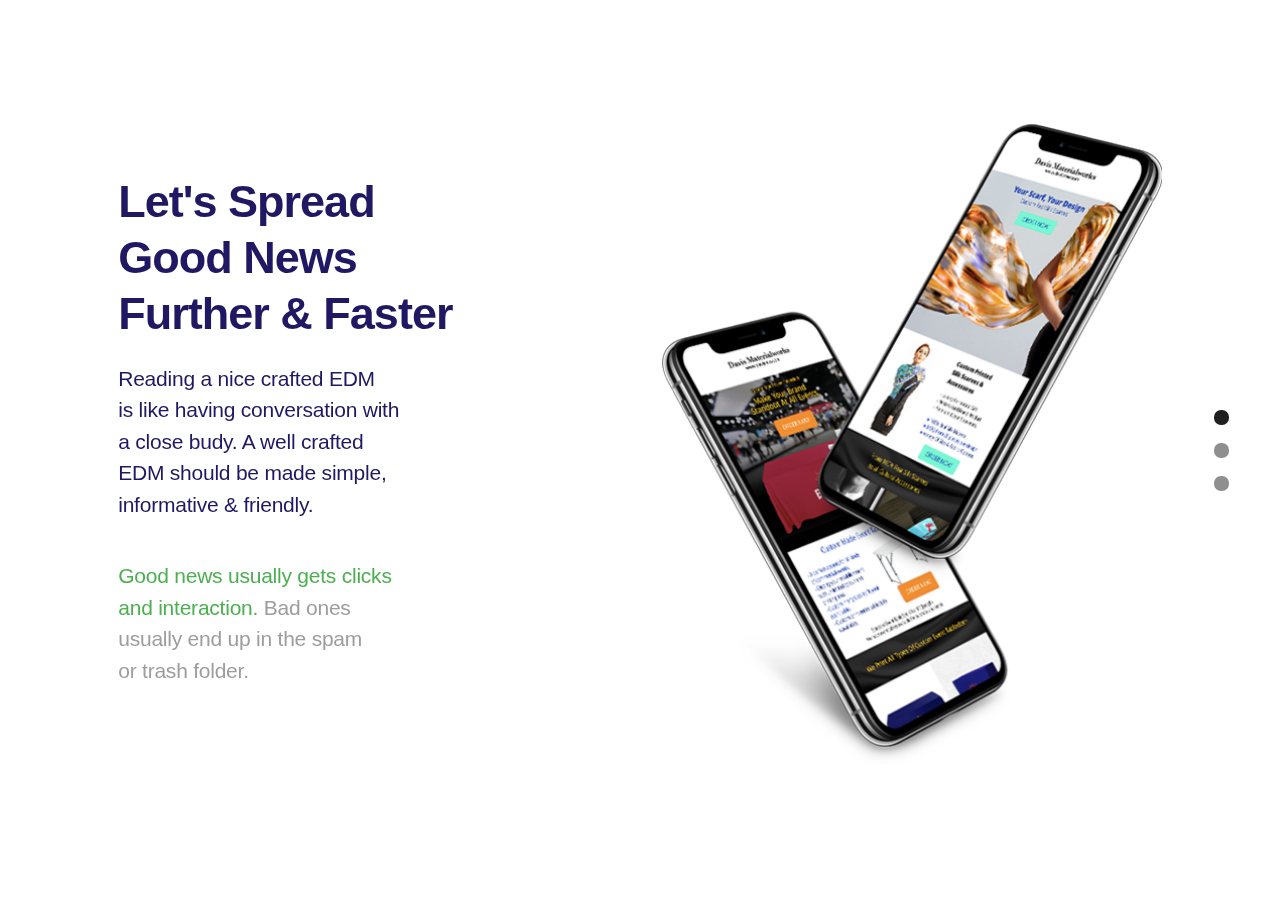
<file: 2/2/edm.html>
<!doctype html>
<html>
<head>
    <meta charset="UTF-8">
    <meta name="viewport" content="width=device-width, height=device-height, initial-scale=1.0">
    <meta name="apple-mobile-web-app-capable" content="yes" />
    <base href="./">
    <title>EDM</title>
    <meta property="og:title" content="EDM" />
    <meta name="twitter:title" content="EDM" />
    <meta name="og:image" content="assets/img/background/img-34.jpg" />
    <meta name="twitter:image" content="assets/img/background/img-34.jpg" />
    <link rel="preconnect" href="https://fonts.gstatic.com/" crossorigin>

    <!-- Fix flash of unstyled content  -->
    <style>html:not(.page-loaded) svg, html:not(.page-loaded) nav, html:not(.page-loaded) img, html:not(.page-loaded) .dropdown, html:not(.page-loaded) .sidebar{display:none;}</style>
 
</head>
<body class="slides plain animated noPreload">
<svg xmlns="http://www.w3.org/2000/svg" style="display:none">
  
  <symbol id="logo" viewBox="0 0 106 31"><title>Slides Framework</title><path d="M17.413 14.04c-.56-5.84-5.6-7-8.52-7-4.6 0-8.6 2.92-8.6 7.52 0 3 2.4 4.88 5.28 5.8 4.24 1.64 5.88 1.84 5.88 3.36 0 1.08-1.2 1.72-2.32 1.72-.28 0-2.24 0-2.52-2.04h-6.6c.6 5.84 5.68 7.36 9.04 7.36 4.92 0 9.04-2.88 9.04-7.76 0-4.8-4-5.92-7.76-6.96-1.76-.52-3.4-1.2-3.4-2.2 0-.6.48-1.48 1.88-1.48 1.96 0 2.04 1.2 2.08 1.68h6.52zm2.222 15.96h6.64v-29.6h-6.64v29.6zm9.662-24.56h6.64v-5.04h-6.64v5.04zm0 24.56h6.64v-22.2h-6.64v22.2zm32.782-29.6h-6.64v9.28c-.72-.72-2.6-2.64-6.52-2.64-5.64 0-11 4.28-11 11.8 0 6.68 4.4 11.88 11.12 11.88 4.48 0 6.08-2.2 6.72-3.12v2.4h6.32v-29.6zm-17.52 18.4c0-2.56 1.8-5.56 5.64-5.56 1.56 0 2.96.56 3.96 1.56 1 .96 1.64 2.32 1.64 3.92.08 1.64-.52 3.08-1.56 4.12s-2.52 1.68-4.12 1.68c-3.12 0-5.56-2.28-5.56-5.68v-.04zm42.502 2.4c.52-4.08-.32-7.64-3.12-10.64-2.08-2.2-5-3.52-8.4-3.52-6.76 0-11.64 5.72-11.64 11.92 0 6.6 5.4 11.76 11.76 11.76 2.28 0 4.48-.68 6.32-2 1.88-1.28 3.44-3.2 4.52-5.68h-6.8c-.8 1.16-1.92 2.08-4.04 2.08-2.6 0-4.84-1.56-5.12-3.92h16.52zm-16.44-5.04c.16-1.04 1.52-3.52 4.96-3.52s4.8 2.48 4.96 3.52h-9.92zm34.502-2.12c-.56-5.84-5.6-7-8.52-7-4.6 0-8.6 2.92-8.6 7.52 0 3 2.4 4.88 5.28 5.8 4.24 1.64 5.88 1.84 5.88 3.36 0 1.08-1.2 1.72-2.32 1.72-.28 0-2.24 0-2.52-2.04h-6.6c.6 5.84 5.68 7.36 9.04 7.36 4.92 0 9.04-2.88 9.04-7.76 0-4.8-4-5.92-7.76-6.96-1.76-.52-3.4-1.2-3.4-2.2 0-.6.48-1.48 1.88-1.48 1.96 0 2.04 1.2 2.08 1.68h6.52z"/></symbol>
  
  <symbol id="close" viewBox="0 0 30 30"><path d="M15 0c-8.3 0-15 6.7-15 15s6.7 15 15 15 15-6.7 15-15-6.7-15-15-15zm5.7 19.3c.4.4.4 1 0 1.4-.2.2-.4.3-.7.3s-.5-.1-.7-.3l-4.3-4.3-4.3 4.3c-.2.2-.4.3-.7.3s-.5-.1-.7-.3c-.4-.4-.4-1 0-1.4l4.3-4.3-4.3-4.3c-.4-.4-.4-1 0-1.4s1-.4 1.4 0l4.3 4.3 4.3-4.3c.4-.4 1-.4 1.4 0s.4 1 0 1.4l-4.3 4.3 4.3 4.3z"/></symbol>

  <symbol id="arrow-left" viewBox="0 0 29 56"><path d="M28.7.3c.4.4.4 1 0 1.4l-26.3 26.3 26.3 26.3c.4.4.4 1 0 1.4-.4.4-1 .4-1.4 0l-27-27c-.4-.4-.4-1 0-1.4l27-27c.3-.3 1-.4 1.4 0z"/></symbol>
  
  <symbol id="arrow-right" viewBox="0 0 29 56"><path d="M.3 55.7c-.4-.4-.4-1 0-1.4l26.3-26.3-26.3-26.3c-.4-.4-.4-1 0-1.4.4-.4 1-.4 1.4 0l27 27c.4.4.4 1 0 1.4l-27 27c-.3.3-1 .4-1.4 0z"/></symbol>

  <symbol id="back" viewBox="0 0 20 20"><path d="M2.3 10.7l5 5c.4.4 1 .4 1.4 0s.4-1 0-1.4l-3.3-3.3h11.6c.6 0 1-.4 1-1s-.4-1-1-1h-11.6l3.3-3.3c.4-.4.4-1 0-1.4-.2-.2-.4-.3-.7-.3s-.5.1-.7.3l-5 5c-.2.2-.3.5-.3.7 0 .2.1.5.3.7z"/></symbol>
  
  <symbol id="menu" viewBox="0 0 18 18"><path d="M16 5h-14c-.6 0-1-.4-1-1 0-.5.4-1 1-1h14c.5 0 1 .4 1 1s-.4 1-1 1zm-14 5h14c.5 0 1-.4 1-1 0-.5-.4-1-1-1h-14c-.6 0-1 .4-1 1s.4 1 1 1zm14 3h-14c-.5 0-1 .4-1 1 0 .5.4 1 1 1h14c.5 0 1-.4 1-1s-.4-1-1-1z"/></symbol>
  
  <symbol id="share" viewBox="0 0 18 18"><path d="M16 8c-.6 0-1 .4-1 1v6h-12v-6c0-.6-.4-1-1-1s-1 .4-1 1v6c0 1.1.9 2 2 2h12c1.1 0 2-.9 2-2v-6c0-.6-.4-1-1-1zm-2.3-2.3c.4-.4.4-1 0-1.4l-4-4c-.4-.4-1-.4-1.4 0l-4 4c-.4.4-.4 1 0 1.4s1 .4 1.4 0l2.3-2.3v7.6c0 .6.4 1 1 1s1-.4 1-1v-7.6l2.3 2.3c.4.4 1 .4 1.4 0z"/></symbol>

  <symbol id="arrow-down" viewBox="0 0 24 24"><path d="M12 18c-.2 0-.5-.1-.7-.3l-11-10c-.4-.4-.4-1-.1-1.4.4-.4 1-.4 1.4-.1l10.4 9.4 10.3-9.4c.4-.4 1-.3 1.4.1.4.4.3 1-.1 1.4l-11 10c-.1.2-.4.3-.6.3z"/></symbol>
  
  <symbol id="arrow-up" viewBox="0 0 24 24"><path d="M11.9 5.9c.2 0 .5.1.7.3l11 10c.4.4.4 1 .1 1.4-.4.4-1 .4-1.4.1l-10.4-9.4-10.3 9.4c-.4.4-1 .3-1.4-.1-.4-.4-.3-1 .1-1.4l11-10c.1-.2.4-.3.6-.3z"/></symbol>
  
  <symbol id="arrow-top" viewBox="0 0 18 18"><path d="M15.7 7.3l-6-6c-.4-.4-1-.4-1.4 0l-6 6c-.4.4-.4 1 0 1.4.4.4 1 .4 1.4 0l4.3-4.3v11.6c0 .6.4 1 1 1s1-.4 1-1v-11.6l4.3 4.3c.2.2.4.3.7.3s.5-.1.7-.3c.4-.4.4-1 0-1.4z"/></symbol>
  
  <symbol id="play" viewBox="0 0 30 30"><path d="M7 30v-30l22 15z"/></symbol>
  
  <symbol id="chat" viewBox="0 0 18 18"><path d="M5,17c-0.2,0-0.3,0-0.4-0.1C4.2,16.7,4,16.4,4,16v-2H2c-1.1,0-2-0.9-2-2V3c0-1.1,0.9-2,2-2h14c1.1,0,2,0.9,2,2v9 c0,1.1-0.9,2-2,2H9.3l-3.7,2.8C5.4,16.9,5.2,17,5,17z M2,12h3.5C5.8,12,6,12.2,6,12.5V14l2.4-1.8C8.6,12.1,8.8,12,9,12h7V3H2V12z M13,7H5C4.4,7,4,6.6,4,6s0.4-1,1-1h8c0.6,0,1,0.4,1,1S13.6,7,13,7z M13,10H5c-0.6,0-1-0.4-1-1s0.4-1,1-1h8c0.6,0,1,0.4,1,1 S13.6,10,13,10z"/></symbol>

  <symbol id="mail" viewBox="0 0 18 18"><path d="M16 2h-14c-1.1 0-2 .9-2 2v10c0 1.1.9 2 2 2h14c1.1 0 2-.9 2-2v-10c0-1.1-.9-2-2-2zm0 2v.5l-7 4.3-7-4.4v-.4h14zm-14 10v-7.2l6.5 4c.1.1.3.2.5.2s.4-.1.5-.2l6.5-4v7.2h-14z"/></symbol>

  <symbol id="sound-on" viewBox="0 0 18 18"><path d="M8.5,0.1C8.1-0.1,7.7,0,7.4,0.2L3.7,3H2C0.9,3,0,3.9,0,5v6c0,1.1,0.9,2,2,2h1.7l3.7,2.8C7.6,15.9,7.8,16,8,16 c0.2,0,0.3,0,0.4-0.1C8.8,15.7,9,15.4,9,15V1C9,0.6,8.8,0.3,8.5,0.1z M7,13l-2.4-1.8C4.4,11.1,4.2,11,4,11l-2,0l0-6h2 c0.2,0,0.4-0.1,0.6-0.2L7,3V13z M11.7,9.9l0.7,1.9C13.9,11.2,15,9.7,15,8c0-1.7-1.1-3.2-2.7-3.8l-0.7,1.9C12.5,6.4,13,7.2,13,8C13,8.9,12.5,9.6,11.7,9.9z M12.2,1.1l-0.3,2C14.3,3.5,16,5.6,16,8s-1.8,4.5-4.2,4.9l0.3,2C15.6,14.3,18,11.4,18,8C18,4.6,15.6,1.7,12.2,1.1z"/></symbol>
  
  <symbol id="sound-off" viewBox="0 0 18 18"><path d="M15.9,8l1.8-1.8c0.4-0.4,0.4-1,0-1.4s-1-0.4-1.4,0l-1.8,1.8l-1.8-1.8c-0.4-0.4-1-0.4-1.4,0s-0.4,1,0,1.4L13.1,8l-1.8,1.8 c-0.4,0.4-0.4,1,0,1.4c0.2,0.2,0.5,0.3,0.7,0.3s0.5-0.1,0.7-0.3l1.8-1.8l1.8,1.8c0.2,0.2,0.5,0.3,0.7,0.3s0.5-0.1,0.7-0.3 c0.4-0.4,0.4-1,0-1.4L15.9,8z M8.5,0.1C8.1-0.1,7.7,0,7.4,0.2L3.7,3H2C0.9,3,0,3.9,0,5v6c0,1.1,0.9,2,2,2h1.7l3.7,2.8C7.6,15.9,7.8,16,8,16 c0.2,0,0.3,0,0.4-0.1C8.8,15.7,9,15.4,9,15V1C9,0.6,8.8,0.3,8.5,0.1z M7,13l-2.4-1.8C4.4,11.1,4.2,11,4,11l-2,0l0-6h2 c0.2,0,0.4-0.1,0.6-0.2L7,3V13z"/></symbol>
  
  <!-- social -->
  <symbol id="apple" viewBox="-1 1 24 24"><path d="M17.6 13.8c0-3 2.5-4.5 2.6-4.6-1.4-2.1-3.6-2.3-4.4-2.4-1.9-.2-3.6 1.1-4.6 1.1-.9 0-2.4-1.1-4-1-2 0-3.9 1.2-5 3-2.1 3.7-.5 9.1 1.5 12.1 1 1.5 2.2 3.1 3.8 3 1.5-.1 2.1-1 3.9-1s2.4 1 4 1 2.7-1.5 3.7-2.9c1.2-1.7 1.6-3.3 1.7-3.4-.1-.1-3.2-1.3-3.2-4.9zm-3.1-9c.8-1 1.4-2.4 1.2-3.8-1.2 0-2.7.8-3.5 1.8-.8.9-1.5 2.3-1.3 3.7 1.4.1 2.8-.7 3.6-1.7z"/></symbol>

  <symbol id="dribbble" viewBox="0 0 24 24"><path d="M12 0c-6.7 0-12 5.3-12 12s5.3 12 12 12 12-5.3 12-12-5.3-12-12-12zm7.9 5.7c1.3 1.7 2.1 3.9 2.3 6.1-.4-.1-2.4-.4-4.7-.4-.8 0-1.5 0-2.3.1 0-.1-.1-.3-.3-.5l-.7-1.5c3.7-1.4 5.3-3.4 5.7-3.8zm-7.9-3.8c2.5 0 4.9.9 6.7 2.5-.3.4-1.9 2.3-5.2 3.6-1.6-2.9-3.3-5.3-3.7-5.9.6-.1 1.4-.2 2.2-.2zm-4.4 1c.4.6 2.1 3 3.7 5.8-4.4 1.2-8.2 1.2-9.2 1.2h-.1c.8-3.1 2.9-5.6 5.6-7zm-5.7 9.1v-.3h.3c1.2 0 5.6-.1 10.1-1.5l.8 1.6c-.1 0-.3 0-.4.1-5.1 1.6-7.9 6-8.3 6.7-1.6-1.7-2.5-4.1-2.5-6.6zm10.1 10.1c-2.3 0-4.4-.8-6.1-2.1.3-.5 2.4-4.4 7.9-6.3 1.3 3.6 2 6.7 2.1 7.6-1.2.6-2.6.8-3.9.8zm5.7-1.8c-.1-.8-.7-3.6-2-7.1.7-.1 1.3-.1 2-.1 2.1 0 3.7.4 4.1.5-.3 2.8-1.8 5.2-4.1 6.7z"/></symbol>

  <symbol id="facebook" viewBox="0 0 24 24"><path d="M24 1.3v21.3c0 .7-.6 1.3-1.3 1.3h-6.1v-9.3h3.1l.5-3.6h-3.6v-2.2c0-1.1.3-1.8 1.8-1.8h1.9v-3.2c-.3 0-1.5-.1-2.8-.1-2.8 0-4.7 1.7-4.7 4.8v2.7h-3.1v3.6h3.1v9.2h-11.5c-.7 0-1.3-.6-1.3-1.3v-21.4c0-.7.6-1.3 1.3-1.3h21.3c.8 0 1.4.6 1.4 1.3z"/></symbol>

  <symbol id="facebook2" viewBox="0 0 512 512"><path d="M288 176v-64c0-17.664 14.336-32 32-32h32v-80h-64c-53.024 0-96 42.976-96 96v80h-64v80h64v256h96v-256h64l32-80h-96z"/></symbol>
   
  <symbol id="fb-like" viewBox="0 0 20 20"><path d="M0 8v12h5v-12h-5zm2.5 10.8c-.4 0-.8-.3-.8-.8 0-.4.3-.8.8-.8s.8.3.8.8c0 .4-.4.8-.8.8zm3.5-.8h9.5c1.1 0 1.7-1 1.7-1.7 0-.3-.4-1-.4-1 1.4-.3 1.7-1.2 1.7-1.7-.1-.5-.3-.9-.5-1 1-.4 1.5-1.1 1.4-1.9-.1-.8-1-1.5-1-1.5 1-.6.9-1.5.9-1.5-.3-1.3-1.5-1.7-1.7-1.7h-5.6s.3-.5.3-2.4-1.3-3.6-2.6-3.6c0 0-.7.1-1 .3v3.5l-2.7 4.4v9.8z"/></symbol>
  
  <symbol id="googlePlus" viewBox="0 1 24 24"><path d="M7.8 13.5h4.6c-.6 2-2.5 3.4-4.6 3.4-2.7 0-4.9-2.2-4.9-4.9s2.2-4.9 4.9-4.9c1.1 0 2.1.3 3 1l1.8-2.4c-1.4-1.1-3-1.6-4.8-1.6-4.3 0-7.9 3.5-7.9 7.9s3.5 7.9 7.9 7.9 7.9-3.5 7.9-7.9v-1.5h-7.9v3zM21.7 11v-2.2h-2v2.2h-2.2v2h2.2v2.2h2v-2.2h2.2v-2z"/></symbol>
  
  <symbol id="instagram" viewBox="0 0 20 20"><circle cx="10" cy="10" r="3.3"/><path d="M13,0H7C2.2,0,0,2.2,0,7v6c0,4.8,2.1,7,7,7h6c4.8,0,7-2.2,7-7V7C20,2.2,17.9,0,13,0z M10,15.1c-2.8,0-5.1-2.3-5.1-5.1 S7.2,4.9,10,4.9s5.1,2.3,5.1,5.1S12.8,15.1,10,15.1z M15.3,5.9c-0.7,0-1.2-0.5-1.2-1.2c0-0.7,0.5-1.2,1.2-1.2s1.2,0.5,1.2,1.2 C16.5,5.3,16,5.9,15.3,5.9z"/></symbol>

  <symbol id="behance" viewBox="0 0 511.958 511.958"><path d="M210.624 240.619c10.624-5.344 18.656-11.296 24.16-17.728 9.792-11.584 14.624-26.944 14.624-45.984 0-18.528-4.832-34.368-14.496-47.648-16.128-21.632-43.424-32.704-82.016-33.28h-152.896v312.096h142.56c16.064 0 30.944-1.376 44.704-4.192 13.76-2.848 25.664-8.064 35.744-15.68 8.96-6.624 16.448-14.848 22.4-24.544 9.408-14.656 14.112-31.264 14.112-49.76 0-17.92-4.128-33.184-12.32-45.728-8.288-12.544-20.448-21.728-36.576-27.552zm-147.552-90.432h68.864c15.136 0 27.616 1.632 37.408 4.864 11.328 4.704 16.992 14.272 16.992 28.864 0 13.088-4.32 22.24-12.864 27.392-8.608 5.152-19.776 7.744-33.472 7.744h-76.928v-68.864zm108.896 198.24c-7.616 3.68-18.336 5.504-32.064 5.504h-76.832v-83.232h77.888c13.568.096 24.128 1.888 31.68 5.248 13.44 6.08 20.128 17.216 20.128 33.504 0 19.2-6.912 32.128-20.8 38.976zM327.168 110.539h135.584v38.848h-135.584zM509.856 263.851c-2.816-18.08-9.024-33.984-18.688-47.712-10.592-15.552-24.032-26.944-40.384-34.144-16.288-7.232-34.624-10.848-55.04-10.816-34.272 0-62.112 10.72-83.648 32-21.472 21.344-32.224 52.032-32.224 92.032 0 42.656 11.872 73.472 35.744 92.384 23.776 18.944 51.232 28.384 82.4 28.384 37.728 0 67.072-11.232 88.032-33.632 13.408-14.144 20.992-28.064 22.656-41.728h-62.464c-3.616 6.752-7.808 12.032-12.608 15.872-8.704 7.04-20.032 10.56-33.92 10.56-13.216 0-24.416-2.912-33.76-8.704-15.424-9.28-23.488-25.536-24.512-48.672h170.464c.256-19.936-.384-35.264-2.048-45.824zm-166.88 5.984c2.24-15.008 7.68-26.912 16.32-35.712 8.64-8.768 20.864-13.184 36.512-13.216 14.432 0 26.496 4.128 36.32 12.416 9.696 8.352 15.168 20.48 16.288 36.512h-105.44z"/></symbol>
  
  <symbol id="linkedin" viewBox="0 0 24 24"><path d="M5.9 21.9h-4.7v-14.2h4.7v14.2zm-2.3-16.1c-1.6 0-2.6-1.1-2.6-2.5s1-2.5 2.7-2.5c1.6 0 2.6 1 2.6 2.5-.1 1.4-1.2 2.5-2.7 2.5zm19.2 16.1h-4.7v-7.6c0-2-.7-3.3-2.3-3.3-1.3 0-2.1.9-2.5 1.7-.1.3-.1.8-.1 1.2v7.9h-4.7v-14.1h4.7v2c.7-.9 1.7-2.3 4.3-2.3 3.1 0 5.5 2.1 5.5 6.4v8.2h-.2z"/></symbol>

  <symbol id="medium" viewBox="0 0 130.8 104"><path d="M15.5 21.2c.2-1.6-.5-3.2-1.7-4.3l-12.1-14.7v-2.2h38l29.3 64.4 25.8-64.4h36.2v2.2l-10.5 10c-.9.7-1.3 1.8-1.2 2.9v73.7c0 1.1.3 2.2 1.2 2.9l10.2 10v2.2h-51.3v-2.2l10.6-10.2c1-1 1-1.3 1-2.9v-59.6l-29.4 74.7h-4l-34.2-74.7v50.3c0 2.2.4 4.2 1.9 5.7l13.7 16.8v2.2h-39v-2.2l13.8-16.7c1.5-1.5 1.8-3.3 1.8-5.7l-.1-58.2z"/></symbol>
  
  <symbol id="pinterest" viewBox="0 0 24 24"><path d="M5.9 13.9c1.2-2-.4-2.5-.6-4-1-6.1 7.1-10.2 11.4-6 2.9 2.9 1 12-3.7 11-4.6-.9 2.2-8.1-1.4-9.5-3-1.1-4.6 3.6-3.2 5.9-.8 4-2.5 7.7-1.8 12.7 2.3-1.7 3.1-4.8 3.7-8.1 1.2.7 1.8 1.4 3.3 1.5 5.5.4 8.6-5.4 7.8-10.7-.7-4.7-5.5-7.1-10.6-6.6-4.1.4-8.1 3.7-8.3 8.3-.1 2.8.7 4.9 3.4 5.5z"/></symbol>
  
  <symbol id="stumbleupon" viewBox="0 0 24 24"><path d="M13.3 9.6l1.6.8 2.5-.8v-1.4c0-3-2.4-5.4-5.4-5.4s-5.4 2.4-5.4 5.4v7.5c0 .7-.6 1.3-1.3 1.3s-1.3-.6-1.3-1.3v-3.2h-4v3.2c0 3 2.4 5.4 5.4 5.4s5.4-2.4 5.4-5.4v-7.5c0-.7.6-1.3 1.3-1.3s1.3.6 1.3 1.3l-.1 1.4zm6.6 2.9v3.2c0 .7-.6 1.3-1.3 1.3s-1.3-.6-1.3-1.3v-3.2l-2.5.8-1.6-.8v3.2c0 3 2.4 5.4 5.4 5.4s5.4-2.4 5.4-5.4v-3.2h-4.1z"/></symbol>
  
  <symbol id="twitter" viewBox="0 1 24 23"><path d="M21.5 7.6v.6c0 6.6-5 14.1-14 14.1-2.8 0-5.4-.8-7.6-2.2l1.2.1c2.3 0 4.4-.8 6.1-2.1-2.2 0-4-1.5-4.6-3.4.3.1.6.1.9.1.5 0 .9-.1 1.3-.2-2.1-.6-3.8-2.6-3.8-5 .7.4 1.4.6 2.2.6-1.3-.9-2.2-2.4-2.2-4.1 0-.9.2-1.8.7-2.5 2.4 3 6.1 5 10.2 5.2-.1-.4-.1-.7-.1-1.1 0-2.7 2.2-5 4.9-5 1.4 0 2.7.6 3.6 1.6 1-.3 2.1-.7 3-1.3-.4 1.2-1.1 2.1-2.2 2.7 1-.1 1.9-.4 2.8-.8-.6 1.1-1.4 2-2.4 2.7z"/></symbol>
  
  <symbol id="tumblr" viewBox="0 0 23 23"><path d="M12.573 4.94v-4.94h-3.188c-.072.183-.11.4-.11.622-.034.107-.072.184-.072.293-.328 1.829-1.28 3.11-2.892 3.807-.476.218-.914.253-1.39.218v3.987h2.342c.039 5.603.039 8.493.039 8.64v.332c.294 2.449 1.573 3.914 3.843 4.463.914.257 1.901.366 2.892.366 1.279-.036 2.525-.256 3.771-.659v-4.685c-.731.22-1.395.402-1.977.583-1.135.333-2.087.113-2.857-.619-.073-.11-.183-.257-.221-.403-.106-.586-.178-1.206-.178-1.795v-6.222h5.083v-3.988h-5.085z"/></symbol>

  <symbol id="xing" viewBox="0 0 24 24"><path d="M3.647 4.74c-.208 0-.384.073-.472.216-.091.148-.077.338.02.531l2.34 4.051v.02l-3.678 6.49c-.096.191-.091.383 0 .531.088.142.244.236.452.236h3.461c.518 0 .767-.349.944-.669l3.737-6.608-2.38-4.15c-.172-.307-.433-.649-.964-.649h-3.46zm14.542-4.74c-.517 0-.741.326-.927.659l-7.702 13.658 4.918 9.023c.172.307.437.659.967.659h3.457c.208 0 .371-.079.459-.221.092-.148.09-.343-.007-.535l-4.88-8.915v-.023l7.664-13.551c.096-.191.098-.386.007-.534-.088-.142-.252-.221-.46-.221h-3.496z"/></symbol>

  <symbol id="whatsapp" viewBox="0 0 512 512"><path d="M256.064 0h-.128c-141.152 0-255.936 114.816-255.936 256 0 56 18.048 107.904 48.736 150.048l-31.904 95.104 98.4-31.456c40.48 26.816 88.768 42.304 140.832 42.304 141.152 0 255.936-114.848 255.936-256s-114.784-256-255.936-256zm148.96 361.504c-6.176 17.44-30.688 31.904-50.24 36.128-13.376 2.848-30.848 5.12-89.664-19.264-75.232-31.168-123.68-107.616-127.456-112.576-3.616-4.96-30.4-40.48-30.4-77.216s18.656-54.624 26.176-62.304c6.176-6.304 16.384-9.184 26.176-9.184 3.168 0 6.016.16 8.576.288 7.52.32 11.296.768 16.256 12.64 6.176 14.88 21.216 51.616 23.008 55.392 1.824 3.776 3.648 8.896 1.088 13.856-2.4 5.12-4.512 7.392-8.288 11.744-3.776 4.352-7.36 7.68-11.136 12.352-3.456 4.064-7.36 8.416-3.008 15.936 4.352 7.36 19.392 31.904 41.536 51.616 28.576 25.44 51.744 33.568 60.032 37.024 6.176 2.56 13.536 1.952 18.048-2.848 5.728-6.176 12.8-16.416 20-26.496 5.12-7.232 11.584-8.128 18.368-5.568 6.912 2.4 43.488 20.48 51.008 24.224 7.52 3.776 12.48 5.568 14.304 8.736 1.792 3.168 1.792 18.048-4.384 35.52z"/></symbol>
  
  <symbol id="youtube" viewBox="0 0 24 24"><path d="M23.6 6.3c-.3-1.2-1.4-2.2-2.6-2.3-3-.3-6-.3-9-.3s-6 0-9 .3c-1.2.1-2.3 1.1-2.6 2.3-.4 1.8-.4 3.8-.4 5.7 0 1.9 0 3.9.4 5.7.3 1.2 1.4 2.2 2.6 2.3 3 .3 6 .3 9 .3s6 0 9-.3c1.3-.1 2.3-1.1 2.6-2.4.4-1.7.4-3.7.4-5.6 0-1.9 0-3.9-.4-5.7zm-14.1 9v-6.6l6.5 3.3-6.5 3.3z"/></symbol>

</svg><!-- Navigation -->
<nav class="side ">
  <div class="navigation">
    <ul></ul>
  </div>
</nav><!-- Panel Top #05 -->
<!-- <nav class="panel top">
  <div class="sections desktop">
    <div class="left"><a href="#" title="Slides Framework"><svg style="width:82px;height:24px"><use xmlns:xlink="http://www.w3.org/1999/xlink" xlink:href="#logo"></use></svg></a></div>
    <div class="center">
      <ul class="menu">
        <li><a href="#">Tour</a></li>
        <li><a href="#">Upgrade</a></li>
        <li><a href="#">Help</a></li>
        <li><a href="#">Explore</a></li>
      </ul>
    </div>
    <div class="right"><a class="button blue rounded small" href="#">Profile</a><a class="button green rounded small" href="#">Get App</a></div>
  </div>
  <div class="sections compact hidden">
    <div class="left"><a href="#" title="Slides Framework"><svg style="width:82px;height:24px"><use xmlns:xlink="http://www.w3.org/1999/xlink" xlink:href="#logo"></use></svg></a></div>
    <div class="right"><span class="button actionButton sidebarTrigger" data-sidebar-id="1"><svg><use xmlns:xlink="http://www.w3.org/1999/xlink" xlink:href="#menu"></use></svg></span></div>
  </div>
</nav> -->

<!-- Sidebar -->
<nav class="sidebar" data-sidebar-id="1">
  <div class="close"><svg><use xmlns:xlink="http://www.w3.org/1999/xlink" xlink:href="#close"></use></svg></div>
  <div class="content">
    <a href="#" class="logo"><svg width="100" height="30"><use xmlns:xlink="http://www.w3.org/1999/xlink" xlink:href="#logo"></use></svg></a>
    <ul class="mainMenu margin-top-3">
      <li><a href="#">All Goods</a></li>
      <li><a href="#">UI Kits</a></li>
      <li><a href="#">Icons</a></li>
      <li><a href="#">Mockups</a></li>
      <li><a href="#">Toolkit</a></li>
    </ul>
    <ul class="subMenu small opacity-8">
      <li><a href="#">Submit Product</a></li>
      <li><a href="#">FAQ</a></li>
      <li><a href="#">License</a></li>
      <li><a href="#">Terms & Conditions</a></li>
      <li><a href="#">Privacy Policy</a></li>
      <li><a href="#">Contact Us</a></li>
    </ul>
    <ul class="social opacity-8">
      <li><a href="#"><svg><use xmlns:xlink="http://www.w3.org/1999/xlink" xlink:href="#facebook"></use></svg></a></li>
      <li><a href="#"><svg><use xmlns:xlink="http://www.w3.org/1999/xlink" xlink:href="#twitter"></use></svg></a></li>
      <li><a href="#"><svg><use xmlns:xlink="http://www.w3.org/1999/xlink" xlink:href="#instagram"></use></svg></a></li>
    </ul>
  </div>
</nav>
<!-- White Slide 1 (#34) -->
<section class="slide whiteSlide" data-name="slide-34-3ea2aa6b">
  <div class="content">
    <div class="container">
      <div class="wrap">
      
        <div class="fix-12-12">
          <ul class="flex verticalCenter reverse">
            <li class="col-6-12 left middle">
              <div class="fix-5-12 toLeft margin-left-tablet-auto margin-right-tablet-auto">
                <h1 class="ae-1 fromLeft smaller margin-bottom-2 text-dark-blue">
                  Let's Spread <br />
                  Good News <br />
                  Further & Faster
                </h1>
                <p class="ae-2 fromLeft large margin-bottom-4">
                  <span class="text-dark-blue">
                    Reading a nice crafted EDM <br />
                    is like having conversation with <br />
                    a close budy. A well crafted <br />
                    EDM should be made simple, <br />
                    informative & friendly.
                  </span>
                </p>
                <p class="ae-2 fromLeft large margin-bottom-4 semiBold">
                  <span class="text-green">
                    Good news usually gets clicks <br />
                    and interaction.
                  </span>
                  <span class="text-gray">
                    Bad ones <br />
                    usually end up in the spam <br />
                    or trash folder.
                  </span>
                </p>
              </div>
            </li>
            <li class="col-6-12">
              <img class="ae-4 margin-bottom-tablet-4" width="580" styles="margin:-28% 0" src="assets/img/iphone.png" alt="iPhones Thumbnail" data-action="zoom"/>
            </li>
          </ul>
        </div>
        
      </div>
    </div>
  </div>
  
</section>
<!-- White Slide 1 (#45) -->
<section class="slide whiteSlide" data-name="slide-45-9eb94e20">
  <div class="content">
    <div class="container">
      <div class="wrap">
      
        <div class="fix-12-12 toCenter">
          <h1 class="smaller margin-bottom-3 ae-1 text-dark-blue">
            Our crafted EDM works well <br />
            with the most sending platforms
          </h1>
          <!-- <p class="larger light ae-2"><span class="opacity-8">The ugly can be beautiful. The pretty, never.</span></p> -->
          <ul class="flex fixedSpaces later">
            <li class="col-3-12 ae-3 fromCenter">
              <img class="margin-bottom-3 margin-top-5" src="assets/img/mailchimp.png" alt="mailchimp"/>
            </li>
            <li class="col-3-12 ae-4 fromCenter">
              <img class="margin-bottom-3 margin-top-5" src="assets/img/mad-mimi.png" alt="mad mimi"/>
            </li>
            <li class="col-3-12 ae-5 fromCenter">
              <img class="margin-bottom-3 margin-top-5" src="assets/img/campaign-monitor.png"  alt="campaign monitor"/>
            </li>
            <li class="col-3-12 ae-6 fromCenter">
              <img class="margin-bottom-3 margin-top-5" src="assets/img/twilio-sendgrid.png" alt="twilio sendgrid"/>
            </li>
          </ul>
          <h1 class="smaller margin-bottom-3 ae-1 text-gray">
            & more..
          </h1>
        </div>
                
      </div>
    </div>
  </div>
  
</section>
<!-- White Slide 2 (#99) -->
<section class="slide whiteSlide" data-name="slide-99-7ddb4234">
  <div class="content">
    <div class="container">
      <div class="wrap padding-top-phablet-5">

        <div class="fix-12-12 ae-1">
          <h1 class="smaller margin-bottom-3 ae-1 text-dark-blue">
            Sample Of Our Work
          </h1>
          <div class="swiper-99">
            <div class="swiper-wrapper">
              <a href="#" class="box-99 swiper-slide noText cursorGrab">
                <div class="thumbnail-99 text-white disableSelect">
                  <img src="assets/img/product-1.png" alt="Picture" class="wide rounded"/>
                  <div class="blackout-99 rounded"></div>
                </div>
              </a>
              <a href="#" class="box-99 swiper-slide noText cursorGrab">
                <div class="thumbnail-99 text-white disableSelect">
                  <img src="assets/img/product-2.png" alt="Picture" class="wide rounded"/>
                  <div class="blackout-99 rounded"></div>
                </div>
              </a>
              <a href="#" class="box-99 swiper-slide noText cursorGrab">
                <div class="thumbnail-99 text-white disableSelect">
                  <img src="assets/img/product-3.png" alt="Picture" class="wide rounded"/>
                  <div class="blackout-99 rounded"></div>
                </div>
              </a>
              <a href="#" class="box-99 swiper-slide noText cursorGrab">
                <div class="thumbnail-99 text-white disableSelect">
                  <img src="assets/img/product-4.png" alt="Picture" class="wide rounded"/>
                  <div class="blackout-99 rounded"></div>
                </div>
              </a>
              <a href="#" class="box-99 swiper-slide noText cursorGrab">
                <div class="thumbnail-99 text-white disableSelect">
                  <img src="assets/img/product-5.png" alt="Picture" class="wide rounded"/>
                  <div class="blackout-99 rounded"></div>
                </div>
              </a>
              <a href="#" class="box-99 swiper-slide noText cursorGrab">
                <div class="thumbnail-99 text-white disableSelect">
                  <img src="assets/img/product-6.png" alt="Picture" class="wide rounded"/>
                  <div class="blackout-99 rounded"></div>
                </div>
              </a>
            </div>
            <!-- Add Pagination -->
            <div class="swiper-pagination ae-3"></div>
          </div>
        </div>

      </div>
    </div>
  </div>
  
</section>

    <!-- Compressed Styles -->
    <link href="css/slides.min.css?503341" rel="stylesheet" type="text/css">

    
    <!-- Fonts and Material Icons -->
    <!-- Waiting for Google to add Inter to the fonts.google.com: https://github.com/google/fonts/issues/1455 -->
    <link rel="stylesheet" as="font" href="https://fonts.googleapis.com/css?family=Material+Icons"/>
    <style>
        @import url('https://rsms.me/inter/inter.css');
        .slides { font-family: 'Inter', sans-serif; }
        @supports (font-variation-settings: normal) {
          .slides { font-family: 'Inter var', sans-serif; }
        }
        .text-dark-blue{
          color: #201862 !important;
        }
    </style>
    <link href="css/swiper.min.css" rel="stylesheet" type="text/css"><!-- jQuery 3.4.1 -->
    <script src="https://ajax.googleapis.com/ajax/libs/jquery/3.4.1/jquery.min.js"></script>

    <!-- Compressed Scripts -->
    <script src="js/slides.min.js?503341" type="text/javascript"></script>
    <script src="js/swiper.min.js" type="text/javascript"></script> 
</body>
</html>
</file>
<file: 2/2/css/slides.min.css>
@charset "UTF-8";body,html,img{max-width:100%}.material-icons,.slides{-webkit-font-smoothing:antialiased}.button svg,.button svg *{pointer-events:none!important}.button,.container .wrap,.slides-form.center input,.slides-form.center textarea{text-align:center}.dialog,body,html{-webkit-tap-highlight-color:transparent}a,abbr,acronym,address,applet,article,aside,audio,b,big,blockquote,body,canvas,caption,center,cite,code,dd,del,details,dfn,div,dl,dt,em,embed,fieldset,figcaption,figure,footer,form,h1,h2,h3,h4,h5,h6,header,hgroup,hr,html,i,iframe,img,ins,kbd,label,legend,li,mark,menu,nav,object,ol,output,p,pre,q,ruby,s,samp,section,small,span,strike,strong,sub,summary,sup,table,tbody,td,tfoot,th,thead,time,tr,tt,u,ul,var,video{border:0;vertical-align:baseline;margin:0;padding:0}article,aside,details,figcaption,figure,footer,header,hgroup,menu,nav,section{display:block}.button,.button.actionButton,.dot,.dot:after,.material-icons,img{display:inline-block}li,ol,ul{list-style:none}blockquote,q{quotes:none}blockquote:after,blockquote:before,q:after,q:before{content:none}table{border-collapse:collapse;border-spacing:0}b,strong{font-weight:600}html{position:static!important;top:0!important;box-sizing:border-box;margin:0;padding:0;overflow:hidden;-webkit-backface-visibility:hidden;backface-visibility:hidden}*,:after,:before{box-sizing:inherit}body{width:100%;height:100%}body,html{overflow-x:hidden}html.scrollable,html.scrollable body{overflow-y:auto;-webkit-overflow-scrolling:touch}.button,.content,.slide{overflow:hidden}img.round{border-radius:999px}img.rounded{border-radius:6px}.slides{color:#fff;fill:#fff;-webkit-hyphens:none;-ms-hyphens:none;hyphens:none;background:#111}.slides.bodyWhite{background:#fff}.slides.desktopSwipe{cursor:-webkit-grab}.slides.desktopSwipe:active{cursor:-webkit-grabbing}.slides.desktopSwipe .slide .container .wrap{cursor:inherit}.button{border-radius:3px;padding:14px 22px;color:#fff;border:none;outline:0;text-decoration:none;background:#202020;font-size:16px;line-height:1.5;font-weight:500;vertical-align:top;cursor:pointer;-webkit-backface-visibility:hidden;backface-visibility:hidden;letter-spacing:normal!important;position:relative;white-space:nowrap;transform:translate3d(0,0,0);box-shadow:0 1px 4px rgba(0,0,0,.1),0 2px 6px rgba(0,0,0,.1);-webkit-appearance:none;margin-bottom:10px;transition:.3s;-webkit-user-select:none!important;-moz-user-select:none!important;-ms-user-select:none!important;user-select:none!important}.button .material-icons,.button svg{vertical-align:middle;position:relative}.content,.slide.active{-webkit-backface-visibility:hidden}.button.actionButton:hover:not(:active),.button:hover{transform:translateY(0)!important}@media (max-width:767px){.button{max-width:100%;white-space:normal}}.material-icons,.music-96 .sc-trackslist a,.navigation li[data-title]:before,.noBr,.nobr,.nowrap,.panel .sections .menu,.panel .sections>div,.truncate{white-space:nowrap}.popup .button,.slide .button{margin-left:5px;margin-right:5px}.popup .button.small,.slide .button.small{margin-left:4px;margin-right:4px}.button.wide{margin-left:0!important;margin-right:0!important}.button .material-icons{margin-right:8px;font-size:20px;top:-2px;-webkit-user-select:none!important;-moz-user-select:none!important;-ms-user-select:none!important;user-select:none!important}.button .material-icons.small{font-size:17px;bottom:1px}.button .material-icons.right{margin-left:8px;margin-right:0}.button svg{width:20px;height:20px;margin-top:-3px;margin-right:10px}.button svg.right{margin-right:0;margin-left:10px}.button.actionButton{height:42px;width:42px;padding:12px;border-radius:25px;z-index:999;background:rgba(0,0,0,.3);line-height:1;box-shadow:0 0 0 1px rgba(255,255,255,.05);cursor:pointer;-ms-touch-action:manipulation;touch-action:manipulation;vertical-align:top}.button.actionButton svg{width:18px;height:18px;fill:#fff!important;top:2px;vertical-align:bottom}.button.actionButton svg,.button.play svg,.button:not(.stroke) svg,.panel svg:not(.noFill),.slide.whiteSlide .button.actionButton svg{fill:#fff}.button.actionButton .material-icons{margin:0;position:relative;left:-3px;top:-3px;font-size:24px}.button.actionButton.big{width:50px;height:50px;padding:16px}.button.actionButton.big .material-icons{font-size:24px}.button.actionButton.big svg{width:22px;height:22px;left:-2px;top:0}.button.actionButton.stroke{box-shadow:none;padding:10px}.button.actionButton.rounded{border-radius:6px}.button.actionButton.sound [class*=sound-]{position:absolute;opacity:0;transition:.5s;left:13px;top:16px}.button.actionButton.sound.stroke [class*=sound-]{left:11px;top:14px}.button.actionButton.sound.playing .sound-on,.button.actionButton.sound:not(.playing) .sound-off{opacity:1}.button.actionButton.transparent{background-color:transparent}.button.stroke,.button.thin-stroke{background-color:transparent!important;color:#202020}.button:hover{box-shadow:0 2px 4px rgba(0,0,0,.15),0 3px 9px rgba(0,0,0,.15);opacity:1;transition:.35s!important}.button:hover:after{opacity:.5}.button:active{box-shadow:0 3px 6px 0 rgba(0,0,0,.1),0 0 10px 0 rgba(0,0,0,.1),0 1px 4px -1px rgba(0,0,0,.1);transform:translateY(2px)!important;transition:.35s!important}.button.shade:after,.dot:after{transition:.25s;content:""}.button:active:after{opacity:1}.button.uppercase{font-size:15px;padding-top:15px;padding-bottom:15px}.button.lowercase{text-transform:lowercase;letter-spacing:0;font-weight:300}.button.round{border-radius:99px;padding-left:28px;padding-right:28px}.button.rounded{border-radius:6px}.button.rectangular{border-radius:1px}.button.square{border-radius:0}.button.thin-stroke{font-weight:300;border:1px solid;padding:13px 21px}.slide.whiteSlide .button.thin-stroke{color:#202020}.button.thin-stroke.small{padding:9px 15px}.button.stroke{border:2px solid;padding:12px 20px}.slide.whiteSlide .button.stroke{color:#202020}.button.stroke.round{padding-left:26px;padding-right:26px}.button.stroke.uppercase{padding-top:13px;padding-bottom:13px}.button.stroke.uppercase svg{margin-bottom:-2px}.button.stroke.uppercase.small{padding:11px 15px}.button.stroke.small{border:1px solid;padding-top:9px;padding-bottom:9px}@media (min-width:768px){.button.stroke.big{padding:14px 28px}.button.stroke.big.uppercase{padding-top:16px;padding-bottom:16px}}.button.stroke:not(.flat):hover{box-shadow:inset 0 -100px 0 rgba(41,41,41,.05),0 4px 6px 0 rgba(0,0,0,.1),0 1px 10px 0 rgba(0,0,0,.1),0 2px 4px -1px rgba(0,0,0,.1)}.button.empty,.button.flat:not(:hover){box-shadow:none}.button.small{font-size:15px;font-weight:500;padding:10px 16px}.button.small .material-icons{vertical-align:bottom;position:relative;font-size:18px;margin-right:8px;bottom:1px}.button.small .material-icons.right{margin-left:8px;margin-right:0}.button.small svg{width:16px;height:16px;margin-right:10px;top:0}.button.small svg.right{margin-right:0;margin-left:10px}.button.small.round{padding-left:18px;padding-right:18px}.button.small.rounded{border-radius:6px}.button.small.uppercase{font-size:12px;padding:12px 16px;letter-spacing:.125em}.button.small.uppercase.round{padding-left:19px;padding-right:19px}@media (min-width:768px){.button.big{font-size:20px;padding:16px 26px}.button.big.round{padding-left:28px;padding-right:28px}.button.big.rounded{border-radius:7px}.button.big.uppercase{font-size:16px;padding:19px 28px}.button.big.uppercase.round{padding-left:32px;padding-right:32px}.button.big .material-icons{margin-right:10px;font-size:24px;top:-2px}.button.big .material-icons.right{margin-left:10px;margin-right:0}.button.big svg{width:24px;height:24px;margin-right:11px;top:0}.button.big svg.right{margin-right:0;margin-left:11px}}.button.empty,.button.hollow{padding:0!important;background-color:transparent!important;font-size:0!important}.button.empty{margin:0}.button.hollow{box-shadow:none!important}.button.hollow svg{margin:0}.button.shade{position:relative}.button.shade:after{position:absolute;top:0;left:0;width:100%;height:100%;background:#292929;opacity:0}.button.shade:hover:after{opacity:.15}.button.shade:active:after{opacity:.2}.button.play{width:90px;height:90px;border-radius:50%;padding:27px;margin-left:0;margin-right:0}.button.play svg{width:35px;height:36px;margin:0}.button.play.small{width:60px;height:60px;border-radius:50%;padding:22px 19px}.button.play.small svg{fill:#fff;width:23px;height:23px;top:-3px}.button.play:hover{transform:scale(1.05)}.button.gradient{position:relative}.button.gradient:before{content:"";position:absolute;top:0;left:0;width:100%;height:100%;background:linear-gradient(to bottom,#fff 0,#000 100%);z-index:-1;opacity:.1}.form-group-left{border-top-right-radius:0!important;border-bottom-right-radius:0!important;margin-right:0!important}.form-group-center{border-radius:0!important;margin-right:0!important;margin-left:0!important}.form-group-right{border-top-left-radius:0!important;border-bottom-left-radius:0!important;margin-left:0!important}.slide.whiteSlide .button.white:hover{box-shadow:0 4px 6px 0 rgba(0,0,0,.1),0 1px 10px 0 rgba(0,0,0,.1)}.slide.whiteSlide .button.white:hover:after{opacity:.3}.roundButton{border-radius:50px;height:50px;width:50px;padding:14px;margin:5px}.roundButton svg{bottom:2px}@media (max-width:319px){.button.uppercase,.uppercase{letter-spacing:.07em}}.button.uppercase{letter-spacing:.125em!important;text-indent:-.1em!important;font-weight:700!important}.material-icons{font-family:"Material Icons";font-weight:400;font-style:normal;font-size:24px;line-height:1;text-transform:none;letter-spacing:normal;word-wrap:normal;direction:ltr;text-rendering:optimizeLegibility;-moz-osx-font-smoothing:grayscale;-webkit-font-feature-settings:"liga";font-feature-settings:"liga"}.material-icons.md-18{font-size:18px}.material-icons.md-24{font-size:24px}.material-icons.md-36{font-size:36px}.material-icons.md-48{font-size:48px}.slide.whiteSlide svg:not(.noFill){fill:#202020}.embedContainer,.svgContainer{position:relative;width:100%;height:0;padding:0}.embedContainer .scale,.svgContainer svg.scale{position:absolute;height:100%;width:100%;left:0;top:0}.dots{font-size:0}.dot{padding:7px}.dot:after{width:6px;height:6px;background:#fff;border-radius:50%;opacity:.5}.dot.big .dot:after{width:14px;height:14px}.slide.whiteSlide .dot:after{background:#202020}.dot:hover:after{transform:scale(1.333333);opacity:1}.dot.selected:after,.dot:active:after{opacity:1;transform:scale(1.675)}.tabs{color:#fff;max-width:260px;border-radius:5px}.tabs li{padding:16px 20px;letter-spacing:2.5px;font-size:12px;transition:.15s;margin-top:-1px;border:1px solid rgba(255,255,255,.3)}.tabs li:not(:last-child){border-bottom:0}.tabs li:first-child{border-radius:6px 6px 0 0}.tabs li:last-child{border-radius:0 0 6px 6px}.tabs li.selected{background:#fff;color:#202020}.slide.whiteSlide .tabs li{border-color:#e5e5e5;color:#202020}.slide.whiteSlide .tabs li.selected{background:#202020;border-color:#202020;color:#fff}.links li{font-size:17px;letter-spacing:0;padding:4px 0}.slides-form,.slides-form button{font-family:inherit}.slides-form .label,.slides-form label{display:block;font-size:14px;margin-top:12px;margin-bottom:2px}.slides-form .label.uppercase,.slides-form label.uppercase{font-size:14px}.slides-form input[type=email],.slides-form input[type=name],.slides-form input[type=number],.slides-form input[type=password],.slides-form input[type=tel],.slides-form input[type=text],.slides-form select,.slides-form textarea{font-family:inherit;position:relative;background:#fff;padding:16px;border:none;font-size:16px;color:#242424;outline:0;border-radius:3px;width:100%;-webkit-appearance:none;-moz-appearance:none;appearance:none;border:1px solid rgba(0,0,0,.1);transition:.15s}.slides-form input[type=email].flat,.slides-form input[type=email]:focus,.slides-form input[type=email]:hover,.slides-form input[type=name].flat,.slides-form input[type=name]:focus,.slides-form input[type=name]:hover,.slides-form input[type=number].flat,.slides-form input[type=number]:focus,.slides-form input[type=number]:hover,.slides-form input[type=password].flat,.slides-form input[type=password]:focus,.slides-form input[type=password]:hover,.slides-form input[type=tel].flat,.slides-form input[type=tel]:focus,.slides-form input[type=tel]:hover,.slides-form input[type=text].flat,.slides-form input[type=text]:focus,.slides-form input[type=text]:hover,.slides-form select.flat,.slides-form select:focus,.slides-form select:hover,.slides-form textarea.flat,.slides-form textarea:focus,.slides-form textarea:hover{border-color:rgba(0,0,0,.2)}.slides-form input[type=email]:focus,.slides-form input[type=name]:focus,.slides-form input[type=number]:focus,.slides-form input[type=password]:focus,.slides-form input[type=tel]:focus,.slides-form input[type=text]:focus,.slides-form select:focus,.slides-form textarea:focus{border-color:#2196F3;z-index:10}.slides-form input[type=email]:focus::-webkit-input-placeholder,.slides-form input[type=name]:focus::-webkit-input-placeholder,.slides-form input[type=number]:focus::-webkit-input-placeholder,.slides-form input[type=password]:focus::-webkit-input-placeholder,.slides-form input[type=tel]:focus::-webkit-input-placeholder,.slides-form input[type=text]:focus::-webkit-input-placeholder,.slides-form select:focus::-webkit-input-placeholder,.slides-form textarea:focus::-webkit-input-placeholder{color:#242424;font-weight:400;opacity:0}.slides-form input[type=email]:focus:-moz-placeholder,.slides-form input[type=name]:focus:-moz-placeholder,.slides-form input[type=number]:focus:-moz-placeholder,.slides-form input[type=password]:focus:-moz-placeholder,.slides-form input[type=tel]:focus:-moz-placeholder,.slides-form input[type=text]:focus:-moz-placeholder,.slides-form select:focus:-moz-placeholder,.slides-form textarea:focus:-moz-placeholder{color:#242424;font-weight:400;opacity:0}.slides-form input[type=email]:focus::-moz-placeholder,.slides-form input[type=name]:focus::-moz-placeholder,.slides-form input[type=number]:focus::-moz-placeholder,.slides-form input[type=password]:focus::-moz-placeholder,.slides-form input[type=tel]:focus::-moz-placeholder,.slides-form input[type=text]:focus::-moz-placeholder,.slides-form select:focus::-moz-placeholder,.slides-form textarea:focus::-moz-placeholder{color:#242424;font-weight:400;opacity:0}.slides-form input[type=email]:focus:-ms-input-placeholder,.slides-form input[type=name]:focus:-ms-input-placeholder,.slides-form input[type=number]:focus:-ms-input-placeholder,.slides-form input[type=password]:focus:-ms-input-placeholder,.slides-form input[type=tel]:focus:-ms-input-placeholder,.slides-form input[type=text]:focus:-ms-input-placeholder,.slides-form select:focus:-ms-input-placeholder,.slides-form textarea:focus:-ms-input-placeholder{color:#242424;font-weight:400;opacity:0}.slides-form input[type=email]:not(textarea).round,.slides-form input[type=name]:not(textarea).round,.slides-form input[type=number]:not(textarea).round,.slides-form input[type=password]:not(textarea).round,.slides-form input[type=tel]:not(textarea).round,.slides-form input[type=text]:not(textarea).round,.slides-form select:not(textarea).round,.slides-form textarea:not(textarea).round{border-radius:22px;padding-left:22px;padding-right:22px}.slides-form input[type=email].rounded,.slides-form input[type=name].rounded,.slides-form input[type=number].rounded,.slides-form input[type=password].rounded,.slides-form input[type=tel].rounded,.slides-form input[type=text].rounded,.slides-form select.rounded,.slides-form textarea.rounded{border-radius:6px}.slides-form input[type=email]:after,.slides-form input[type=name]:after,.slides-form input[type=number]:after,.slides-form input[type=password]:after,.slides-form input[type=tel]:after,.slides-form input[type=text]:after,.slides-form select:after,.slides-form textarea:after{content:"";position:absolute;top:0;left:0;right:0;bottom:0;background:#fff}@media (min-width:768px){.slides-form input[type=email],.slides-form input[type=name],.slides-form input[type=number],.slides-form input[type=password],.slides-form input[type=tel],.slides-form input[type=text],.slides-form select,.slides-form textarea{max-width:300px}}.slides-form input[type=email]::-webkit-input-placeholder,.slides-form input[type=name]::-webkit-input-placeholder,.slides-form input[type=number]::-webkit-input-placeholder,.slides-form input[type=password]::-webkit-input-placeholder,.slides-form input[type=tel]::-webkit-input-placeholder,.slides-form input[type=text]::-webkit-input-placeholder,.slides-form select::-webkit-input-placeholder,.slides-form textarea::-webkit-input-placeholder{color:#242424;font-weight:400;opacity:.5}.slides-form input[type=email]:-moz-placeholder,.slides-form input[type=name]:-moz-placeholder,.slides-form input[type=number]:-moz-placeholder,.slides-form input[type=password]:-moz-placeholder,.slides-form input[type=tel]:-moz-placeholder,.slides-form input[type=text]:-moz-placeholder,.slides-form select:-moz-placeholder,.slides-form textarea:-moz-placeholder{color:#242424;font-weight:400;opacity:.5}.slides-form input[type=email]::-moz-placeholder,.slides-form input[type=name]::-moz-placeholder,.slides-form input[type=number]::-moz-placeholder,.slides-form input[type=password]::-moz-placeholder,.slides-form input[type=tel]::-moz-placeholder,.slides-form input[type=text]::-moz-placeholder,.slides-form select::-moz-placeholder,.slides-form textarea::-moz-placeholder{color:#242424;font-weight:400;opacity:.5}.slides-form input[type=email]:-ms-input-placeholder,.slides-form input[type=name]:-ms-input-placeholder,.slides-form input[type=number]:-ms-input-placeholder,.slides-form input[type=password]:-ms-input-placeholder,.slides-form input[type=tel]:-ms-input-placeholder,.slides-form input[type=text]:-ms-input-placeholder,.slides-form select:-ms-input-placeholder,.slides-form textarea:-ms-input-placeholder{color:#242424;font-weight:400;opacity:.5}.slides-form input[type=email],.slides-form input[type=name],.slides-form input[type=number],.slides-form input[type=password],.slides-form input[type=tel],.slides-form input[type=text],.slides-form select{height:52px;padding:0 16px}.slides-form textarea{font-weight:400;line-height:1.5;padding-top:10px!important;max-height:200px;max-width:100%;min-height:52px}.slides-form textarea.d{border-radius:15px!important}.slides-form textarea.round{border-radius:22px!important}.slides-form select{background-image:url('data:image/svg+xml;charset=UTF-8,<svg xmlns="http://www.w3.org/2000/svg" width="37" height="7"><path fill="rgb(23,23,23)" d="M14.022 0l5.978 6 6-6z"/></svg>');background-repeat:no-repeat;background-position:right;-webkit-appearance:none;-moz-appearance:none;appearance:none}.slides-form button[type=submit],.slides-form input[type=email],.slides-form input[type=name],.slides-form input[type=number],.slides-form input[type=password],.slides-form input[type=submit],.slides-form input[type=tel],.slides-form input[type=text],.slides-form select,.slides-form textarea{margin:5px}@media (min-width:768px){.slides-form button[type=submit],.slides-form input[type=email],.slides-form input[type=name],.slides-form input[type=number],.slides-form input[type=password],.slides-form input[type=submit],.slides-form input[type=tel],.slides-form input[type=text],.slides-form select,.slides-form textarea{max-width:300px}}@media (max-width:768px){.slides-form button[type=submit],.slides-form input[type=email],.slides-form input[type=name],.slides-form input[type=number],.slides-form input[type=password],.slides-form input[type=submit],.slides-form input[type=tel],.slides-form input[type=text],.slides-form select,.slides-form textarea{margin-left:auto!important;margin-right:auto!important;width:100%;display:block!important}}.slides-form button[type=submit].wide,.slides-form input[type=email].wide,.slides-form input[type=name].wide,.slides-form input[type=number].wide,.slides-form input[type=password].wide,.slides-form input[type=submit].wide,.slides-form input[type=tel].wide,.slides-form input[type=text].wide,.slides-form label.wide,.slides-form select.wide,.slides-form textarea.wide{max-width:100%;width:100%;margin-left:0!important;margin-right:0!important}@media (min-width:769px){.slides-form input.pair{width:50%!important;max-width:50%!important;border-top-right-radius:0!important;border-bottom-right-radius:0!important;margin-left:0;margin-right:0}.slides-form input.pair+.pair{width:calc(50% + 1px)!important;max-width:calc(50% + 1px)!important;margin-left:-1px;border-radius:0 3px 3px 0!important}}.toLeft,[class*=fix-]{margin-right:auto!important}.container,.content,.popup:not(.youtube) .background iframe,.slide,.slide:not(.youtube) .background iframe{width:100%;height:100%}.slide{position:fixed;background:#202020;color:#fff;z-index:10}.slide.active{transform-style:preserve-3d;backface-visibility:hidden}.mobile .slide{visibility:hidden}.mobile .slide.active{visibility:visible}.slide.whiteSlide{color:#202020;background:#fff}.content{position:absolute;backface-visibility:hidden;top:0;left:0;z-index:100;-webkit-overflow-scrolling:touch}.content.scrollBar,.sidebar{overflow-y:auto}.windows .defaultScroll .content{overflow:auto;overflow-x:hidden}.mobile .content{overflow:auto;overflow-x:hidden;-webkit-overflow-scrolling:touch}.container .wrap .overflowHidden,.pad,.slide.video .background,.videoThumbnail{overflow:hidden}.fade .content{background:rgba(0,0,0,.6)}.dropdown.share li:after,.fade-1 .content{background:rgba(0,0,0,.1)}.fade-2 .content{background:rgba(0,0,0,.2)}.fade-3 .content{background:rgba(0,0,0,.3)}.fade-4 .content{background:rgba(0,0,0,.4)}.fade-5 .content{background:rgba(0,0,0,.5)}.fade-6 .content{background:rgba(0,0,0,.6)}.fade-7 .content{background:rgba(0,0,0,.7)}.fade-8 .content{background:rgba(0,0,0,.8)}.fade-9 .content{background:rgba(0,0,0,.9)}.whiteSlide[class*=fade] .content{background:rgba(255,255,255,.85)}.container{display:table;table-layout:fixed;position:relative}.container .wrap{display:table-cell;vertical-align:middle;overflow:hidden}.container .wrap .spaceWrap,.container .wrap.spaceWrap,.container .wrap:not(.noSpaces){padding:120px calc(8% + 15px)}.container .wrap *{-webkit-user-select:text;-moz-user-select:text;-ms-user-select:text;user-select:text}.popup .background,.slide .background{position:absolute;top:0;left:0;width:100%;height:100%;background-position:center;background-size:cover;-webkit-backface-visibility:hidden;backface-visibility:hidden}.popup .background iframe,.slide .background iframe{border:0;position:absolute;top:0;left:0}.pad,.videoThumbnail.rounded{border-radius:6px}.fix-1-12{max-width:80px!important}.fix-2-12{max-width:180px!important}.fix-3-12{max-width:280px!important}.fix-4-12{max-width:380px!important}.fix-5-12{max-width:480px!important}.fix-6-12{max-width:580px!important}.fix-7-12{max-width:680px!important}.fix-8-12{max-width:780px!important}.fix-9-12{max-width:880px!important}.fix-10-12{max-width:980px!important}.fix-11-12{max-width:1080px!important}.fix-12-12{max-width:1180px!important}[class*=fix-]{width:100%!important;margin-left:auto!important;float:none}.toLeft{margin-left:0!important}.toCenter,.toRight{margin-left:auto!important}.toRight{margin-right:0!important;float:right}.toCenter{margin-right:auto!important}.dropdownTrigger,.popupTrigger,.sidebarTrigger{cursor:pointer}.shiftImage{margin-top:-15%;margin-bottom:-100%}.shiftImageVertical{margin-right:-100%;max-width:none}.slide.video .background video{position:absolute;top:50%;left:50%;min-width:100%;min-height:100%;width:auto;height:auto;z-index:-100;transform:translateX(-50%) translateY(-50%);background-size:cover}.slide.video .background video::-webkit-media-controls{display:none!important}.slide.video .background video::-webkit-media-controls-panel{display:none!important;-webkit-appearance:none}.slide.video .background video::-webkit-media-controls-start-playback-button{display:none!important;-webkit-appearance:none}html:not(.mobile) .slide.video .background[style]{background:0 0!important}.mobile .slide.video .background[style] video{display:none}.videoThumbnail{cursor:pointer;position:relative;font-size:0;line-height:0;transition:.5s}.videoThumbnail:before{content:"";position:absolute;top:0;left:0;height:100%;width:100%;background:url(../assets/svg/video-icon.svg) center center no-repeat;transition:.5s}.videoThumbnail:not(.noTint):hover:after{background-color:rgba(0,0,0,.15)}.videoThumbnail:hover{transform:scale(1.025)}.videoThumbnail:hover:before{transform:scale(1.1);transition:.25s}.videoThumbnail:active:before{opacity:.8}.videoThumbnail.small{max-width:200px;display:block}.videoThumbnail.small:before{background-size:44px}.button.empty.shadow:hover,.shadow{box-shadow:0 10px 40px rgba(0,0,0,.2)}.pad{padding:40px;color:#202020;background:#fff;box-shadow:0 1px 4px rgba(0,0,0,.1),0 2px 6px rgba(0,0,0,.1)}.pad.shadow,.pad.shadowHover:hover{box-shadow:0 10px 40px rgba(0,0,0,.2)}.pad.shadow.stroke{background:0 0;transition:.15s;color:#fff}.pad.shadow.stroke:hover{background:#fff;color:#202020;transition:.15s}.pad.shadowHover{transition:.5s}.pad small{font-size:15px;line-height:1.45;margin:15px 0}.resizing .equalElement{transition:0s!important}.hr{position:relative;height:1px;width:100%}@media (max-width:1023px){.shiftImage{margin-top:0!important;margin-bottom:0!important}.shiftImageVertical{margin-right:0!important;max-width:100%!important}}@media (min-width:1024px){.hideForDesktop{display:none!important}.showForDesktop{display:block!important}}@media (max-width:1024px){.hideForTablet{display:none!important}.showForTablet{display:block!important}.showForTabletInline{display:inline!important}}@media (max-width:767px){.pad.collapse,.pad.shadow{box-shadow:none}.pad.collapse{background:inherit;color:inherit;border:none;padding:0!important;overflow:inherit;border-radius:0;transition:0s!important}.hideForPhablet{display:none!important}}@media (max-width:768px){.showForPhablet{display:block!important}.showForPhabletInline{display:inline!important}}@media (max-width:435px){.hideForPhone{display:none!important}.showForPhone{display:block!important}.showForPhoneInline{display:inline!important}}html.mobile .hideForMobile{display:none!important}html.mobile .showForMobile{display:block!important}html.mobile .showForMobileInline{display:inline!important}.helpBubble{cursor:pointer}.helpBubble:after{content:"?";font-size:14px;width:17px;height:17px;line-height:1.2;background:#202020;opacity:.3;color:#fff;border-radius:50%;display:inline-block;margin-left:4px;font-weight:700;transition:.25s}.helpBubble .helpMessage{background:rgba(255,255,255,.98);color:#202020;font-size:15px;line-height:1.4;border-radius:5px;position:absolute;z-index:10;box-shadow:0 1px 8px rgba(0,0,0,.07),0 6px 8px rgba(0,0,0,.05);padding:17px;text-align:left;bottom:50%;margin-bottom:10px;transform:translateY(10px) scale(.95);transition:.25s;opacity:0;pointer-events:none;color:rgba(48,48,48,.7)}.mobile .simplifiedMobile .panel.hideOnScroll,.panel,.scroll .panel.hideOnScroll{position:fixed}.panel.black,.panel.white{box-shadow:0 1px 1px rgba(0,0,0,.07)}.panel.bottom,.side{bottom:0}.helpBubble .helpMessage strong{color:#303030}.helpBubble:hover .helpMessage{pointer-events:all;transform:translateY(0) scale(1);opacity:1}.helpBubble:hover:after{opacity:1}.panel{left:0;width:100%;padding:10px 30px;z-index:200;text-align:center;font-size:16px;pointer-events:none;-webkit-backface-visibility:hidden;backface-visibility:hidden;-webkit-user-select:none;-moz-user-select:none;-ms-user-select:none;user-select:none;transform:translate3d(0,0,0)}.panel.top{top:0}.panel.white{background:rgba(255,255,255,.975)!important}.panel.black{background-color:rgba(0,0,0,.8)!important}.animateOnEvent .panel.top,.animated .panel.top,.hidePanel-top .panel.top.hideOnScroll,.slides.firstSlide .panel.top.exceptFirstSlide,.slides.lastSlide .panel.top.exceptLastSlide,.slides:not(.firstSlide) .panel.top.firstSlideOnly,.slides:not(.firstSlide):not(.lastSlide) .panel.top.firstAndLastSlidesOnly,.slides:not(.lastSlide) .panel.top.lastSlideOnly{transform:translate3d(0,-100%,0);opacity:0}.animateOnEvent .panel.bottom,.animated .panel.bottom,.hidePanel-bottom .panel.bottom.hideOnScroll,.slides.firstSlide .panel.bottom.exceptFirstSlide,.slides.lastSlide .panel.bottom.exceptLastSlide,.slides:not(.firstSlide) .panel.bottom.firstSlideOnly,.slides:not(.firstSlide):not(.lastSlide) .panel.bottom.firstAndLastSlidesOnly,.slides:not(.lastSlide) .panel.bottom.lastSlideOnly{transform:translate3d(0,100%,0);opacity:0}.page-loaded .animateOnEvent .panel,.page-loaded .animated .panel{transition:transform .5s,opacity .5s,padding .5s;transform:translate3d(0,0,0);opacity:1}.slides.whiteSlide .panel{color:#202020}.mobile .simplifiedMobile .panel.hideOnScroll.top.hide,.scroll .panel.hideOnScroll.top.hide{transform:translateY(-100%)!important;opacity:0}.mobile .simplifiedMobile .panel.hideOnScroll.bottom.hide,.scroll .panel.hideOnScroll.bottom.hide{transform:translateY(100%)!important;opacity:0}.panel .sections{display:table;width:100%;font-size:0}.panel .sections>div{display:table-cell;vertical-align:middle;text-align:center;width:33.33333%;font-size:16px;height:50px}.panel .sections>div.auto{width:.1%}.panel .sections>div *{pointer-events:all}.panel .sections>div.left{text-align:left}.panel .sections>div.left ul.crop{padding-left:0}.panel .sections>div.left ul.crop li:first-child{margin-left:0}.panel .sections>div.left.space{padding-right:20px}.panel .sections>div.right{text-align:right}.panel .sections>div.right ul.crop{padding-right:0}.panel .sections>div.right ul.crop li:last-child{margin-right:0}.panel .sections>div.right.space{padding-left:20px}.panel .sections>div.center.space{padding:0 20px}.panel .sections.hidden{display:none}.panel .sections .menu{display:inline-block;padding:0 12px;font-size:0}.panel .sections .menu svg{width:20px;height:20px;vertical-align:bottom}.panel .sections .menu li{font-size:16px;font-weight:400;display:inline-block;margin:0 10px}.panel .hidden,.panel .hidden *,.side.compact .navigation li:after{display:none}.panel .sections .menu li a{padding:0 7px;opacity:.8}.panel .sections .menu li a:hover{opacity:1}.panel .sections .menu.uppercase li{font-size:12px;margin:0 10px;letter-spacing:.125em;font-weight:600!important}.panel .sections .menu.uppercase li svg{position:relative;top:2px}.panel svg{vertical-align:text-bottom;transition:.35s}.dialog li,.navigation ul,.panel .button:not(.actionButton){vertical-align:middle}.panel img{max-width:none}.slides.whiteSlide .panel svg{fill:#202020}.panel .button{margin:0}.panel .button+.button{margin-left:10px}.panel .button:not(.actionButton):hover:not(:active){transform:translateY(0)!important;box-shadow:0 0 0 1px rgba(255,255,255,.05),0 4px 6px 0 rgba(0,0,0,.1),0 1px 10px 0 rgba(0,0,0,.1)}.panel .nextSlide,.panel .prevSlide{width:24px;height:24px;transition:.25s}.panel .nextSlide svg,.panel .prevSlide svg{width:18px;height:18px}.slides.whiteSlide .panel .actionButton svg{fill:#fff}.firstSlide .panel .prevSlide,.lastSlide .panel .nextSlide{opacity:0;pointer-events:none;cursor:default}.navigation li,.nextSlide,.prevSlide{cursor:pointer}.firstSlide .panel.bottom .nextSlide svg{animation:animateArrow 4s infinite}.panel .panelIcon{position:relative;top:5px}.progress-bar,.side{position:fixed;top:0}@keyframes animateArrow{100%,80%{transform:translateY(0)}90%{transform:translateY(10px)}}.nextSlide:hover,.prevSlide:hover{transition:.15s}.nextSlide:active,.prevSlide:active{opacity:.75}.firstSlide.lastSlide .nextSlide,.firstSlide.lastSlide .prevSlide{opacity:0}.progress-bar{left:0;height:4px;width:0%;transition:width 1s,opacity 1s;z-index:1000;opacity:1}.progress-bar.loaded{width:100%;opacity:0;transition:width 0s,opacity .25s 1s}.side{right:0;height:100%;z-index:100;padding:70px 4%;pointer-events:none;opacity:1;transition:opacity .5s;transform:translate3d(0,0,0)}@media (min-width:1380px){.side{padding-left:55px;padding-right:55px}}.side.large{padding:calc(5.56% + 50px) 5%}.side.left{left:0;right:inherit}.side.right{right:0;left:inherit}.side.compact{padding:30px 4%}.side.compact .navigation li{width:15px;height:7px;margin:0;box-shadow:none;border-radius:0;background:#fff;opacity:.2;padding:1px;cursor:pointer}.side.compact .navigation li.selected,.side.compact .navigation li:hover{opacity:1}.side.compact .navigation li:before{margin:0 8px!important;top:-10px}.whiteSlide .side.compact .navigation li{background:#202020}.side.compact:not(.square) .navigation li:first-child{border-radius:10px 10px 0 0}.side.compact:not(.square) .navigation li:last-child{border-radius:0 0 10px 10px}.panel .side{position:relative;display:inline;height:auto;padding:0}.slides.whiteSlide .side svg:not([fill]){fill:#202020}.navigation{display:table;height:100%}.navigation ul{display:table-cell}.navigation *{pointer-events:all}.navigation li{fill:#fff;display:block;background:0 0;padding:9px;margin:0 -9px;position:relative}.navigation li:after{content:"";display:block;width:15px;height:15px;border-radius:7px;opacity:.5;background:#fff;box-shadow:0 0 1px #303030;transition:.25s}.navigation li.selected:after,.navigation li:hover:after{opacity:1}.medium .navigation li:after{width:10px;height:10px;border-radius:5px}.small .navigation li:after{width:6px;height:6px;border-radius:3px}.navigation li[data-title]:before{content:attr(data-title);position:absolute;right:100%;top:1px;background:rgba(0,0,0,.7);color:#fff;font-size:14px;min-width:50px;border-radius:6px;padding:7px 12px;font-weight:500;display:inline-block;text-align:center;box-shadow:0 0 0 1px rgba(255,255,255,.1);pointer-events:none;visibility:hidden}.dropdown.show,.navigation li:hover:before{visibility:visible}.left .navigation li:before{left:100%;right:auto}.panel.bottom .navigation li:before{transform:translateY(-100%) translateX(-50%);left:14px;top:-2px}.stroke .navigation li:after{border-color:#fff;border-style:solid;border-width:2px;background-color:transparent}.stroke.small .navigation li:after{border-width:1px}.stroke .navigation li.selected:after,.stroke .navigation li:hover:after{background:#fff}.square .navigation li:after,.square.small .navigation li:after{border-radius:1px}.diamond .navigation li:after{border-radius:0;transform:rotate(45deg) scale(.72)}.diamond.medium .navigation li:after{transform:rotate(45deg) scale(.88)}.diamond.small .navigation li:after{transform:rotate(45deg) scale(1)}.line .navigation li{margin:0 -9px;padding:5px 9px;text-align:right;font-size:0}.line .navigation li:after{height:3px;display:inline-block;text-align:right;background:#fff;border:none}.line .navigation li:before{margin-top:-10px}.line .navigation li.selected:after{width:25px}.line.left .navigation li{text-align:left}.line.medium .navigation li{margin:0 -5px;padding:4px 8px}.line.medium .navigation li.selected:after{width:19px}.line.small .navigation li{margin:0;padding:4px 6px}.line.small .navigation li.selected:after{width:13px}.pole .navigation li{margin:0 1px 0 2px;padding:2px 9px;text-align:right;font-size:0}.pole .navigation li:after{height:20px;width:4px;display:inline-block;transition:.5s;text-align:right;background:#fff;border-radius:1px;border:none}.pole .navigation li:before{margin-top:-3px}.pole .navigation li.selected:after{height:60px}.pole .navigation li.selected:before{margin-top:19px}.pole.medium .navigation li{margin:0 2px}.pole.medium .navigation li:after{height:15px;width:3px}.pole.medium .navigation li:before{margin-top:-5px}.pole.medium .navigation li.selected:after{height:45px}.pole.medium .navigation li.selected:before{margin-top:10px}.pole.small .navigation li{margin:0 2px}.pole.small .navigation li:after{height:10px;width:3px}.pole.small .navigation li:before{margin-top:-7px}.pole.small .navigation li.selected:after{height:30px}.pole.small .navigation li.selected:before{margin-top:2px}.slides.whiteSlide .navigation li:after{background:#202020;box-shadow:0 0 1px #fff}.slides.whiteSlide .stroke .navigation li:after{border-color:#202020;background:0 0}.slides.whiteSlide .stroke .navigation li:hover:after{background:#202020}.slides.whiteSlide .stroke .navigation li.selected:after{border-color:#202020;background:#202020}.slides.whiteSlide .navigation.numbers li:after{color:#202020;text-shadow:0 0 2px #fff!important}.panel .navigation,.panel .navigation ul{display:inline}.panel .navigation li{display:inline-block;margin:-9px 0}.panel .side.small .navigation li{margin:0}.navigation .sideArrow{width:31px;height:72px;margin:0 -9px}@media (max-width:766px){.navigation .sideArrow{width:17px;height:40px}}.navigation.numbers ul{counter-reset:item;list-style-type:none}.navigation.numbers li{display:block}.navigation.numbers li:after{content:counter(item);counter-increment:item;background:0 0!important;box-shadow:none!important;text-shadow:0 0 2px #202020;font-weight:700;font-size:20px;line-height:.7;text-align:center;transition:.25s}.dropdown{position:fixed;z-index:300;color:#202020;width:160px;background:#fff;box-shadow:0 6px 11px 0 rgba(0,0,0,.15),0 14px 28px rgba(0,0,0,.1),0 0 0 1px rgba(0,0,0,.05);margin-bottom:50px;border-radius:6px;text-align:center;cursor:default;transform:translateY(0) scale(.9);transform-origin:top;transition:transform .35s,opacity .35s,box-shadow .35s}.dropdown:not(.show){pointer-events:none;opacity:0}.dropdown.rectangular{border-radius:0}.dropdown .title{font-size:17px;font-weight:500;margin:0;text-align:center;opacity:.8}.dropdown a{font-size:15px;opacity:.6}.dropdown a:hover{opacity:.8}.dropdown:not(.noArrow):after,.dropdown:not(.noArrow):before{content:"";bottom:100%;left:22px;border:solid transparent;height:0;width:0;position:absolute;pointer-events:none;border-color:rgba(255,255,255,0);border-bottom-color:#fff;border-width:7px;margin-left:-7px}.dropdown:not(.noArrow):before{border-bottom-color:rgba(0,0,0,.1);border-width:8px;margin-left:-8px}.dropdown.show{opacity:1;transform:translateY(20px)}.dropdown .hideDropdown,.dropdown.show.hide{opacity:0;pointer-events:none}.dropdown.show.hide{transform:translateY(40px);box-shadow:0 0 0 0 rgba(0,0,0,.15),0 0 0 rgba(0,0,0,.1),0 0 0 1px rgba(0,0,0,.05)}.dropdown.bottom{transform-origin:bottom}.dropdown.bottom.show{transform:translateY(-20px)}.dropdown.bottom.show.hide{transform:translateY(-40px)}.dropdown.bottom:after,.dropdown.bottom:before{top:100%;bottom:initial;border-bottom-color:rgba(255,255,255,0);border-top-color:#fff}.dropdown.bottom:before{border-top-color:rgba(0,0,0,.06)}.dropdown.right:after,.dropdown.right:before{right:18px;left:auto}.dropdown.right:before{right:17px}.dropdown.center:after,.dropdown.center:before{left:50%}.dropdown.share li{float:left;text-align:center;display:block;width:80px;height:50px;padding:14px 0;color:#fff;position:relative;cursor:pointer;opacity:.9;transition:.15s}.dropdown.share li:hover{opacity:1}.dropdown.share li:after{content:" ";position:absolute;top:0;left:0;right:0;bottom:0;opacity:0;transition:.25s}.dropdown.share li:active:after{opacity:1;transition:.1s}.dropdown.share li svg{width:20px;height:20px;fill:#fff}.dropdown.share li.mail{width:100%;height:auto;color:#202020;opacity:.6;font-size:15px;padding:20px 0;border-bottom-left-radius:6px;border-bottom-right-radius:6px}.dropdown.share li.mail:hover{opacity:.8}.scroll .dropdown{position:absolute;top:0}.sidebar{position:fixed;top:0;right:0;width:320px;max-width:90%;height:100%;color:#fff;z-index:500;background:#0E0E0E;transform:translateX(100%);-webkit-overflow-scrolling:touch}.sidebar.bottom,.sidebar.top{width:100%;height:auto;max-width:100%}html:not(.page-loaded) .sidebar{display:none}.sidebar svg{fill:#fff}.sidebarShown .sidebar.visible{transform:translateX(0);opacity:1}.sidebar .content{padding:40px;overflow-y:auto;position:relative}.sidebar.small .content{padding:30px}.sidebar .wrap{padding:0}.sidebar.left{right:inherit;left:0;transform:translateX(-100%)}.sidebar.top{top:0;transform:translateY(-100%)}.sidebar.bottom{bottom:0;top:inherit;transform:translateY(100%)}.sidebar .logo{padding:0;font-size:0;margin-bottom:35px}.sidebar .close{position:absolute;top:0;right:0;cursor:pointer;padding:14px;font-size:0;opacity:.5;z-index:101;transition:.25s}.sidebar .close:hover{opacity:1}.sidebar .close svg{width:24px;height:24px;fill:#fff}.sidebar .close:active svg{transform:scale(.92)}.sidebar ul.mainMenu,.sidebar ul.social,.sidebar ul.subMenu{line-height:1.9;margin-bottom:30px;display:block}.sidebar .mainMenu li{font-size:20px;line-height:48px}.sidebar .mainMenu.small li{font-size:18px;line-height:46px}.sidebar .subMenu li{font-weight:400;text-transform:none;letter-spacing:0;font-size:18px;line-height:36px}.sidebar .subMenu.small li{font-size:16px;line-height:34px}.sidebar .social{margin-top:40px}.sidebar .social li{display:inline-block;margin-right:20px}.sidebar .social li:last-child{margin-right:0}.sidebar .social.big li,.sidebar .social.small li{margin-right:12px}.sidebar .social li a{font-size:0;padding:0}.sidebar .social li a svg{width:20px;height:20px}.sidebar .social.small li a svg{width:15px;height:15px}.sidebar .social.big li a svg{width:22px;height:22px}.sidebar.small .social{margin-top:30px}.sidebar .big li{font-size:32px;line-height:64px}.sidebar .social.medium li a svg{width:18px;height:18px}.sidebar .social.medium li{margin-right:14px}.sidebarShown .slide.selected .content{overflow:hidden}.popup,.popup .content{overflow-y:auto}.page-loaded.sidebarShown .slide.selected{transform:scale(.95)!important;pointer-events:none;opacity:.5!important}.sidebarShown .panel{opacity:0}.sidebarShown .panel.bottom{opacity:.5;transform:scale(.95) translateY(-10%)}.popup,.popup .close:not(.button){transform:translate3d(0,0,0);position:fixed;top:0;right:0}.page-loaded.sidebarShown .panel,.page-loaded.sidebarShown .slide.selected,.page-loaded.sidebarShown .slide.selected:after,.sidebar{transition:transform .5s,opacity .5s!important}.popup{width:100%;height:100%;color:#fff;z-index:1000;transition:transform .5s,opacity .5s;display:none}.popup:not([class*=fade]){background:rgba(17,17,17,.9)}.popupShown .popup.visible{display:block;animation:popupFadeIn .75s}.popup.hidePopup{opacity:0;pointer-events:none}.popup .close:not(.button){cursor:pointer;padding:14px;font-size:0;opacity:.5;z-index:200;transition:.25s;margin:0}.popup .close:not(.button).left{right:inherit;left:0}.popup .close:not(.button):hover{opacity:1}.popup .close:not(.button) svg{width:30px;height:30px;fill:#fff}.popup .close.button{position:fixed;z-index:200;margin:15px}.popup.white .close svg{fill:#202020}.popup .container .wrap{padding:18px 58px}.popup.fullscreen .container .wrap{padding:0}.popup.fullscreen .embedVideo{height:100vh;padding-bottom:0}@keyframes popupFadeIn{from{opacity:0}}.popupShown,.popupShown body,.sidebarShown,.sidebarShown body{overflow-y:hidden!important}.embedVideo{position:relative;padding-bottom:56.25%;height:0;overflow:hidden;max-width:100%}.embedVideo embed,.embedVideo iframe,.embedVideo object,.embedVideo video{position:absolute;top:0;left:0;width:100%;height:100%}.embedVideo.size-16x10{padding-bottom:62.5%}.embedVideo.size-4x3{padding-bottom:75%}.embedVideo.size-1x1,.embedVideo.size-square{padding-bottom:100%}.zoom-img,.zoom-img-wrap{position:relative;transition:all .5s;transition-timing-function:cubic-bezier(.2,0,.3,1)!important;z-index:100}.zoom-img img.zoom-img,.zoom-img-wrap img.zoom-img{margin:0!important}.zoom-overlay{background:#111;position:fixed;top:-9999px;left:-9999px;right:-9999px;bottom:-9999px;pointer-events:none;opacity:0;transition:opacity .5s;z-index:99}.slider,.zoom-img-parent{position:relative}.zoom-overlay-open .zoom-overlay{opacity:.9}.page-loaded .slides.zoom-overlay-open .panel,.page-loaded .slides.zoom-overlay-open .side{opacity:0;transition:.25s}.zoom-overlay-open,.zoom-overlay-transitioning{cursor:default}.controller li,.slider.clickable{cursor:pointer}.zoom-img-parent{z-index:1000}.slider>li{display:none;top:0;left:0;opacity:0;transition:opacity .5s;pointer-events:none}.slider>li.selected{display:block;opacity:1;transition:opacity .5s;pointer-events:all}.slider.rounded>li>img{border-radius:6px;overflow:hidden}.slider.autoHeight{transition:.5s}.slider.autoHeight>li{display:block;position:absolute}.controller li.selected{cursor:default;pointer-events:none}.tooltip[data-tooltip-title]{position:relative}.tooltip[data-tooltip-title]:before{content:attr(data-tooltip-title);position:absolute;background:rgba(40,40,40,.6);color:#fff;font-size:12px;border-radius:50px;padding:6px 15px;visibility:hidden;white-space:nowrap;letter-spacing:.04em;box-shadow:0 0 0 1px rgba(255,255,255,.07);transform:translateY(100%) translateX(-50%);left:50%;top:0}.text a,a,article a{cursor:pointer;color:inherit}.p,.slides,p{font-size:18px}.tooltip[data-tooltip-title]:hover:before{visibility:visible;animation:fadeIn .35s backwards}.animateOnEvent .ae-1,.animateOnEvent .ae-1.fast,.animateOnEvent .fast .ae-1.fast,.animateOnEvent.fast .ae-1{animation-delay:10ms}.tooltip[data-tooltip-title].top:before{bottom:0;top:auto;transform:translateY(-100%) translateX(-50%)}.slide.before{transform:translate3d(0,-50%,0)}.slide.after,.slide:first-child{transform:translate3d(0,50%,0)}.slide.after,.slide.before{opacity:0}.slide.selected{transform:translate3d(0,0,0)!important;z-index:11}.scroll .slide.selected{z-index:10}.page-loaded .slide.selected{opacity:1!important}.horizontal .slide,.horizontal .slide.before{transform:translate3D(-50%,0,0)}.horizontal .slide.after{transform:translate3D(50%,0,0)}.film .slide.before{transform:translate3D(0,-100%,0)}.film .slide.after{transform:translate3D(0,100%,0)}.film.horizontal .slide.before{transform:translate3D(-100%,0,0)}.film.horizontal .slide,.film.horizontal .slide.after{transform:translate3D(100%,0,0)}.chain .slide.before{transform:translate3D(0,-100%,0);opacity:1}.chain .slide.after{transform:translate3D(0,100%,0);opacity:1}.chain.horizontal .slide.before{transform:translate3D(-100%,0,0);opacity:1}.chain.horizontal .slide,.chain.horizontal .slide.after{transform:translate3D(100%,0,0);opacity:1}.zen .slide.before{transform:translateY(-100%) scale(.8)}.zen .slide,.zen .slide.after{transform:translateY(100%) scale(.8)}.zen.horizontal .slide.before{transform:translateX(-100%) scale(.8)}.zen.horizontal .slide,.zen.horizontal .slide.after{transform:translateX(100%) scale(.8)}.stack .slide,.stack .slide.after{transform:translateY(100%)}.stack .slide.after{opacity:initial}.stack .slide.after.active,.stack .slide.selected{z-index:11!important}.stack .slide.before{transform:scale(.9)}.stack.horizontal .slide,.stack.horizontal .slide.after{transform:translateX(100%)}.stack.horizontal .slide.before{transform:scale(.9)}.cards .slide,.cards .slide.after{transform:translateY(10%);opacity:initial}.cards .slide.after{z-index:8!important;opacity:0}.cards .slide.selected{z-index:9!important}.cards .slide.before{transform:translateY(-100%);z-index:7}.cards .slide.active.before{z-index:10!important}.cards.horizontal .slide,.cards.horizontal .slide.after{transform:translateX(10%)}.cards.horizontal .slide.before{transform:translateX(-100%)}.cards2 .slide,.cards2 .slide.after{transform:translateY(10%);opacity:initial}.cards2 .slide.after{z-index:8!important;opacity:0}.cards2 .slide.selected{z-index:9!important}.cards2 .slide.before{transform:translateY(-100%);z-index:7}.cards2 .slide.active.before{z-index:10!important}.cards2.horizontal .slide,.cards2.horizontal .slide.after{transform:translateX(10%)}.cards2.horizontal .slide.before{transform:translateX(-100%)}.zoom .slide.before{transform:scale(1.4)}.zoom .slide,.zoom .slide.after{transform:scale(.8);opacity:0}.vertigo .slide.before{transform:scale(1.4) rotate(-2deg)}.vertigo .slide,.vertigo .slide.after{transform:scale(.8) rotate(2deg);opacity:0}.plain .slide,.plain .slide.after,.plain .slide.before{transform:scale(1)}.plain .slide.after:after,.plain .slide.before:after{opacity:1;background:#111}.page-loaded .fast .slide.active,.page-loaded .fast .slide.selected{transition:transform .7s,opacity .7s}.page-loaded .slide.active,.page-loaded .slide.selected{transition:transform 1s,opacity 1s}.page-loaded .slow .slide.active,.page-loaded .slow .slide.selected{transition:transform 1.4s,opacity 1.4s}.page-loaded .slide.active.entry,.page-loaded .slide.selected.entry{transition:transform 0s,opacity 1s}.slides.animateOnEvent .panel,.slides.animated .panel{transition:transform,opacity;transition-duration:1s}.slides.animateOnEvent.fast .panel,.slides.animated.fast .panel{transition-duration:.7s}.slides.animateOnEvent.slow .panel,.slides.animated.slow .panel{transition-duration:1.4s}.smooth .active,.smooth .panel,.smooth .rolling-element,.smooth .selected,.smooth .sidebar{transition-timing-function:cubic-bezier(.55,.05,.35,.95)!important}.bounce .active,.bounce .panel,.bounce .rolling-element,.bounce .selected,.bounce .sidebar{transition-timing-function:cubic-bezier(.45,1.15,.5,1)!important}.animated [class*=ae-]:not(.done){-webkit-backface-visibility:hidden;backface-visibility:hidden;transform:translate3d(0,0,0);transition-timing-function:cubic-bezier(.25,.1,.2,1)}.animated.animate .fast [class*=ae-]:not(.done),.animated.animate [class*=ae-].fast:not(.done),.animated.fast .animate [class*=ae-]:not(.done){transition-duration:.7s}.animated .animate [class*=ae-]:not(.done),.animated.animate [class*=ae-]:not(.done){transition-duration:.8s}.animated .animate .slow [class*=ae-]:not(.done),.animated .animate [class*=ae-].slow:not(.done),.animated .animate.slow [class*=ae-]:not(.done),.animated.slow .animate [class*=ae-]:not(.done){transition-duration:1s}.animated .animate .ae-1:not(.done),.animated.animate .ae-1:not(.done){transition-delay:10ms}.animated .animate .ae-2:not(.done),.animated.animate .ae-2:not(.done){transition-delay:160ms}.animated .animate .ae-3:not(.done),.animated.animate .ae-3:not(.done){transition-delay:310ms}.animated .animate .ae-4:not(.done),.animated.animate .ae-4:not(.done){transition-delay:460ms}.animated .animate .ae-5:not(.done),.animated.animate .ae-5:not(.done){transition-delay:610ms}.animated .animate .ae-6:not(.done),.animated.animate .ae-6:not(.done){transition-delay:760ms}.animated .animate .ae-7:not(.done),.animated.animate .ae-7:not(.done){transition-delay:910ms}.animated .animate .ae-8:not(.done),.animated.animate .ae-8:not(.done){transition-delay:1.06s}.animated .animate .ae-9:not(.done),.animated.animate .ae-9:not(.done){transition-delay:1.21s}.animated .animate .ae-10:not(.done),.animated.animate .ae-10:not(.done){transition-delay:1.36s}.animated.animate .ae-1.fast:not(.done),.animated.animate .fast .ae-1:not(.done),.animated.fast .animate .ae-1:not(.done),.animated.fast.animate .ae-1:not(.done){transition-delay:10ms}.animated.animate .ae-2.fast:not(.done),.animated.animate .fast .ae-2:not(.done),.animated.fast .animate .ae-2:not(.done),.animated.fast.animate .ae-2:not(.done){transition-delay:110ms}.animated.animate .ae-3.fast:not(.done),.animated.animate .fast .ae-3:not(.done),.animated.fast .animate .ae-3:not(.done),.animated.fast.animate .ae-3:not(.done){transition-delay:210ms}.animated.animate .ae-4.fast:not(.done),.animated.animate .fast .ae-4:not(.done),.animated.fast .animate .ae-4:not(.done),.animated.fast.animate .ae-4:not(.done){transition-delay:310ms}.animated.animate .ae-5.fast:not(.done),.animated.animate .fast .ae-5:not(.done),.animated.fast .animate .ae-5:not(.done),.animated.fast.animate .ae-5:not(.done){transition-delay:410ms}.animated.animate .ae-6.fast:not(.done),.animated.animate .fast .ae-6:not(.done),.animated.fast .animate .ae-6:not(.done),.animated.fast.animate .ae-6:not(.done){transition-delay:510ms}.animated.animate .ae-7.fast:not(.done),.animated.animate .fast .ae-7:not(.done),.animated.fast .animate .ae-7:not(.done),.animated.fast.animate .ae-7:not(.done){transition-delay:610ms}.animated.animate .ae-8.fast:not(.done),.animated.animate .fast .ae-8:not(.done),.animated.fast .animate .ae-8:not(.done),.animated.fast.animate .ae-8:not(.done){transition-delay:710ms}.animated.animate .ae-9.fast:not(.done),.animated.animate .fast .ae-9:not(.done),.animated.fast .animate .ae-9:not(.done),.animated.fast.animate .ae-9:not(.done){transition-delay:810ms}.animated.animate .ae-10.fast:not(.done),.animated.animate .fast .ae-10:not(.done),.animated.fast .animate .ae-10:not(.done),.animated.fast.animate .ae-10:not(.done){transition-delay:910ms}.animated.animate .ae-1.slow:not(.done),.animated.animate .slow .ae-1:not(.done),.animated.slow .animate .ae-1:not(.done),.animated.slow.animate .ae-1:not(.done){transition-delay:10ms}.animated.animate .ae-2.slow:not(.done),.animated.animate .slow .ae-2:not(.done),.animated.slow .animate .ae-2:not(.done),.animated.slow.animate .ae-2:not(.done){transition-delay:210ms}.animated.animate .ae-3.slow:not(.done),.animated.animate .slow .ae-3:not(.done),.animated.slow .animate .ae-3:not(.done),.animated.slow.animate .ae-3:not(.done){transition-delay:410ms}.animated.animate .ae-4.slow:not(.done),.animated.animate .slow .ae-4:not(.done),.animated.slow .animate .ae-4:not(.done),.animated.slow.animate .ae-4:not(.done){transition-delay:610ms}.animated.animate .ae-5.slow:not(.done),.animated.animate .slow .ae-5:not(.done),.animated.slow .animate .ae-5:not(.done),.animated.slow.animate .ae-5:not(.done){transition-delay:810ms}.animated.animate .ae-6.slow:not(.done),.animated.animate .slow .ae-6:not(.done),.animated.slow .animate .ae-6:not(.done),.animated.slow.animate .ae-6:not(.done){transition-delay:1.01s}.animated.animate .ae-7.slow:not(.done),.animated.animate .slow .ae-7:not(.done),.animated.slow .animate .ae-7:not(.done),.animated.slow.animate .ae-7:not(.done){transition-delay:1.21s}.animated.animate .ae-8.slow:not(.done),.animated.animate .slow .ae-8:not(.done),.animated.slow .animate .ae-8:not(.done),.animated.slow.animate .ae-8:not(.done){transition-delay:1.41s}.animated.animate .ae-9.slow:not(.done),.animated.animate .slow .ae-9:not(.done),.animated.slow .animate .ae-9:not(.done),.animated.slow.animate .ae-9:not(.done){transition-delay:1.61s}.animated.animate .ae-10.slow:not(.done),.animated.animate .slow .ae-10:not(.done),.animated.slow .animate .ae-10:not(.done),.animated.slow.animate .ae-10:not(.done){transition-delay:1.81s}.animated:not(.animateOnEvent) .fromBottom [class*=ae-]:not(.done),.animated:not(.animateOnEvent) [class*=ae-]:not(.done),.animated:not(.animateOnEvent).fromBottom [class*=ae-]:not(.done),.popup.animated:not(.animateOnEvent) [class*=ae-].fromBottom:not(.done),.slides.animated:not(.animateOnEvent) [class*=ae-].fromBottom:not(.done){visibility:hidden;transform:translate3d(0,50px,0);opacity:0}.animated .fromTop [class*=ae-]:not(.done),.animated.fromTop [class*=ae-]:not(.done),.popup.animated [class*=ae-].fromTop:not(.done),.slides.animated [class*=ae-].fromTop:not(.done){transform:translate3d(0,-50px,0)}.animated .fromLeft [class*=ae-]:not(.done),.animated.fromLeft [class*=ae-]:not(.done),.popup.animated [class*=ae-].fromLeft:not(.done),.slides.animated [class*=ae-].fromLeft:not(.done){transform:translate3d(-50px,0,0)}.animated .fromRight [class*=ae-]:not(.done),.animated.fromRight [class*=ae-]:not(.done),.popup.animated [class*=ae-].fromRight:not(.done),.slides.animated [class*=ae-].fromRight:not(.done){transform:translate3d(50px,0,0)}.animated .fromCenter [class*=ae-]:not(.done),.animated.fromCenter [class*=ae-]:not(.done),.popup.animated [class*=ae-].fromCenter:not(.done),.slides.animated [class*=ae-].fromCenter:not(.done){transform:scale(.9) translate3d(0,0,0)}.animated .fromAbove [class*=ae-]:not(.done),.animated.fromAbove [class*=ae-]:not(.done),.popup.animated [class*=ae-].fromAbove:not(.done),.slides.animated [class*=ae-].fromAbove:not(.done){transform:scale(1.1) translate3d(0,0,0)}.animated .fromBottomLeft [class*=ae-]:not(.done),.animated.fromBottomLeft [class*=ae-]:not(.done),.popup.animated [class*=ae-].fromBottomLeft:not(.done),.slides.animated [class*=ae-].fromBottomLeft:not(.done){transform:translate3d(-50px,50px,0)}.animated .fromTopLeft [class*=ae-]:not(.done),.animated.fromTopLeft [class*=ae-]:not(.done),.popup.animated [class*=ae-].fromTopLeft:not(.done),.slides.animated [class*=ae-].fromTopLeft:not(.done){transform:translate3d(-50px,-50px,0)}.animated .fromBottomRight [class*=ae-]:not(.done),.animated.fromBottomRight [class*=ae-]:not(.done),.popup.animated [class*=ae-].fromBottomRight:not(.done),.slides.animated [class*=ae-].fromBottomRight:not(.done){transform:translate3d(50px,50px,0)}.animated .fromTopRight [class*=ae-]:not(.done),.animated.fromTopRight [class*=ae-]:not(.done),.popup.animated [class*=ae-].fromTopRight:not(.done),.slides.animated [class*=ae-].fromTopRight:not(.done){transform:translate3d(50px,-50px,0)}.animated .fadeIn [class*=ae-]:not(.done),.animated.fadeIn [class*=ae-]:not(.done),.popup.animated [class*=ae-].fadeIn:not(.done),.slides.animated [class*=ae-].fadeIn:not(.done){transform:scale(1) translate3d(0,0,0)}.animated .fromBlur [class*=ae-]:not(.done),.animated.fromBlur [class*=ae-]:not(.done),.popup.animated [class*=ae-].fromBlur:not(.done),.slides.animated [class*=ae-].fromBlur:not(.done){transform:scale(1) translate3d(0,0,0);filter:blur(10px)}.poup.animated .animate.active [class*=ae-]:not(.done),.slides .animated.animate.active [class*=ae-]:not(.done),.slides.animated .animate.active [class*=ae-]:not(.done){opacity:1;-webkit-backface-visibility:hidden;backface-visibility:hidden;visibility:visible;transform:translate3d(0,0,0);filter:none}.animateOnEvent{-webkit-backface-visibility:hidden;backface-visibility:hidden}.box-67,.box-67 .thumbnail-67 img{-webkit-backface-visibility:hidden}.animateOnEvent [class*=ae-]:not(.done):not(.do){opacity:0;visibility:hidden}.animateOnEvent [class*=ae-].do{animation-fill-mode:backwards;animation-duration:.8s;visibility:visible}.animateOnEvent .fast [class*=ae-].do,.animateOnEvent [class*=ae-].do.fast,.animateOnEvent.fast [class*=ae-].do{animation-duration:.7s}.animateOnEvent .slow [class*=ae-].do,.animateOnEvent [class*=ae-].do.slow,.animateOnEvent.slow [class*=ae-].do{animation-duration:1s}.animateOnEvent .fromBottom [class*=ae-].do,.animateOnEvent [class*=ae-].do,.animateOnEvent [class*=ae-].do.fromBottom,.animateOnEvent.fromBottom [class*=ae-].do{animation-name:fromBottom}.animateOnEvent .fromTop [class*=ae-].do,.animateOnEvent [class*=ae-].do.fromTop,.animateOnEvent.fromTop [class*=ae-].do{animation-name:fromTop}.animateOnEvent .fromLeft [class*=ae-].do,.animateOnEvent [class*=ae-].do.fromLeft,.animateOnEvent.fromLeft [class*=ae-].do{animation-name:fromLeft}.animateOnEvent .fromRight [class*=ae-].do,.animateOnEvent [class*=ae-].do.fromRight,.animateOnEvent.fromRight [class*=ae-].do{animation-name:fromRight}.animateOnEvent .fromCenter [class*=ae-].do,.animateOnEvent [class*=ae-].do.fromCenter,.animateOnEvent.fromCenter [class*=ae-].do{animation-name:fromCenter}.animateOnEvent .fromAbove [class*=ae-].do,.animateOnEvent [class*=ae-].do.fromAbove,.animateOnEvent.fromAbove [class*=ae-].do{animation-name:fromAbove}.animateOnEvent .fromBottomLeft [class*=ae-].do,.animateOnEvent [class*=ae-].do.fromBottomLeft,.animateOnEvent.fromBottomLeft [class*=ae-].do{animation-name:fromBottomLeft}.animateOnEvent .fromTopLeft [class*=ae-].do,.animateOnEvent [class*=ae-].do.fromTopLeft,.animateOnEvent.fromTopLeft [class*=ae-].do{animation-name:fromTopLeft}.animateOnEvent .fromBottomRight [class*=ae-].do,.animateOnEvent [class*=ae-].do.fromBottomRight,.animateOnEvent.fromBottomRight [class*=ae-].do{animation-name:fromBottomRight}.animateOnEvent .fromTopRight [class*=ae-].do,.animateOnEvent [class*=ae-].do.fromTopRight,.animateOnEvent.fromTopRight [class*=ae-].do{animation-name:fromTopRight}.animateOnEvent .fadeIn [class*=ae-].do,.animateOnEvent [class*=ae-].do.fadeIn,.animateOnEvent.fadeIn [class*=ae-].do{animation-name:fadeIn}.animateOnEvent .fromBlur [class*=ae-].do,.animateOnEvent [class*=ae-].do.fromBlur,.animateOnEvent.fromBlur [class*=ae-].do{animation-name:fromBlur}@keyframes fromBottom{from{transform:translate3d(0,50px,0);opacity:0}}@keyframes fromTop{from{transform:translate3d(0,-50px,0);opacity:0}}@keyframes fromLeft{from{transform:translate3d(-25px,0,0);opacity:0}}@keyframes fromRight{from{transform:translate3d(25px,0,0);opacity:0}}@keyframes fromCenter{from{transform:scale(.9) translate3d(0,0,0);opacity:0}}@keyframes fromAbove{from{transform:scale(1.1) translate3d(0,0,0);opacity:0}}@keyframes fromBottomLeft{from{transform:translate3d(-50px,50px,0);opacity:0}}@keyframes fromTopLeft{from{transform:translate3d(-50px,-50px,0);opacity:0}}@keyframes fromBottomRight{from{transform:translate3d(50px,50px,0);opacity:0}}@keyframes fromTopRight{from{transform:translate3d(50px,-50px,0);opacity:0}}@keyframes fadeIn{from{transform:scale(1) translate3d(0,0,0);opacity:0}}@keyframes fromBlur{from{transform:scale(1) translate3d(0,0,0);filter:blur(10px);opacity:0}}.animateOnEvent .ae-2,.animateOnEvent .ae-2.fast,.animateOnEvent .fast .ae-2.fast,.animateOnEvent.fast .ae-2{animation-delay:110ms}.animateOnEvent .ae-3,.animateOnEvent .ae-3.fast,.animateOnEvent .fast .ae-3.fast,.animateOnEvent.fast .ae-3{animation-delay:210ms}.animateOnEvent .ae-4,.animateOnEvent .ae-4.fast,.animateOnEvent .fast .ae-4.fast,.animateOnEvent.fast .ae-4{animation-delay:310ms}.animateOnEvent .ae-5,.animateOnEvent .ae-5.fast,.animateOnEvent .fast .ae-5.fast,.animateOnEvent.fast .ae-5{animation-delay:410ms}.animateOnEvent .ae-6,.animateOnEvent .ae-6.fast,.animateOnEvent .fast .ae-6.fast,.animateOnEvent.fast .ae-6{animation-delay:510ms}.animateOnEvent .ae-7,.animateOnEvent .ae-7.fast,.animateOnEvent .fast .ae-7.fast,.animateOnEvent.fast .ae-7{animation-delay:610ms}.animateOnEvent .ae-8,.animateOnEvent .ae-8.fast,.animateOnEvent .fast .ae-8.fast,.animateOnEvent.fast .ae-8{animation-delay:710ms}.animateOnEvent .ae-9,.animateOnEvent .ae-9.fast,.animateOnEvent .fast .ae-9.fast,.animateOnEvent.fast .ae-9{animation-delay:810ms}.animateOnEvent .ae-10,.animateOnEvent .ae-10.fast,.animateOnEvent .fast .ae-10.fast,.animateOnEvent.fast .ae-10{animation-delay:910ms}.animateOnEvent .ae-1.slow,.animateOnEvent .slow .ae-1,.animateOnEvent.slow .ae-1{animation-delay:10ms}.animateOnEvent .ae-2.slow,.animateOnEvent .slow .ae-2,.animateOnEvent.slow .ae-2{animation-delay:210ms}.animateOnEvent .ae-3.slow,.animateOnEvent .slow .ae-3,.animateOnEvent.slow .ae-3{animation-delay:410ms}.animateOnEvent .ae-4.slow,.animateOnEvent .slow .ae-4,.animateOnEvent.slow .ae-4{animation-delay:610ms}.animateOnEvent .ae-5.slow,.animateOnEvent .slow .ae-5,.animateOnEvent.slow .ae-5{animation-delay:810ms}.animateOnEvent .ae-6.slow,.animateOnEvent .slow .ae-6,.animateOnEvent.slow .ae-6{animation-delay:1.01s}.animateOnEvent .ae-7.slow,.animateOnEvent .slow .ae-7,.animateOnEvent.slow .ae-7{animation-delay:1.21s}.animateOnEvent .ae-8.slow,.animateOnEvent .slow .ae-8,.animateOnEvent.slow .ae-8{animation-delay:1.41s}.animateOnEvent .ae-9.slow,.animateOnEvent .slow .ae-9,.animateOnEvent.slow .ae-9{animation-delay:1.61s}.animateOnEvent .ae-10.slow,.animateOnEvent .slow .ae-10,.animateOnEvent.slow .ae-10{animation-delay:1.81s}.slides:not(.scroll) .rolling-element{transition:1s;transform:translate3d(0,0,0)}.slides:not(.scroll).fast .rolling-element{transition-duration:.7s}.slides:not(.scroll).slow .rolling-element{transition-duration:1.4s}.slides:not(.scroll) .slide.before .rolling-element{transform:translateY(100%)}.slides:not(.scroll) .slide.before .rolling-element.pct-10{transform:translateY(10%)}.slides:not(.scroll) .slide.before .rolling-element.pct-20{transform:translateY(20%)}.slides:not(.scroll) .slide.before .rolling-element.pct-30{transform:translateY(30%)}.slides:not(.scroll) .slide.before .rolling-element.pct-40{transform:translateY(40%)}.slides:not(.scroll) .slide.before .rolling-element.pct-50{transform:translateY(50%)}.slides:not(.scroll) .slide.before .rolling-element.pct-60{transform:translateY(60%)}.slides:not(.scroll) .slide.before .rolling-element.pct-70{transform:translateY(70%)}.slides:not(.scroll) .slide.before .rolling-element.pct-80{transform:translateY(80%)}.slides:not(.scroll) .slide.before .rolling-element.pct-90{transform:translateY(90%)}.slides:not(.scroll) .slide.before .rolling-element.inverse{transform:translateY(-100%)}.slides:not(.scroll) .slide.before .rolling-element.inverse.pct-10{transform:translateY(-10%)}.slides:not(.scroll) .slide.before .rolling-element.inverse.pct-20{transform:translateY(-20%)}.slides:not(.scroll) .slide.before .rolling-element.inverse.pct-30{transform:translateY(-30%)}.slides:not(.scroll) .slide.before .rolling-element.inverse.pct-40{transform:translateY(-40%)}.slides:not(.scroll) .slide.before .rolling-element.inverse.pct-50{transform:translateY(-50%)}.slides:not(.scroll) .slide.before .rolling-element.inverse.pct-60{transform:translateY(-60%)}.slides:not(.scroll) .slide.before .rolling-element.inverse.pct-70{transform:translateY(-70%)}.slides:not(.scroll) .slide.before .rolling-element.inverse.pct-80{transform:translateY(-80%)}.slides:not(.scroll) .slide.before .rolling-element.inverse.pct-90{transform:translateY(-90%)}.slides:not(.scroll) .slide.after .rolling-element{transform:translateY(-100%)}.slides:not(.scroll) .slide.after .rolling-element.pct-10{transform:translateY(-10%)}.slides:not(.scroll) .slide.after .rolling-element.pct-20{transform:translateY(-20%)}.slides:not(.scroll) .slide.after .rolling-element.pct-30{transform:translateY(-30%)}.slides:not(.scroll) .slide.after .rolling-element.pct-40{transform:translateY(-40%)}.slides:not(.scroll) .slide.after .rolling-element.pct-50{transform:translateY(-50%)}.slides:not(.scroll) .slide.after .rolling-element.pct-60{transform:translateY(-60%)}.slides:not(.scroll) .slide.after .rolling-element.pct-70{transform:translateY(-70%)}.slides:not(.scroll) .slide.after .rolling-element.pct-80{transform:translateY(-80%)}.slides:not(.scroll) .slide.after .rolling-element.pct-90{transform:translateY(-90%)}.slides:not(.scroll) .slide.after .rolling-element.inverse{transform:translateY(100%)}.slides:not(.scroll) .slide.after .rolling-element.inverse.pct-10{transform:translateY(10%)}.slides:not(.scroll) .slide.after .rolling-element.inverse.pct-20{transform:translateY(20%)}.slides:not(.scroll) .slide.after .rolling-element.inverse.pct-30{transform:translateY(30%)}.slides:not(.scroll) .slide.after .rolling-element.inverse.pct-40{transform:translateY(40%)}.slides:not(.scroll) .slide.after .rolling-element.inverse.pct-50{transform:translateY(50%)}.slides:not(.scroll) .slide.after .rolling-element.inverse.pct-60{transform:translateY(60%)}.slides:not(.scroll) .slide.after .rolling-element.inverse.pct-70{transform:translateY(70%)}.slides:not(.scroll) .slide.after .rolling-element.inverse.pct-80{transform:translateY(80%)}.slides:not(.scroll) .slide.after .rolling-element.inverse.pct-90{transform:translateY(90%)}.slides.animateOnEvent .kenBurns .background,.slides.animateOnEvent .kenBurns.zoomin .background,.slides.animated .kenBurns .background,.slides.animated .kenBurns.zoomin .background{transform:scale(1.08) rotate(-.02deg);opacity:.2;z-index:1}.slides.animateOnEvent .kenBurns.zoomin:not(.video) .background,.slides.animateOnEvent .kenBurns:not(.video) .background,.slides.animated .kenBurns.zoomin:not(.video) .background,.slides.animated .kenBurns:not(.video) .background{transition:transform 5s cubic-bezier(.3,0,.7,1),opacity 1s ease}.animateOnEvent .active .kenBurns.zoomin:not(.video) .background,.animateOnEvent .active.kenBurns.zoomin:not(.video) .background,.animateOnEvent .active.kenBurns:not(.video) .background,.animated .active .kenBurns.zoomin:not(.video) .background,.animated .active.kenBurns.zoomin:not(.video) .background,.animated .active.kenBurns:not(.video) .background{opacity:1;transform:translate3d(0,0,0)}.slides.animateOnEvent .kenBurns.zoomin:not(.video) .background,.slides.animated .kenBurns.zoomin:not(.video) .background{transform:translate3d(0,0,0)}.animateOnEvent .active.kenBurns.zoomin:not(.video) .background,.animated .active.kenBurns.zoomin:not(.video) .background,.windows .slides.animateOnEvent .active.kenBurns.zoomin:not(.video) .background,.windows .slides.animated .active.kenBurns.zoomin:not(.video) .background{transform:scale(1.08) rotate(-.02deg)}.mobile .kenBurns .background,.mobile .kenBurns.zoomin .background{transition:0s;transform:none}.slides.animateOnEvent .parallax:not(.video) .background,.slides.animated .parallax:not(.video) .background{transform:translate3d(0,0,0) scale(1.25);transition:transform-origin 1s,transform 1s}.slides.animateOnEvent.fast .parallax:not(.video) .background,.slides.animated.fast .parallax:not(.video) .background{transition:transform-origin .6s,transform .6s}.slides.animateOnEvent.slow .parallax:not(.video) .background,.slides.animated.slow .parallax:not(.video) .background{transition:transform-origin 1.4s,transform 1.4s}.slides.animateOnEvent .parallax.animate:not(.video) .background,.slides.animated .parallax.animate:not(.video) .background{transform-origin:center}.slides.animateOnEvent .slide.after.parallax:not(.video) .background,.slides.animated .slide.after.parallax:not(.video) .background{transform-origin:top center}.slides.animateOnEvent .slide.before.parallax:not(.video) .background,.slides.animated .slide.before.parallax:not(.video) .background{transform-origin:bottom center}.slides.animateOnEvent.horizontal .slide.after.parallax:not(.video) .background,.slides.animated.horizontal .slide.after.parallax:not(.video) .background{transform-origin:left center}.slides.animateOnEvent.horizontal .slide.before.parallax:not(.video) .background,.slides.animated.horizontal .slide.before.parallax:not(.video) .background{transform-origin:right center}.slides.animateOnEvent.zoom .slide.after.parallax:not(.video) .background,.slides.animated.zoom .slide.after.parallax:not(.video) .background{transform-origin:center;transform:translate3d(0,0,0) scale(1)}.slides.animateOnEvent.zoom .slide.animate.parallax:not(.video) .background,.slides.animated.zoom .slide.animate.parallax:not(.video) .background{transform-origin:center;transform:translate3d(0,0,0) scale(1.1)}.slides.animateOnEvent.plain .slide.after.parallax:not(.video) .background,.slides.animateOnEvent.plain .slide.animate.parallax:not(.video) .background,.slides.animateOnEvent.plain .slide.before.parallax:not(.video) .background,.slides.animateOnEvent.zoom .slide.before.parallax:not(.video) .background,.slides.animated.plain .slide.after.parallax:not(.video) .background,.slides.animated.plain .slide.animate.parallax:not(.video) .background,.slides.animated.plain .slide.before.parallax:not(.video) .background,.slides.animated.zoom .slide.before.parallax:not(.video) .background{transform-origin:center;transform:translate3d(0,0,0) scale(1)}.slides.animateOnEvent .scenic:not(.video) .background,.slides.animated .scenic:not(.video) .background{animation:scenic 140s cubic-bezier(.2,0,.8,1) infinite}@keyframes scenic{50%{transform:scale(1.5) rotate(-.02deg)}}.mobile .simplifiedMobile,.scroll{position:relative;-webkit-overflow-scrolling:touch}.scroll .content .mobile .simplifiedMobile .content{-webkit-overflow-scrolling:initial;overflow:hidden}.scroll .wrap{overflow:hidden}.mobile .simplifiedMobile .container,.mobile .simplifiedMobile .content,.mobile .simplifiedMobile .slide,.scroll .container,.scroll .slide,.scroll .slide .content{position:relative!important;height:auto;opacity:1}.mobile .simplifiedMobile .popup .container,.mobile .simplifiedMobile .popup .content{position:absolute!important;height:100%}.mobile .simplifiedMobile .container,.scroll .container{height:100vh}.mobile .slide.auto .simplifiedMobile .container,.mobile .slide.autoHeight .simplifiedMobile .container,.scroll .slide.auto .container,.scroll .slide.autoHeight .container{height:auto}.mobile .simplifiedMobile .slide .background,.scroll .slide .background{position:absolute!important}.mobile .simplifiedMobile .slide:not(.autoHeight) .background,.scroll .slide:not(.autoHeight) .background{min-height:100vh}.mobile .simplifiedMobile .slide,.mobile .simplifiedMobile .slide.after,.mobile .simplifiedMobile .slide.before,.scroll .slide,.scroll .slide.after,.scroll .slide.before{visibility:visible;transform:none!important}.mobile .simplifiedMobile .slide,.mobile .simplifiedMobile .slide.after,.mobile .simplifiedMobile .slide.before{opacity:1!important}.page-loaded.mobile.sidebarShown .simplifiedMobile .slide,.page-loaded.sidebarShown .scroll .slide{transform:translate3d(0,0,0)!important;pointer-events:none;opacity:.5!important}.page-loaded .scroll .slide{transition:transform .5s,opacity .5s!important}.mobile .simplifiedMobile .navigation{display:none}.mobile .simplifiedMobile [class*=ae-]{visibility:visible!important;opacity:1!important;transform:none!important}.scroll .parallax:not(.video) .background{transform:translate3d(0,0,0) scale(1.25);transition:none!important}@keyframes fadeIn{from{opacity:0}}@keyframes zoomOut{from{opacity:0;transform:scale(.86)}}@keyframes riseUp{from{opacity:0;transform:scale(.86) translateY(50px)}}.lightest,.thin,.ultraLight{font-weight:100!important}.lighter{font-weight:200!important}.light{font-weight:300!important}.normal{font-weight:400!important}.semiBold{font-weight:500!important}.bold{font-weight:600!important}.bolder{font-weight:700!important}.boldest,.ultraBold{font-weight:800!important;font-weight:900!important}.weight-1{font-weight:100!important}.weight-2{font-weight:200!important}.weight-3{font-weight:300!important}.weight-4{font-weight:400!important}.weight-5{font-weight:500!important}.weight-6{font-weight:600!important}.weight-7{font-weight:700!important}.weight-8{font-weight:800!important}.weight-9{font-weight:900!important}.italic{font-style:italic!important}.underline{text-decoration:underline}.uppercase{text-transform:uppercase!important;letter-spacing:1.35px!important}.condense{letter-spacing:-.65px!important}.expand{letter-spacing:4.5px!important}.truncate{overflow:hidden;text-overflow:ellipsis}.fullWidth{margin-left:calc(50% - 50vw)!important;margin-right:calc(50% - 50vw)!important;border-radius:0!important}.rule{margin-bottom:72px}.rule:after{content:"";height:4px;width:80%;background:rgba(0,0,0,.1);bottom:-36px;position:absolute;left:10%;border-radius:4px}.slides{font-family:Inter,-apple-system,BlinkMacSystemFont,Segoe UI,Helvetica,Arial,sans-serif;line-height:1.5}.p,p{letter-spacing:-.014em}.p.largest,p.largest{font-size:27px;letter-spacing:-.02em}.p.larger,p.larger{font-size:24px;letter-spacing:-.019em}.p.large,p.large{font-size:21px;letter-spacing:-.011em}.p.small,p.small{font-size:16px;letter-spacing:-.011em}.p.smaller,p.smaller{font-size:14px;letter-spacing:-.006em}.p.smallest,p.smallest{font-size:12px;letter-spacing:0}.p.micro,p.micro{font-size:11px}.h1,.h2,.h3,.h4,.h5,.h6,h1,h2,h3,h4,h5,h6{line-height:1.25;margin-bottom:4.5px}.d1::before,.d2::before,.d3::before{content:"";display:block;height:0;width:0;margin-top:-2.25px}.d1{font-size:54px}@media (min-width:436px){.d1{font-size:60px}}@media (min-width:1024px){.d1{font-size:69px}}@media (min-width:1240px){.d1{font-size:75px}}.d2{font-size:51px}@media (min-width:436px){.d2{font-size:57px}}@media (min-width:1024px){.d2{font-size:63px}}@media (min-width:1240px){.d2{font-size:69px}}.d3{font-size:45px}@media (min-width:436px){.d3{font-size:51px}}@media (min-width:1024px){.d3{font-size:57px}}@media (min-width:1240px){.d3{font-size:63px}}.h1,h1{font-size:33px;letter-spacing:-.022em}.h1.largest,h1.largest{font-size:42px}.h1.larger,h1.larger{font-size:39px}.h1.large,h1.large{font-size:36px}.h1.small,h1.small{font-size:30px}.h1.smaller,h1.smaller{font-size:27px}.h1.smallest,h1.smallest{font-size:24px}@media (min-width:436px){.h1,h1{font-size:42px}.h1.largest,h1.largest{font-size:51px}.h1.larger,h1.larger{font-size:48px}.h1.large,h1.large{font-size:45px}.h1.small,h1.small{font-size:39px}.h1.smaller,h1.smaller{font-size:36px}.h1.smallest,h1.smallest{font-size:33px}}@media (min-width:1024px){.h1,h1{font-size:51px}.h1.largest,h1.largest{font-size:60px}.h1.larger,h1.larger{font-size:57px}.h1.large,h1.large{font-size:54px}.h1.small,h1.small{font-size:48px}.h1.smaller,h1.smaller{font-size:45px}.h1.smallest,h1.smallest{font-size:42px}}@media (min-width:1240px){.h1,h1{font-size:57px}.h1.largest,h1.largest{font-size:75px}.h1.larger,h1.larger{font-size:69px}.h1.large,h1.large{font-size:63px}.h1.small,h1.small{font-size:51px}.h1.smaller,h1.smaller{font-size:45px}.h1.smallest,h1.smallest{font-size:39px}}.h2,h2{font-size:29px;letter-spacing:-.021em}.h2.largest,h2.largest{font-size:38px}.h2.larger,h2.larger{font-size:35px}.h2.large,h2.large{font-size:32px}.h2.small,h2.small{font-size:26px}.h2.smaller,h2.smaller{font-size:23px}.h2.smallest,h2.smallest{font-size:20px}@media (min-width:436px){.h2,h2{font-size:36px}.h2.largest,h2.largest{font-size:45px}.h2.larger,h2.larger{font-size:42px}.h2.large,h2.large{font-size:39px}.h2.small,h2.small{font-size:33px}.h2.smaller,h2.smaller{font-size:30px}.h2.smallest,h2.smallest{font-size:27px}}@media (min-width:1024px){.h2,h2{font-size:43px}.h2.largest,h2.largest{font-size:52px}.h2.larger,h2.larger{font-size:49px}.h2.large,h2.large{font-size:46px}.h2.small,h2.small{font-size:40px}.h2.smaller,h2.smaller{font-size:37px}.h2.smallest,h2.smallest{font-size:34px}}@media (min-width:1240px){.h2,h2{font-size:47px}.h2.largest,h2.largest{font-size:62px}.h2.larger,h2.larger{font-size:56.96px}.h2.large,h2.large{font-size:51.98px}.h2.small,h2.small{font-size:42.02px}.h2.smaller,h2.smaller{font-size:37.04px}.h2.smallest,h2.smallest{font-size:32px}}.h3,h3{font-size:25px;letter-spacing:-.02em}.h4,.h5,.h6,h4,h5,h6{letter-spacing:-.015em}.h3.largest,h3.largest{font-size:34px}.h3.larger,h3.larger{font-size:31px}.h3.large,h3.large{font-size:28px}.h3.small,h3.small{font-size:22px}.h3.smaller,h3.smaller{font-size:19px}.h3.smallest,h3.smallest{font-size:16px}@media (min-width:436px){.h3,h3{font-size:30px}.h3.largest,h3.largest{font-size:39px}.h3.larger,h3.larger{font-size:36px}.h3.large,h3.large{font-size:33px}.h3.small,h3.small{font-size:27px}.h3.smaller,h3.smaller{font-size:24px}.h3.smallest,h3.smallest{font-size:21px}}@media (min-width:1024px){.h3,h3{font-size:35px}.h3.largest,h3.largest{font-size:44px}.h3.larger,h3.larger{font-size:41px}.h3.large,h3.large{font-size:38px}.h3.small,h3.small{font-size:32px}.h3.smaller,h3.smaller{font-size:29px}.h3.smallest,h3.smallest{font-size:26px}}@media (min-width:1240px){.h3,h3{font-size:37px}.h3.largest,h3.largest{font-size:49px}.h3.larger,h3.larger{font-size:44.98px}.h3.large,h3.large{font-size:40.99px}.h3.small,h3.small{font-size:33.01px}.h3.smaller,h3.smaller{font-size:29.02px}.h3.smallest,h3.smallest{font-size:25px}}.h4,h4{font-size:21px}.address,.h4.largest,h4.largest{font-size:30px}.h4.larger,h4.larger{font-size:27px}.h4.large,h4.large{font-size:24px}.h4.small,h4.small{font-size:18px}.h4.smaller,h4.smaller{font-size:15px}.h4.smallest,h4.smallest{font-size:12px}@media (min-width:436px){.h4,h4{font-size:24px}.h4.largest,h4.largest{font-size:33px}.h4.larger,h4.larger{font-size:30px}.h4.large,h4.large{font-size:27px}.h4.small,h4.small{font-size:21px}.h4.smaller,h4.smaller{font-size:18px}.h4.smallest,h4.smallest{font-size:15px}}@media (min-width:1024px){.h4,h4{font-size:27px}.h4.largest,h4.largest{font-size:36px}.h4.larger,h4.larger{font-size:33px}.h4.large,h4.large{font-size:30px}.h4.small,h4.small{font-size:24px}.h4.smaller,h4.smaller{font-size:21px}.h4.smallest,h4.smallest{font-size:18px}}.h5,h5{font-size:20px}.h5.largest,h5.largest{font-size:29px}.h5.larger,h5.larger{font-size:26px}.h5.large,h5.large{font-size:23px}.h5.small,h5.small{font-size:17px}.h5.smaller,h5.smaller{font-size:14px}.h5.smallest,h5.smallest{font-size:11px}@media (min-width:436px){.h5,h5{font-size:22px}.h5.largest,h5.largest{font-size:31px}.h5.larger,h5.larger{font-size:28px}.h5.large,h5.large{font-size:25px}.h5.small,h5.small{font-size:19px}.h5.smaller,h5.smaller{font-size:16px}.h5.smallest,h5.smallest{font-size:13px}}@media (min-width:1024px){.h5,h5{font-size:24px}.h5.largest,h5.largest{font-size:33px}.h5.larger,h5.larger{font-size:30px}.h5.large,h5.large{font-size:27px}.h5.small,h5.small{font-size:21px}.h5.smaller,h5.smaller{font-size:18px}.h5.smallest,h5.smallest{font-size:15px}}.h6,h6{font-size:19px}.h6.largest,h6.largest{font-size:28px}.h6.larger,h6.larger{font-size:25px}.h6.large,h6.large{font-size:22px}.h6.small,h6.small{font-size:16px}.h6.smaller,h6.smaller{font-size:13px}.h6.smallest,h6.smallest{font-size:10px}@media (min-width:436px){.h6,h6{font-size:20px}.h6.largest,h6.largest{font-size:29px}.h6.larger,h6.larger{font-size:26px}.h6.large,h6.large{font-size:23px}.h6.small,h6.small{font-size:17px}.h6.smaller,h6.smaller{font-size:14px}.h6.smallest,h6.smallest{font-size:11px}}@media (min-width:1024px){.h6,h6{font-size:20px}.h6.largest,h6.largest{font-size:29px}.h6.larger,h6.larger{font-size:26px}.h6.large,h6.large{font-size:23px}.h6.small,h6.small{font-size:17px}.h6.smaller,h6.smaller{font-size:14px}.h6.smallest,h6.smallest{font-size:11px}}a{text-decoration:none;transition:.35s}a:hover{transition:.15s;opacity:.8}blockquote,ol,p,q{margin-bottom:1em}.text .h1,.text h1,article .h1,article h1{line-height:1.3125;margin-bottom:4.5px}.text .h2,.text .h3,.text .h4,.text .h5,.text .h6,.text h2,.text h3,.text h4,.text h5,.text h6,article .h2,article .h3,article .h4,article .h5,article .h6,article h2,article h3,article h4,article h5,article h6{line-height:1.3125;margin-bottom:4.5px;margin-top:13.5px}.text blockquote,.text ol li,.text p,.text q,.text ul li,article blockquote,article ol li,article p,article q,article ul li{line-height:1.575}.text blockquote,.text ol,.text p,.text q,.text ul,article blockquote,article ol,article p,article q,article ul{margin-bottom:13.5px}.text blockquote,.text q,article blockquote,article q{font-size:19.8px;quotes:"“" "”" "‘" "’";font-weight:700;margin:36px}.text ol,.text ul,article ol,article ul{padding-left:36px}.text ul li,article ul li{list-style-type:disc}.text ol li,article ol li{list-style-type:decimal}.text em,article em{font-style:italic}.text blockquote,article blockquote{padding:9px 0 9px 36px;border-left:4px solid #000;background:#f9f9f9}.text blockquote p,article blockquote p{display:inline}.text q,article q{display:block}.text q:before,article q:before{content:open-quote}.text q:after,article q:after{content:close-quote}.text hr,article hr{background:#000;height:1px;margin:36px auto}.text>:first-child,article>:first-child{margin-top:0}.text>:last-child,article>:last-child{margin-bottom:0}.text a,article a{transition:.35s;text-decoration:underline}.text a:hover,article a:hover{transition:.15s;opacity:.8}.text code,article code{display:block;background:#1B1A24;color:#FFF;padding:36px;margin:36px 0}.text figure,article figure{margin:36px}.text img,article img{margin:auto;text-align:center}.text figcaption,article figcaption{font-size:12px;opacity:.8;margin-top:13.5px}.white{background:#fff!important;color:#202020!important}.black,.stroke.button.white,.text-white{color:#fff!important}.white svg{fill:#202020!important}.black svg,.stroke.button.white svg,.text-white.button svg{fill:#fff!important}.stroke.button.white{border-color:#fff!important}.black{background:#202020!important}.stroke.button.black,.text-black{color:#202020!important}.stroke.button.black svg,.text-black.button svg{fill:#202020!important}.stroke.button.black{border-color:#202020!important}.red{background:#F44336!important;color:#fff!important}.stroke.button.red,.text-red{color:#F44336!important}.red svg{fill:#fff!important}.stroke.button.red svg,.text-red.button svg{fill:#F44336!important}.stroke.button.red{border-color:#F44336!important}.pink{background:#E91E63!important;color:#fff!important}.stroke.button.pink,.text-pink{color:#E91E63!important}.pink svg{fill:#fff!important}.stroke.button.pink svg,.text-pink.button svg{fill:#E91E63!important}.stroke.button.pink{border-color:#E91E63!important}.purple{background:#9C27B0!important;color:#fff!important}.stroke.button.purple,.text-purple{color:#9C27B0!important}.purple svg{fill:#fff!important}.stroke.button.purple svg,.text-purple.button svg{fill:#9C27B0!important}.stroke.button.purple{border-color:#9C27B0!important}.deepPurple{background:#673AB7!important;color:#fff!important}.deepPurple svg{fill:#fff!important}.stroke.button.deepPurple svg,.text-deepPurple.button svg{fill:#673AB7!important}.text-deepPurple{color:#673AB7!important}.stroke.button.deepPurple{color:#673AB7!important;border-color:#673AB7!important}.indigo{background:#3F51B5!important;color:#fff!important}.stroke.button.indigo,.text-indigo{color:#3F51B5!important}.indigo svg{fill:#fff!important}.stroke.button.indigo svg,.text-indigo.button svg{fill:#3F51B5!important}.stroke.button.indigo{border-color:#3F51B5!important}.blue{background:#2196F3!important;color:#fff!important}.stroke.button.blue,.text-blue{color:#2196F3!important}.blue svg{fill:#fff!important}.stroke.button.blue svg,.text-blue.button svg{fill:#2196F3!important}.stroke.button.blue{border-color:#2196F3!important}.cyan{background:#00BCD4!important;color:#fff!important}.stroke.button.cyan,.text-cyan{color:#00BCD4!important}.cyan svg{fill:#fff!important}.stroke.button.cyan svg,.text-cyan.button svg{fill:#00BCD4!important}.stroke.button.cyan{border-color:#00BCD4!important}.teal{background:#009688!important;color:#fff!important}.stroke.button.teal,.text-teal{color:#009688!important}.teal svg{fill:#fff!important}.stroke.button.teal svg,.text-teal.button svg{fill:#009688!important}.stroke.button.teal{border-color:#009688!important}.green{background:#4CAF50!important;color:#fff!important}.stroke.button.green,.text-green{color:#4CAF50!important}.green svg{fill:#fff!important}.stroke.button.green svg,.text-green.button svg{fill:#4CAF50!important}.stroke.button.green{border-color:#4CAF50!important}.lightGreen{background:#8BC34A!important;color:#fff!important}.lightGreen svg{fill:#fff!important}.stroke.button.lightGreen svg,.text-lightGreen.button svg{fill:#8BC34A!important}.text-lightGreen{color:#8BC34A!important}.stroke.button.lightGreen{color:#8BC34A!important;border-color:#8BC34A!important}.lime{background:#CDDC39!important;color:#fff!important}.stroke.button.lime,.text-lime{color:#CDDC39!important}.lime svg{fill:#fff!important}.stroke.button.lime svg,.text-lime.button svg{fill:#CDDC39!important}.stroke.button.lime{border-color:#CDDC39!important}.yellow{background:#FFEB3B!important;color:#202020!important}.stroke.button.yellow,.text-yellow{color:#FFEB3B!important}.yellow svg{fill:#202020!important}.stroke.button.yellow svg,.text-yellow.button svg{fill:#FFEB3B!important}.stroke.button.yellow{border-color:#FFEB3B!important}.amber{background:#FFC107!important;color:#fff!important}.stroke.button.amber,.text-amber{color:#FFC107!important}.amber svg{fill:#fff!important}.stroke.button.amber svg,.text-amber.button svg{fill:#FFC107!important}.stroke.button.amber{border-color:#FFC107!important}.orange{background:#FF9800!important;color:#fff!important}.stroke.button.orange,.text-orange{color:#FF9800!important}.orange svg{fill:#fff!important}.stroke.button.orange svg,.text-orange.button svg{fill:#FF9800!important}.stroke.button.orange{border-color:#FF9800!important}.deepOrange{background:#FF5722!important;color:#fff!important}.deepOrange svg{fill:#fff!important}.stroke.button.deepOrange svg,.text-deepOrange.button svg{fill:#FF5722!important}.text-deepOrange{color:#FF5722!important}.stroke.button.deepOrange{color:#FF5722!important;border-color:#FF5722!important}.brown{background:#795548!important;color:#fff!important}.stroke.button.brown,.text-brown{color:#795548!important}.brown svg{fill:#fff!important}.stroke.button.brown svg,.text-brown.button svg{fill:#795548!important}.stroke.button.brown{border-color:#795548!important}.gray{background:#9D9D9D!important;color:#fff!important}.stroke.button.gray,.text-gray{color:#9D9D9D!important}.gray svg{fill:#fff!important}.stroke.button.gray svg,.text-gray.button svg{fill:#9D9D9D!important}.stroke.button.gray{border-color:#9D9D9D!important}.blueGray{background:#607D8B!important;color:#fff!important}.stroke.button.blueGray,.text-blueGray{color:#607D8B!important}.blueGray svg{fill:#fff!important}.stroke.button.blueGray svg,.text-blueGray.button svg{fill:#607D8B!important}.stroke.button.blueGray{border-color:#607D8B!important}.social-facebook{background:#3b5998!important;color:#fff!important}.social-facebook svg{fill:#fff!important}.stroke.button.social-facebook svg,.text-social-facebook.button svg{fill:#3b5998!important}.text-social-facebook{color:#3b5998!important}.stroke.button.social-facebook{color:#3b5998!important;border-color:#3b5998!important}.social-twitter{background:#55acee!important;color:#fff!important}.social-twitter svg{fill:#fff!important}.stroke.button.social-twitter svg,.text-social-twitter.button svg{fill:#55acee!important}.text-social-twitter{color:#55acee!important}.stroke.button.social-twitter{color:#55acee!important;border-color:#55acee!important}.social-googlePlus{background:#DD4330!important;color:#fff!important}.social-googlePlus svg{fill:#fff!important}.stroke.button.social-googlePlus svg,.text-social-googlePlus.button svg{fill:#DD4330!important}.text-social-googlePlus{color:#DD4330!important}.stroke.button.social-googlePlus{color:#DD4330!important;border-color:#DD4330!important}.social-behance{background:#105DFB!important;color:#fff!important}.social-behance svg{fill:#fff!important}.stroke.button.social-behance svg,.text-social-behance.button svg{fill:#105DFB!important}.text-social-behance{color:#105DFB!important}.stroke.button.social-behance{color:#105DFB!important;border-color:#105DFB!important}.social-medium{background:#12100E!important;color:#fff!important}.social-medium svg{fill:#fff!important}.stroke.button.social-medium svg,.text-social-medium.button svg{fill:#12100E!important}.text-social-medium{color:#12100E!important}.stroke.button.social-medium{color:#12100E!important;border-color:#12100E!important}.social-stumbleupon{background:#eb4924!important;color:#fff!important}.social-stumbleupon svg{fill:#fff!important}.stroke.button.social-stumbleupon svg,.text-social-stumbleupon.button svg{fill:#eb4924!important}.text-social-stumbleupon{color:#eb4924!important}.stroke.button.social-stumbleupon{color:#eb4924!important;border-color:#eb4924!important}.social-linkedin{background:#0077b5!important;color:#fff!important}.social-linkedin svg{fill:#fff!important}.stroke.button.social-linkedin svg,.text-social-linkedin.button svg{fill:#0077b5!important}.text-social-linkedin{color:#0077b5!important}.stroke.button.social-linkedin{color:#0077b5!important;border-color:#0077b5!important}.social-pinterest{background:#cc2127!important;color:#fff!important}.social-pinterest svg{fill:#fff!important}.stroke.button.social-pinterest svg,.text-social-pinterest.button svg{fill:#cc2127!important}.text-social-pinterest{color:#cc2127!important}.stroke.button.social-pinterest{color:#cc2127!important;border-color:#cc2127!important}.social-instagram{background:#e4405f!important;color:#fff!important}.social-instagram svg{fill:#fff!important}.stroke.button.social-instagram svg,.text-social-instagram.button svg{fill:#e4405f!important}.text-social-instagram{color:#e4405f!important}.stroke.button.social-instagram{color:#e4405f!important;border-color:#e4405f!important}.social-tumblr{background:#34455D!important;color:#fff!important}.social-tumblr svg{fill:#fff!important}.stroke.button.social-tumblr svg,.text-social-tumblr.button svg{fill:#34455D!important}.text-social-tumblr{color:#34455D!important}.stroke.button.social-tumblr{color:#34455D!important;border-color:#34455D!important}.social-dribbble{background:#ea4c89!important;color:#fff!important}.social-dribbble svg{fill:#fff!important}.stroke.button.social-dribbble svg,.text-social-dribbble.button svg{fill:#ea4c89!important}.text-social-dribbble{color:#ea4c89!important}.stroke.button.social-dribbble{color:#ea4c89!important;border-color:#ea4c89!important}.social-delicious{background:#39f!important;color:#fff!important}.social-delicious svg{fill:#fff!important}.stroke.button.social-delicious svg,.text-social-delicious.button svg{fill:#39f!important}.text-social-delicious{color:#39f!important}.stroke.button.social-delicious{color:#39f!important;border-color:#39f!important}.social-digg{background:#000!important;color:#fff!important}.social-digg svg{fill:#fff!important}.stroke.button.social-digg svg,.text-social-digg.button svg{fill:#000!important}.text-social-digg{color:#000!important}.stroke.button.social-digg{color:#000!important;border-color:#000!important}.social-vimeo{background:#fff!important;color:#1ab7ea!important}.social-whatsapp,.text-social-vimeo{color:#fff!important}.social-vimeo svg{fill:#1ab7ea!important}.social-whatsapp svg,.stroke.button.social-vimeo svg,.text-social-vimeo.button svg{fill:#fff!important}.stroke.button.social-vimeo{color:#fff!important;border-color:#fff!important}.social-whatsapp{background:#25D366!important}.stroke.button.social-whatsapp svg,.text-social-whatsapp.button svg{fill:#25D366!important}.text-social-whatsapp{color:#25D366!important}.stroke.button.social-whatsapp{color:#25D366!important;border-color:#25D366!important}.social-xing{background:#026466!important;color:#fff!important}.social-xing svg{fill:#fff!important}.stroke.button.social-xing svg,.text-social-xing.button svg{fill:#026466!important}.text-social-xing{color:#026466!important}.stroke.button.social-xing{color:#026466!important;border-color:#026466!important}.social-youtube{background:#FC0D1C!important;color:#fff!important}.social-youtube svg{fill:#fff!important}.stroke.button.social-youtube svg,.text-social-youtube.button svg{fill:#FC0D1C!important}.text-social-youtube{color:#FC0D1C!important}.stroke.button.social-youtube{color:#FC0D1C!important;border-color:#FC0D1C!important}.flex{display:-ms-flexbox;display:flex;-ms-flex-wrap:wrap;flex-wrap:wrap;margin-left:-2%;margin-right:-2%}.flex>[class*=col-]{padding-left:2%;padding-right:2%}.flex.fixedSpaces{margin-left:-10px;margin-right:-10px}.flex.fixedSpaces>[class*=col-]{padding-left:10px;padding-right:10px}.flex.noSpaces{margin-left:0;margin-right:0}.flex.noSpaces>[class*=col-]{padding-left:0;padding-right:0}.flex.verticalCenter{-ms-flex-align:center;align-items:center}.flex.verticalBottom{-ms-flex-align:end;align-items:flex-end}.flex.horizontalCenter{-ms-flex-pack:center;justify-content:center}.flex.reverse{-ms-flex-wrap:wrap-reverse;flex-wrap:wrap-reverse}.flex.bottom [class*=col-],.flex.reverse.top [class*=col-]{-ms-flex-item-align:end;align-self:flex-end}.flex.reverse.bottom [class*=col-],.flex.top [class*=col-]{-ms-flex-item-align:start;align-self:flex-start}.flex>.col-1-12{width:8.3333333333%}.flex>.col-2-12{width:16.6666666667%}.flex>.col-3-12{width:25%}.flex>.col-4-12{width:33.3333333333%}.flex>.col-5-12{width:41.6666666667%}.flex>.col-6-12{width:50%}.flex>.col-7-12{width:58.3333333333%}.flex>.col-8-12{width:66.6666666667%}.flex>.col-9-12{width:75%}.flex>.col-10-12{width:83.3333333333%}.flex>.col-11-12{width:91.6666666667%}.flex>.col-12-12{width:100%}.flex>.col-1-10{width:10%}.flex>.col-2-10{width:20%}.flex>.col-3-10{width:30%}.flex>.col-4-10{width:40%}.flex>.col-5-10{width:50%}.flex>.col-6-10{width:60%}.flex>.col-7-10{width:70%}.flex>.col-8-10{width:80%}.flex>.col-9-10{width:90%}.flex>.col-10-10{width:100%}@media (max-width:1023px){.parallaxMotion .parallaxElement:not(.responsive),.parallaxMotion:not(.responsive) .parallaxElement{transform:none!important}.flex:not(.later)>[class*=col-]:not([class*=col-phablet-]):not([class*=col-phone-]){width:100%}.flex>.col-tablet-1-1{width:100%!important}.flex>.col-tablet-1-2{width:50%!important}.flex>.col-tablet-1-3{width:33.33333333%!important}.flex>.col-tablet-2-3{width:66.66666666%!important}.flex>.col-tablet-1-4{width:25%!important}.flex>.col-tablet-3-4{width:75%!important}.flex>.col-tablet-1-5{width:20%!important}.flex>.col-tablet-2-5{width:40%!important}.flex>.col-tablet-3-5{width:60%!important}.flex>.col-tablet-4-5{width:80%!important}}@media (max-width:767px){.flex.later>[class*=col-]:not([class*=col-phone-]){width:100%}.flex>.col-phablet-1-1{width:100%!important}.flex>.col-phablet-1-2{width:50%!important}.flex>.col-phablet-1-3{width:33.33333333%!important}.flex>.col-phablet-2-3{width:66.66666666%!important}.flex>.col-phablet-1-4{width:25%!important}.flex>.col-phablet-3-4{width:75%!important}}@media (max-width:435px){.flex>[class*=col-]{width:100%}.flex>.col-phone-1-1{width:100%!important}.flex>.col-phone-1-2{width:50%!important}.flex>.col-phone-1-3{width:33.33333333%!important}.flex>.col-phone-2-3{width:66.66666666%!important}}.dialogContainer{pointer-events:none}.dialog,.dialogContainer{position:fixed;top:0;right:0;z-index:300}.dialog{pointer-events:all;color:#303030;border-radius:3px;max-width:350px;box-shadow:0 1px 4px rgba(0,0,0,.1),0 2px 6px rgba(0,0,0,.1);cursor:default;opacity:.98;line-height:1.3;background:#fff;margin:12px 20px;overflow:hidden;text-align:left;transform:translate3d(0,0,0);transition:all .75s,height 0s;transition-timing-function:cubic-bezier(.25,1.37,.44,.93)}.dialog.rectangular{border-radius:0}.dialog.rounded{border-radius:6px}.dialog:hover{opacity:1;box-shadow:0 10px 40px rgba(0,0,0,.2);transition:.35s}.dialog .button.small{margin-left:4px;margin-right:4px}.dialog .button{margin-left:7px;margin-right:7px}.dialogContainer>.dialog{position:relative}.dialog.hidden{display:none}.dialog.hide{transform:scale(.5);opacity:0!important;transition:height 0s,opacity .5s,transform .5s!important}.dialog.reveal{transition:0s!important}.dialog .close{padding:12px;position:absolute;font-size:0;top:0;right:0;cursor:pointer;transition:.35s;opacity:0;z-index:10}.dialog .close:after,.dialog .close:before{content:"";width:14px;height:2px;border-radius:2px;background:#202020;transform:rotate(45deg);position:absolute;right:6px}.dialog .close:before{transform:rotate(-45deg)}.dialog .close:active{opacity:1}.dialog .close.white{background:0 0!important}.dialog .close.white:after,.dialog .close.white:before{background:#fff}.dialog:hover .close{opacity:.2}.dialog .close:hover,.mobile .dialog .close{opacity:1!important}.dialog .dialogContent{padding:20px}.dialog .avatar{border-radius:50px;width:50px;height:50px;position:absolute;top:15px}.dialog .avatar+.text{width:calc(100% - 70px);margin-left:70px}.dialog .title{margin:8px 0;font-weight:500}.dialog ul{display:table;width:100%;font-size:0;font-weight:600;box-shadow:0 1px 0 rgba(0,0,0,.1) inset}.dialog .hiddenContent{overflow:hidden;display:block;max-height:0;opacity:0;transition:.5s}html:not(.page-loaded) .dialog{transform:scale(.5) translateY(100%);opacity:0}.flex-64 .cell-64:hover,.flex-64:not(:hover) li:first-child>.cell-64{opacity:1;box-shadow:0 10px 40px rgba(0,0,0,.2);background:#fff;color:#202020}.dialog.hover .hiddenContent,.dialog:hover .hiddenContent{max-height:90px;opacity:1}.dialog [data-dialog-action=close],.dialog [data-href]{cursor:pointer}.dialog li{height:50px;font-size:16px;font-weight:500;display:table-cell;width:33.33333%;text-align:center;cursor:pointer;line-height:1;text-decoration:none;border-bottom:none;transition:.25s;box-shadow:inset 0 -100px 0 rgba(41,41,41,0);border-left:1px solid rgba(0,0,0,.1)}.dialog li .material-icons{position:relative;margin-bottom:13px;top:6px;margin-right:8px}.dialog li .material-icons.right{margin-right:0;margin-left:8px}.dialog li svg{width:20px;height:20px;margin-bottom:-6px;margin-right:8px;position:relative;top:-2px}.dialog li svg.right{margin-right:0;margin-left:8px}.dialog li:first-child{border-left:none}.dialog li:hover{box-shadow:inset 0 -100px 0 rgba(0,0,0,.05)}.dialog li input{font-size:16px;width:250px;border:none;padding:13px 5px 16px 15px;outline:0;margin:1px 0 0;color:#202020;height:50px;box-shadow:none!important;-webkit-appearance:none;-moz-appearance:none;appearance:none}@media (max-width:414px){.dialog{margin:10px;max-width:100%}}.dialogContainer:not(.bottom) .dialog+.dialog{margin-bottom:0}.dialogContainer.bottom .dialog+.dialog{margin-top:0}.dialog.bottom,.dialogContainer.bottom{top:inherit;bottom:0}.dialog.left,.dialogContainer.left{right:inherit;left:0}.iphone-5{margin:0 0 -129%}.ipad-6{margin:0 0 -60%}.button.play.button-7{margin:0 20px}@media (max-width:1099px){.button.play.button-7{display:block;margin:30px auto}}@media (max-width:1334px){form.slides-form .button-9,form.slides-form .input-9{display:block;margin-left:auto;margin-right:auto;max-width:300px;width:300px}}.icon-26,.icon-27{margin-right:4px}.app-26,.app-27{width:70px;left:0;position:absolute}@media (min-width:768px){form.slides-form .input-12{max-width:300px}}form input[type=email].input-13,form input[type=name].input-13,form input[type=text].input-13{max-width:300px}@media (max-width:1023px){.cell-16{padding-bottom:35px}.cell-27{padding-bottom:40px}}.video-18{margin-top:34px}.text-26{margin-left:95px;margin-top:35px}.cell-26{margin-top:22px}.cell-27{margin-top:-22px}.text-27{margin-left:95px;margin-top:35px}@media (min-width:1024px){.text-26{max-width:360px}.cell-26{padding-bottom:40px}.text-27{max-width:360px}}@media (min-width:768px){.iphone-28,.iphone-29{margin-top:-228px;margin-bottom:-228px}}.avatar-31{position:absolute;margin-left:7px}@media (max-width:767px){.cell-28,.cell-29{padding-bottom:35px}.avatar-31{width:48px}}@media (min-width:1024px){.ipad-31,.ipad-32,.ipad-33{margin:-10% 0 -115%;max-width:none}.form-42 .form-42-input-1 input{border-top-right-radius:0!important;border-bottom-right-radius:0!important}.form-42 .form-42-input-2 input{border-top-left-radius:0!important;border-bottom-left-radius:0!important;position:relative;left:-1px}}@media (max-width:1023px){.cell-32,.cell-33{padding-bottom:40px}}.iphone-35{margin-bottom:-45%}.ipad-36{margin:-10px 0 -50%}.form-42{max-width:500px;margin:0 auto}p.remind-43{max-width:350px;line-height:1.29;margin:13px auto;text-align:center}@media (max-width:767px){.box-46{margin-bottom:30px}}.slide.whiteSlide .box-46 .shadow{box-shadow:none}.flex-47 .material-icons{margin-bottom:15px;margin-top:15px;font-size:36px}.flex-48 .material-icons{margin-bottom:30px;margin-top:15px;font-size:72px}.flex-49 .material-icons{margin-bottom:10px;margin-top:15px;font-size:72px}.form-55{margin:0 auto}.flex-61 .material-icons,.flex-62 .material-icons{margin-bottom:10px;margin-top:15px;font-size:36px}@media (min-width:1024px){.form-55 .form-55-input-1 input{border-top-right-radius:0!important;border-bottom-right-radius:0!important;margin-left:0}.form-55 .form-55-input-2 input{border-top-left-radius:0!important;border-bottom-left-radius:0!important;margin-left:0;position:relative;left:-1px}img.macbook-61{max-width:none;float:right;margin-right:50px}}.box-67,.flex-64 .cell-64.rounded,.pad-59{border-radius:6px}.form-55 [data-success-class=message-sent].message-sent{background:#4CAF50!important}.pad-59{padding:6%}.flex-64{padding-top:15px}.flex-64 .material-icons{margin-bottom:15px;margin-top:10px;font-size:36px}.flex-64>li:not(:last-child){margin-bottom:20px}.flex-64 .cell-64{padding:20px 30px;position:relative;display:block;transition:.25s;color:#fff}.flex-64:not(:hover) li:first-child>.cell-64{border-color:transparent!important}.flex.flex-65>li{position:relative;padding-left:55px;padding-bottom:30px}.flex-65 .material-icons{position:absolute;left:0;top:-5px;font-size:36px}@media (max-width:767px){.flex.flex-65>li{padding-left:60px}.flex-65 .material-icons{left:0}}.box-67{color:#202020;overflow:hidden;box-shadow:0 1px 4px rgba(0,0,0,.1),0 2px 6px rgba(0,0,0,.1);display:block;outline:0;margin-bottom:35px}.box-67 .thumbnail-67{font-size:0;overflow:hidden}.box-67 .thumbnail-67 img{border-radius:6px 6px 0 0;backface-visibility:hidden;transition:.35s}.box-74,.flex-71 .cell-71.rounded,.flex-73 .cell-73.rounded{border-radius:6px}.box-74,.box-77,.box-77 .thumbnail-77 img{-webkit-backface-visibility:hidden}.box-67:hover{box-shadow:0 10px 40px rgba(0,0,0,.2);opacity:.95}.box-67:hover .thumbnail-67 img{transform:scale(1.0225)}.box-67 .name-67{padding:19px 15px 25px;background:#FFF}.flex-68 a{display:inline-block;margin-top:14px;margin-bottom:14px;opacity:.9;transition:opacity .1s ease-in,transform .15s cubic-bezier(.5,0,.25,2.5)}.flex-68 a:hover{opacity:1;transform:scale(1.05)}.slide.whiteSlide .tintLogos{filter:brightness(.2)}.slide:not(.whiteSlide) .tintLogos{filter:brightness(1.3)}.flex-69 [class*=col-].selected{cursor:pointer;pointer-events:all}.flex-69 .box-69{display:block;height:0;padding-bottom:100%;position:relative;background-size:cover;color:#fff}.flex-69 .box-69 .cell-69,.flex-69 .box-69:after{position:absolute;height:100%;width:100%;opacity:0;transition:.5s}.flex-69 .box-69.rounded{overflow:hidden;border-radius:6px}.flex-69 .box-69:after{content:"";top:0;left:0;background:rgba(0,0,0,.8)}.flex-69 .box-69 .cell-69{outline:0;padding:20px;z-index:10;color:#fff;transform:translateY(10px)}.flex-71 .cell-71,.flex-73 .cell-73{transition:.25s;display:block;position:relative}.flex-69 .box-69:hover{opacity:1}.flex-69 .box-69:hover .cell-69{opacity:1;transform:translateY(0)}.flex-69 .box-69:hover:after{opacity:.98}.flex-71 .cell-71:hover,.flex-71:not(:hover) li:first-child>.cell-71,.flex-73 .cell-73:hover,.flex-73:not(:hover) li:first-child>.cell-73{background:#fff;opacity:1;box-shadow:0 10px 40px rgba(0,0,0,.2);border-color:transparent!important;color:#202020}.info-70{padding:13%}.flex-71{padding-top:15px}.flex-71 .material-icons{margin-bottom:15px;margin-top:10px;font-size:36px}.flex-71>li:not(:last-child){margin-bottom:20px}.flex-71 .cell-71{padding:20px 30px}.flex-73{padding-top:15px}.flex-73 .material-icons{margin-bottom:15px;margin-top:10px;font-size:36px}.flex-73>li:not(:last-child){margin-bottom:20px}.flex-73 .cell-73{padding:30px}@media (min-width:1024px){img.macbook-62{max-width:none;float:left;margin-left:50px}.image-73{margin:-10% 0 -3%;max-width:none}.iphone-76{max-width:none;margin-top:60px}}.box-74{color:#202020;overflow:hidden;box-shadow:0 1px 4px rgba(0,0,0,.1),0 2px 6px rgba(0,0,0,.1);display:block;outline:0;margin-bottom:25px}.box-74:hover{box-shadow:0 10px 40px rgba(0,0,0,.2);opacity:.95}.box-74 .name-74{padding:20px 20px 30px;background:#FFF;border-radius:0 0 6px}.box-74 .thumbnail-74{font-size:0;line-height:0;overflow:hidden}.box-74 .thumbnail-74 img{border-radius:6px 6px 0 0;transition:.5s}.slider[data-slider-id="75-0"].animated.fromAbove [class*=ae-]:not(.done){transform:scale(1) translate3d(0,0,0)}.button.button-76{width:54px;height:54px;padding:16px 17px;font-size:0}.button.button-76 svg{width:22px;height:22px}.text-76{line-height:1.75;opacity:1;margin:0 0 0 77px;padding-top:3px}@media (max-width:569px){.button.button-76,.text-76{float:left}.text-76 strong{display:block}.text-76{font-size:20px;top:-4px}}.box-77{color:#202020;border-radius:6px;overflow:hidden;box-shadow:0 1px 4px rgba(0,0,0,.1),0 2px 6px rgba(0,0,0,.1);display:block;outline:0;margin:10px 0}.box-77:hover{box-shadow:0 10px 40px rgba(0,0,0,.2);opacity:1}.box-77 .thumbnail-77{font-size:0;line-height:0;overflow:hidden;position:relative}.box-77 .thumbnail-77 img{border-radius:6px 6px 0 0;transition:.5s}.box-77 .thumbnail-77.video:after{content:"";position:absolute;left:0;top:0;width:100%;height:100%;background:url(../assets/svg/video-icon.svg) center center no-repeat;background-size:54px;transition:.35s}.box-77:hover .thumbnail-77.video:after{background-color:rgba(0,0,0,.1);transform:scale(1.1)}.box-77 .author-77{border-top:1px solid #EBEBEB}.box-77 .avatar-77{position:absolute;top:18px;left:0}.details-77{padding:20px 18px 15px;background:#FFF;border-radius:0 0 6px}.details-77 .cell{text-align:left}.text-78{font-size:17px;letter-spacing:.5px;margin-top:7px}.quote-79{font-size:85px;font-weight:600;line-height:1;margin-bottom:10px;font-family:serif}.flex.flex-83>[class*=col-] ul.p,.flex.flex-84>[class*=col-] ul.p,.text-86{line-height:1.75}.author-79{position:relative;margin:0 auto;max-width:306px;padding-left:85px;padding-top:5px}.author-79 .avatar-79{position:absolute;top:0;left:0}.author-79 h3{margin-bottom:10px}.flex-79>[class*=col-]{position:relative;padding:5px 30px 0 55px}.flex-79>[class*=col-] .material-icons{font-size:35px;margin-bottom:13px;position:absolute;left:0;top:0}.flex-80>[class*=col-]{margin-bottom:25px}.box-80{border:1px solid rgba(255,255,255,.3)}.box-80.rounded{border-radius:6px}.slide.whiteSlide .box-80{border-color:#E5E5E5}.leftControl-82,.rightControl-82{position:absolute;top:50%;margin-top:-56px;margin-left:-60px;cursor:pointer;transition:.35s}.flex.flex-83,.flex.flex-84{color:#202020;margin-top:50px}.leftControl-82 svg,.rightControl-82 svg{width:29px;height:56px}.leftControl-82:active,.leftControl-82:hover,.rightControl-82:active,.rightControl-82:hover{opacity:.3}@media (max-width:768px){.leftControl-82,.rightControl-82{display:none}}.rightControl-82{right:0;margin-right:-60px}@media (min-width:1024px){.flex.flex-83{border-radius:6px;overflow:hidden}.slide.whiteSlide .flex.flex-83{box-shadow:0 0 1px rgba(48,48,48,.54)}}.flex.flex-83>[class*=col-]{position:relative;background:#fff;overflow:hidden;box-shadow:-1px 0 0 #EBEBEB inset}@media (max-width:1023px){.flex.flex-83{max-width:400px;margin-left:auto;margin-right:auto}.flex.flex-83>[class*=col-]{padding:30px;margin-bottom:30px;box-shadow:0 0 1px rgba(48,48,48,.54);border-radius:6px}}@media (min-width:1024px){.flex.flex-83>[class*=col-]{padding:40px;border-radius:0}.flex.flex-83>[class*=col-]:last-child{box-shadow:none}}@media (min-width:1240px){.flex.flex-84{border-radius:6px;overflow:hidden}.slide.whiteSlide .flex.flex-84{box-shadow:0 0 1px #303030}}.flex.flex-84>[class*=col-]{position:relative;background:#fff;overflow:hidden;padding:30px;box-shadow:-1px 0 0 #EBEBEB inset}@media (max-width:1023px){.flex.flex-84>[class*=col-]{max-width:calc(50% - 20px)!important;margin-left:10px;margin-right:10px;margin-bottom:20px;box-shadow:0 0 1px rgba(48,48,48,.54);border-radius:6px}}@media (max-width:767px){.flex.flex-84>[class*=col-]{max-width:100%!important;margin-left:0;margin-right:0}}@media (min-width:1240px){.flex.flex-84>[class*=col-]{padding:40px;border-radius:0}.flex.flex-84>[class*=col-]:last-child{box-shadow:none}}.button.button-86{width:54px;height:54px;padding:16px 17px;font-size:0}.button.button-86 svg{width:22px;height:22px}.text-86{opacity:1;margin:0 0 0 77px;padding-top:3px}@media (max-width:569px){.button.button-86,.text-86{float:left}.text-86 strong{display:block}.text-86{font-size:20px;top:-4px}}.frame-93{border:1px solid rgba(255,255,255,.3);text-align:center;display:inline-block;padding:40px}.calendar-97,.frame-93.rounded{border-radius:6px}.slide.whiteSlide .frame-93{border:1px solid rgba(0,0,0,.1)}@media (max-width:1023px){.frame-93{text-align:center}.button.button-93{margin:30px 0 0}}@media (max-width:499px){.slide .frame-93{padding:0;border:none!important}}.music-96 .sc-artwork-list,.music-96 .sc-controls .hidden,.music-96 .sc-info,.music-96 .sc-info-toggle,.music-96 .sc-time-indicators,.music-96 .sc-volume-slider{display:none}.music-96 .sc-player{position:relative}.music-96 .sc-player:not(:last-child){margin-bottom:15px}.music-96 .sc-controls{position:absolute;left:0}.music-96 .sc-play{background-image:url(../assets/svg/play-dark.svg);border:1px solid rgba(0,0,0,.5);font-size:0;width:28px;height:28px;display:block;background-color:#fff;border-radius:20px;background-size:50%;background-position:center center;background-repeat:no-repeat}.music-96 .sc-track-duration{float:right;opacity:.8}.music-96 .sc-player:not(.playing) .sc-time-span{opacity:0}.music-96 .sc-time-span{position:relative;display:block}.music-96 .sc-buffer,.music-96 .sc-played{background:rgba(255,255,255,.4);position:absolute;z-index:1;top:-1px}.music-96 .sc-player .sc-waveform-container{position:absolute;top:0;font-size:0;background:rgba(255,255,255,.2);width:100%;cursor:pointer}.music-96 .sc-player .sc-waveform-container img{opacity:0;width:100%;margin-top:-20px;height:20px}.music-96 .sc-trackslist{border-bottom:1px solid rgba(255,255,255,.2);margin-top:15px;margin-bottom:0;padding-left:40px}.music-96 .sc-trackslist a{margin-bottom:15px;display:inline-block;max-width:88%;overflow:hidden;text-overflow:ellipsis}.music-96 .sc-buffer,.music-96 .sc-played,.music-96 .sc-player .sc-waveform-container,.music-96 .sc-trackslist .sc-time-span{height:2px}.music-96 .sc-buffer,.music-96 .sc-play,.music-96 .sc-played,.music-96 .sc-time-span{transition:.35s}.music-96 .sc-player.playing .sc-play{background-color:rgba(255,255,255,.8)}.music-96 .sc-player.playing .sc-played{background:linear-gradient(to right,#fafafa 0,#fff 100%)}.slide.whiteSlide .music-96 .sc-buffer,.slide.whiteSlide .music-96 .sc-played{background:rgba(0,0,0,.2);position:absolute;z-index:1;top:-1px}.slide.whiteSlide .music-96 .sc-trackslist{border-bottom:1px solid rgba(0,0,0,.2)}.slide.whiteSlide .music-96 .sc-player.playing .sc-play{background-color:rgba(0,0,0,.1)}.slide.whiteSlide .music-96 .sc-player.playing .sc-played{background:linear-gradient(to right,#050505 0,#000 100%)}@media (max-width:480px){.music-96 .sc-trackslist a{max-width:67%;font-size:14px;margin-top:5px}}.calendar-97{width:52px;height:52px;padding:8px;font-size:14px;border:1px solid rgba(0,0,0,.4);left:0;cursor:default;pointer-events:none}.calendar-97:hover{transform:translateY(0)!important}.calendar-97 .month{font-size:10px;line-height:12px;letter-spacing:1px;opacity:.8}a.box-98:hover,a.box-99:hover{opacity:1}.calendar-97 .number{font-size:22px;line-height:26px;font-weight:400}.frame-97{width:100%;border-bottom:1px solid rgba(255,255,255,.3);position:relative;padding:30px 0}.subtitle-slide-98,.title-slide-98{position:absolute;left:50%;transform:translateX(-50%);z-index:15}@media (min-width:768px){.frame-97{display:-ms-flexbox;display:flex;-ms-flex-direction:column;flex-direction:column;-ms-flex-pack:center;justify-content:center}}.slide.whiteSlide .frame-97{border-bottom:1px solid rgba(0,0,0,.2)}.slide.whiteSlide .frame-97 a.button.text-white{color:#202020!important}.frame-97:last-child{border-bottom:none!important}.button-buy-97{float:right}.title-group-97{min-width:49%;display:inline-block;vertical-align:text-top}@media (max-width:991px){.title-group-97{min-width:37%;margin-left:80px!important}}@media (max-width:767px){.title-group-97{margin-left:0!important;margin-top:60px;display:block}.button-buy-97{float:none;margin-top:20px;display:inline-block}}a.box-98:active,a.box-98:focus{outline:0}.thumbnail-98 img{width:100%;height:100%;border-radius:6px}.title-slide-98{top:40%}.subtitle-slide-98{width:70%;top:45%}.blackout-98,.blackout-99{position:absolute;width:100%;z-index:10;height:100%;top:0}.blackout-98{border-radius:6px;border:none;background-color:rgba(0,0,0,.4)}a.box-99:active,a.box-99:focus{outline:0}.thumbnail-99{position:relative}.thumbnail-99 img{width:100%;height:100%}.blackout-99{border:none;background:linear-gradient(to bottom,transparent,rgba(0,0,0,.4))}.more-99,.title-slide-99{position:absolute;text-align:left;width:80%;left:50%;transform:translateX(-50%)}.title-slide-99{bottom:12%;font-size:20px;line-height:26px;z-index:15}.more-99{bottom:5px;z-index:15}.item-100{display:block;padding:30px;border:1px solid rgba(255,255,255,.2);transition:.3s}.item-100:hover{transform:translateY(-2px)}.slide.whiteSlide .item-100{border-color:rgba(0,0,0,.2)}.wrap-img-100{position:relative;border-radius:6px;width:100%;height:100%;background-size:cover;background-position:center center}.wrap-text-100{position:absolute;z-index:15;bottom:0;padding:40px}@media (max-width:767px){.wrap-text-100{position:relative;bottom:0;padding:30px}.flex-slide-100{margin-left:0;margin-right:0;padding-left:0!important}}.wrap-img-100 .blackout{height:100%;background:rgba(0,0,0,.4);position:absolute;top:0;left:0;width:100%}.swiper-pagination{position:static!important}.swiper-container-horizontal>.swiper-pagination-bullets{margin-top:15px}.swiper-pagination-bullet,.swiper-pagination-bullet-active{background-color:#fff!important}.whiteSlide .swiper-pagination-bullet,.whiteSlide .swiper-pagination-bullet-active{background-color:#000!important}.swiper-container-horizontal>.swiper-pagination-bullets .swiper-pagination-bullet{margin:0 8px!important}.swiper-container-2,.swiper-container-3,.swiper-container-4{overflow:hidden}.quoteBubble{padding:7%;background:#fff;border-radius:6px;color:#202020;position:relative;box-shadow:0 1px 4px rgba(0,0,0,.1),0 2px 6px rgba(0,0,0,.1)}.quoteBubble:after,.quoteBubble:before{position:absolute;left:6%;border-width:13px 13px 0;border-style:solid;display:block;width:0;content:""}.quoteBubble:after{bottom:-12px;border-color:#fff transparent}.quoteBubble:before{bottom:-13px;border-color:rgba(0,0,0,.2) transparent}.address{letter-spacing:-1.5px;line-height:1.1666}.price{font-size:110px;line-height:1.26;font-weight:700;letter-spacing:-.03em}.currency{font-size:32px;vertical-align:super;padding-right:10px;margin-left:-.8em;font-weight:300;opacity:.6;position:relative;top:-.5em}.crop,.margin-0{margin:0!important}.social-circles li{display:inline-block;padding:5px}.padding-0,.trim{padding:0!important}.social-circles li a{display:-ms-flexbox;display:flex;-ms-flex-align:center;align-items:center;-ms-flex-pack:center;justify-content:center;width:30px;height:30px;border-radius:50%}.social-circles li a svg{width:16px;height:16px;fill:#fff}.social-circles li a:hover{opacity:1;transform:scale(1.1)}.table{display:table;width:100%;height:100%}.cell{display:table-cell;text-align:center;vertical-align:middle}.align-top,.top{vertical-align:top!important}.scroll-x{overflow-x:scroll}.scroll-y{overflow-y:scroll}.overflow-hidden,.scroll-hidden{overflow:hidden}.overflow-reset{overflow:auto!important}.noBorder{border:none!important}.noText{font-size:0}.noHoverShadow:hover,.noShadow,.noShadowHover:hover{box-shadow:none!important}.left{text-align:left!important}.right{text-align:right!important}.center{text-align:center!important}.align-left{text-align:left!important}.align-right{text-align:right!important}.align-center{text-align:center!important}.middle{vertical-align:middle!important}.bottom{vertical-align:bottom!important}.rtl{direction:rtl;unicode-bidi:embed}.position-left{left:0}.position-top{top:0}.position-bottom{bottom:0}.position-right{right:0}.float-right{float:right!important}.float-left{float:left!important}.float-none{float:none!important}.outline-none{outline:0!important}.slides.firstSlide .hideForFirstSlide,.slides.lastSlide .hideForLastSlide{display:none}.block{display:block!important}.inlineBlock{display:inline-block!important}.inline{display:inline!important}.relative{position:relative!important}.absolute{position:absolute!important}.fixed{position:fixed!important}.wide{width:100%!important}.hidden{display:none}[class*=shift-]{position:relative}.shift-up-1{top:-1px!important}.shift-up-2{top:-2px!important}.shift-up-3{top:-3px!important}.shift-up-4{top:-4px!important}.shift-up-5{top:-5px!important}.shift-down-1{top:1px!important}.shift-down-2{top:2px!important}.shift-down-3{top:3px!important}.shift-down-4{top:4px!important}.shift-down-5{top:5px!important}.shift-left-1{left:-1px!important}.shift-left-2{left:-2px!important}.shift-left-3{left:-3px!important}.shift-left-4{left:-4px!important}.shift-left-5{left:-5px!important}.shift-right-1{left:1px!important}.shift-right-2{left:2px!important}.shift-right-3{left:3px!important}.shift-right-4{left:4px!important}.shift-right-5{left:5px!important}@media (max-width:1023px){.wideForTablet{width:100%!important;margin-left:0!important;margin-right:0!important;max-width:100%!important}.tablet-align-top{vertical-align:top!important}.tablet-align-bottom{vertical-align:bottom!important}.tablet-align-left{text-align:left!important}.tablet-align-right{text-align:right!important}.tablet-align-center{text-align:center!important}.tablet-block{display:block!important}.tablet-inlineBlock{display:inline-block!important}}@media (max-width:767px){.wideForPhablet{width:100%!important;margin-left:0!important;margin-right:0!important;max-width:100%!important}.phablet-align-top{vertical-align:top!important}.phablet-align-bottom{vertical-align:bottom!important}.phablet-align-left{text-align:left!important}.phablet-align-right{text-align:right!important}.phablet-align-center{text-align:center!important}.phablet-block{display:block!important}.phablet-inlineBlock{display:inline-block!important}}@media (max-width:435px){.wideForPhone{width:100%!important;margin-left:0!important;margin-right:0!important;max-width:100%!important}.phone-align-top{vertical-align:top!important}.phone-align-bottom{vertical-align:bottom!important}.phone-align-left{text-align:left!important}.phone-align-right{text-align:right!important}.phone-align-center{text-align:center!important}.phone-block{display:block!important}.phone-inlineBlock{display:inline-block!important}}.round{border-radius:999px!important}.rounded{border-radius:6px!important}.rectangular{border-radius:0!important}.opacity-0{opacity:0!important}.opacity-1{opacity:.1!important}.opacity-2{opacity:.2!important}.opacity-3{opacity:.3!important}.opacity-4{opacity:.4!important}.opacity-5{opacity:.5!important}.opacity-6{opacity:.6!important}.opacity-7{opacity:.7!important}.opacity-8{opacity:.8!important}.opacity-9{opacity:.9!important}.opacity-10,.opaque{opacity:1!important}.transparent{background:0 0!important}.cropBottom{margin-bottom:0!important}.cropTop{margin-top:0!important}.cropLeft,.cropSides{margin-left:0!important}.cropRight,.cropSides{margin-right:0!important}.trimBottom{padding-bottom:0!important}.trimTop{padding-top:0!important}.trimLeft,.trimSides{padding-left:0!important}.trimRight,.trimSides{padding-right:0!important}.padding-1{padding:10px!important}.padding-2{padding:20px!important}.padding-3{padding:30px!important}.padding-4{padding:40px!important}.padding-5{padding:50px!important}.padding-6{padding:60px!important}.padding-7{padding:70px!important}.padding-8{padding:80px!important}.padding-9{padding:90px!important}.padding-10{padding:100px!important}.padding-11{padding:110px!important}.padding-12{padding:120px!important}.padding-13{padding:130px!important}.padding-14{padding:140px!important}.padding-15{padding:150px!important}.padding-16{padding:160px!important}.padding-17{padding:170px!important}.padding-18{padding:180px!important}.padding-19{padding:190px!important}.padding-20{padding:200px!important}.padding-auto{padding:auto!important}.padding-top-0{padding-top:0!important}.padding-top-1{padding-top:10px!important}.padding-top-2{padding-top:20px!important}.padding-top-3{padding-top:30px!important}.padding-top-4{padding-top:40px!important}.padding-top-5{padding-top:50px!important}.padding-top-6{padding-top:60px!important}.padding-top-7{padding-top:70px!important}.padding-top-8{padding-top:80px!important}.padding-top-9{padding-top:90px!important}.padding-top-10{padding-top:100px!important}.padding-top-11{padding-top:110px!important}.padding-top-12{padding-top:120px!important}.padding-top-13{padding-top:130px!important}.padding-top-14{padding-top:140px!important}.padding-top-15{padding-top:150px!important}.padding-top-16{padding-top:160px!important}.padding-top-17{padding-top:170px!important}.padding-top-18{padding-top:180px!important}.padding-top-19{padding-top:190px!important}.padding-top-20{padding-top:200px!important}.padding-top-auto{padding-top:auto!important}.padding-right-0{padding-right:0!important}.padding-right-1{padding-right:10px!important}.padding-right-2{padding-right:20px!important}.padding-right-3{padding-right:30px!important}.padding-right-4{padding-right:40px!important}.padding-right-5{padding-right:50px!important}.padding-right-6{padding-right:60px!important}.padding-right-7{padding-right:70px!important}.padding-right-8{padding-right:80px!important}.padding-right-9{padding-right:90px!important}.padding-right-10{padding-right:100px!important}.padding-right-11{padding-right:110px!important}.padding-right-12{padding-right:120px!important}.padding-right-13{padding-right:130px!important}.padding-right-14{padding-right:140px!important}.padding-right-15{padding-right:150px!important}.padding-right-16{padding-right:160px!important}.padding-right-17{padding-right:170px!important}.padding-right-18{padding-right:180px!important}.padding-right-19{padding-right:190px!important}.padding-right-20{padding-right:200px!important}.padding-right-auto{padding-right:auto!important}.padding-bottom-0{padding-bottom:0!important}.padding-bottom-1{padding-bottom:10px!important}.padding-bottom-2{padding-bottom:20px!important}.padding-bottom-3{padding-bottom:30px!important}.padding-bottom-4{padding-bottom:40px!important}.padding-bottom-5{padding-bottom:50px!important}.padding-bottom-6{padding-bottom:60px!important}.padding-bottom-7{padding-bottom:70px!important}.padding-bottom-8{padding-bottom:80px!important}.padding-bottom-9{padding-bottom:90px!important}.padding-bottom-10{padding-bottom:100px!important}.padding-bottom-11{padding-bottom:110px!important}.padding-bottom-12{padding-bottom:120px!important}.padding-bottom-13{padding-bottom:130px!important}.padding-bottom-14{padding-bottom:140px!important}.padding-bottom-15{padding-bottom:150px!important}.padding-bottom-16{padding-bottom:160px!important}.padding-bottom-17{padding-bottom:170px!important}.padding-bottom-18{padding-bottom:180px!important}.padding-bottom-19{padding-bottom:190px!important}.padding-bottom-20{padding-bottom:200px!important}.padding-bottom-auto{padding-bottom:auto!important}.padding-left-0{padding-left:0!important}.padding-left-1{padding-left:10px!important}.padding-left-2{padding-left:20px!important}.padding-left-3{padding-left:30px!important}.padding-left-4{padding-left:40px!important}.padding-left-5{padding-left:50px!important}.padding-left-6{padding-left:60px!important}.padding-left-7{padding-left:70px!important}.padding-left-8{padding-left:80px!important}.padding-left-9{padding-left:90px!important}.padding-left-10{padding-left:100px!important}.padding-left-11{padding-left:110px!important}.padding-left-12{padding-left:120px!important}.padding-left-13{padding-left:130px!important}.padding-left-14{padding-left:140px!important}.padding-left-15{padding-left:150px!important}.padding-left-16{padding-left:160px!important}.padding-left-17{padding-left:170px!important}.padding-left-18{padding-left:180px!important}.padding-left-19{padding-left:190px!important}.padding-left-20{padding-left:200px!important}.padding-left-auto{padding-left:auto!important}.margin-1{margin:10px!important}.margin-2{margin:20px!important}.margin-3{margin:30px!important}.margin-4{margin:40px!important}.margin-5{margin:50px!important}.margin-6{margin:60px!important}.margin-7{margin:70px!important}.margin-8{margin:80px!important}.margin-9{margin:90px!important}.margin-10{margin:100px!important}.margin-11{margin:110px!important}.margin-12{margin:120px!important}.margin-13{margin:130px!important}.margin-14{margin:140px!important}.margin-15{margin:150px!important}.margin-16{margin:160px!important}.margin-17{margin:170px!important}.margin-18{margin:180px!important}.margin-19{margin:190px!important}.margin-20{margin:200px!important}.margin-auto{margin:auto!important}.margin-top-0{margin-top:0!important}.margin-top-1{margin-top:10px!important}.margin-top-2{margin-top:20px!important}.margin-top-3{margin-top:30px!important}.margin-top-4{margin-top:40px!important}.margin-top-5{margin-top:50px!important}.margin-top-6{margin-top:60px!important}.margin-top-7{margin-top:70px!important}.margin-top-8{margin-top:80px!important}.margin-top-9{margin-top:90px!important}.margin-top-10{margin-top:100px!important}.margin-top-11{margin-top:110px!important}.margin-top-12{margin-top:120px!important}.margin-top-13{margin-top:130px!important}.margin-top-14{margin-top:140px!important}.margin-top-15{margin-top:150px!important}.margin-top-16{margin-top:160px!important}.margin-top-17{margin-top:170px!important}.margin-top-18{margin-top:180px!important}.margin-top-19{margin-top:190px!important}.margin-top-20{margin-top:200px!important}.margin-top-auto{margin-top:auto!important}.margin-right-0{margin-right:0!important}.margin-right-1{margin-right:10px!important}.margin-right-2{margin-right:20px!important}.margin-right-3{margin-right:30px!important}.margin-right-4{margin-right:40px!important}.margin-right-5{margin-right:50px!important}.margin-right-6{margin-right:60px!important}.margin-right-7{margin-right:70px!important}.margin-right-8{margin-right:80px!important}.margin-right-9{margin-right:90px!important}.margin-right-10{margin-right:100px!important}.margin-right-11{margin-right:110px!important}.margin-right-12{margin-right:120px!important}.margin-right-13{margin-right:130px!important}.margin-right-14{margin-right:140px!important}.margin-right-15{margin-right:150px!important}.margin-right-16{margin-right:160px!important}.margin-right-17{margin-right:170px!important}.margin-right-18{margin-right:180px!important}.margin-right-19{margin-right:190px!important}.margin-right-20{margin-right:200px!important}.margin-right-auto{margin-right:auto!important}.margin-bottom-0{margin-bottom:0!important}.margin-bottom-1{margin-bottom:10px!important}.margin-bottom-2{margin-bottom:20px!important}.margin-bottom-3{margin-bottom:30px!important}.margin-bottom-4{margin-bottom:40px!important}.margin-bottom-5{margin-bottom:50px!important}.margin-bottom-6{margin-bottom:60px!important}.margin-bottom-7{margin-bottom:70px!important}.margin-bottom-8{margin-bottom:80px!important}.margin-bottom-9{margin-bottom:90px!important}.margin-bottom-10{margin-bottom:100px!important}.margin-bottom-11{margin-bottom:110px!important}.margin-bottom-12{margin-bottom:120px!important}.margin-bottom-13{margin-bottom:130px!important}.margin-bottom-14{margin-bottom:140px!important}.margin-bottom-15{margin-bottom:150px!important}.margin-bottom-16{margin-bottom:160px!important}.margin-bottom-17{margin-bottom:170px!important}.margin-bottom-18{margin-bottom:180px!important}.margin-bottom-19{margin-bottom:190px!important}.margin-bottom-20{margin-bottom:200px!important}.margin-bottom-auto{margin-bottom:auto!important}.margin-left-0{margin-left:0!important}.margin-left-1{margin-left:10px!important}.margin-left-2{margin-left:20px!important}.margin-left-3{margin-left:30px!important}.margin-left-4{margin-left:40px!important}.margin-left-5{margin-left:50px!important}.margin-left-6{margin-left:60px!important}.margin-left-7{margin-left:70px!important}.margin-left-8{margin-left:80px!important}.margin-left-9{margin-left:90px!important}.margin-left-10{margin-left:100px!important}.margin-left-11{margin-left:110px!important}.margin-left-12{margin-left:120px!important}.margin-left-13{margin-left:130px!important}.margin-left-14{margin-left:140px!important}.margin-left-15{margin-left:150px!important}.margin-left-16{margin-left:160px!important}.margin-left-17{margin-left:170px!important}.margin-left-18{margin-left:180px!important}.margin-left-19{margin-left:190px!important}.margin-left-20{margin-left:200px!important}.margin-left-auto{margin-left:auto!important}@media (min-width:1240px){.padding-desktop-0{padding:0!important}.padding-desktop-1{padding:10px!important}.padding-desktop-2{padding:20px!important}.padding-desktop-3{padding:30px!important}.padding-desktop-4{padding:40px!important}.padding-desktop-5{padding:50px!important}.padding-desktop-6{padding:60px!important}.padding-desktop-7{padding:70px!important}.padding-desktop-8{padding:80px!important}.padding-desktop-9{padding:90px!important}.padding-desktop-10{padding:100px!important}.padding-desktop-11{padding:110px!important}.padding-desktop-12{padding:120px!important}.padding-desktop-13{padding:130px!important}.padding-desktop-14{padding:140px!important}.padding-desktop-15{padding:150px!important}.padding-desktop-16{padding:160px!important}.padding-desktop-17{padding:170px!important}.padding-desktop-18{padding:180px!important}.padding-desktop-19{padding:190px!important}.padding-desktop-20{padding:200px!important}.padding-desktop-auto{padding:auto!important}.padding-top-desktop-0{padding-top:0!important}.padding-top-desktop-1{padding-top:10px!important}.padding-top-desktop-2{padding-top:20px!important}.padding-top-desktop-3{padding-top:30px!important}.padding-top-desktop-4{padding-top:40px!important}.padding-top-desktop-5{padding-top:50px!important}.padding-top-desktop-6{padding-top:60px!important}.padding-top-desktop-7{padding-top:70px!important}.padding-top-desktop-8{padding-top:80px!important}.padding-top-desktop-9{padding-top:90px!important}.padding-top-desktop-10{padding-top:100px!important}.padding-top-desktop-11{padding-top:110px!important}.padding-top-desktop-12{padding-top:120px!important}.padding-top-desktop-13{padding-top:130px!important}.padding-top-desktop-14{padding-top:140px!important}.padding-top-desktop-15{padding-top:150px!important}.padding-top-desktop-16{padding-top:160px!important}.padding-top-desktop-17{padding-top:170px!important}.padding-top-desktop-18{padding-top:180px!important}.padding-top-desktop-19{padding-top:190px!important}.padding-top-desktop-20{padding-top:200px!important}.padding-top-desktop-auto{padding-top:auto!important}.padding-right-desktop-0{padding-right:0!important}.padding-right-desktop-1{padding-right:10px!important}.padding-right-desktop-2{padding-right:20px!important}.padding-right-desktop-3{padding-right:30px!important}.padding-right-desktop-4{padding-right:40px!important}.padding-right-desktop-5{padding-right:50px!important}.padding-right-desktop-6{padding-right:60px!important}.padding-right-desktop-7{padding-right:70px!important}.padding-right-desktop-8{padding-right:80px!important}.padding-right-desktop-9{padding-right:90px!important}.padding-right-desktop-10{padding-right:100px!important}.padding-right-desktop-11{padding-right:110px!important}.padding-right-desktop-12{padding-right:120px!important}.padding-right-desktop-13{padding-right:130px!important}.padding-right-desktop-14{padding-right:140px!important}.padding-right-desktop-15{padding-right:150px!important}.padding-right-desktop-16{padding-right:160px!important}.padding-right-desktop-17{padding-right:170px!important}.padding-right-desktop-18{padding-right:180px!important}.padding-right-desktop-19{padding-right:190px!important}.padding-right-desktop-20{padding-right:200px!important}.padding-right-desktop-auto{padding-right:auto!important}.padding-bottom-desktop-0{padding-bottom:0!important}.padding-bottom-desktop-1{padding-bottom:10px!important}.padding-bottom-desktop-2{padding-bottom:20px!important}.padding-bottom-desktop-3{padding-bottom:30px!important}.padding-bottom-desktop-4{padding-bottom:40px!important}.padding-bottom-desktop-5{padding-bottom:50px!important}.padding-bottom-desktop-6{padding-bottom:60px!important}.padding-bottom-desktop-7{padding-bottom:70px!important}.padding-bottom-desktop-8{padding-bottom:80px!important}.padding-bottom-desktop-9{padding-bottom:90px!important}.padding-bottom-desktop-10{padding-bottom:100px!important}.padding-bottom-desktop-11{padding-bottom:110px!important}.padding-bottom-desktop-12{padding-bottom:120px!important}.padding-bottom-desktop-13{padding-bottom:130px!important}.padding-bottom-desktop-14{padding-bottom:140px!important}.padding-bottom-desktop-15{padding-bottom:150px!important}.padding-bottom-desktop-16{padding-bottom:160px!important}.padding-bottom-desktop-17{padding-bottom:170px!important}.padding-bottom-desktop-18{padding-bottom:180px!important}.padding-bottom-desktop-19{padding-bottom:190px!important}.padding-bottom-desktop-20{padding-bottom:200px!important}.padding-bottom-desktop-auto{padding-bottom:auto!important}.padding-left-desktop-0{padding-left:0!important}.padding-left-desktop-1{padding-left:10px!important}.padding-left-desktop-2{padding-left:20px!important}.padding-left-desktop-3{padding-left:30px!important}.padding-left-desktop-4{padding-left:40px!important}.padding-left-desktop-5{padding-left:50px!important}.padding-left-desktop-6{padding-left:60px!important}.padding-left-desktop-7{padding-left:70px!important}.padding-left-desktop-8{padding-left:80px!important}.padding-left-desktop-9{padding-left:90px!important}.padding-left-desktop-10{padding-left:100px!important}.padding-left-desktop-11{padding-left:110px!important}.padding-left-desktop-12{padding-left:120px!important}.padding-left-desktop-13{padding-left:130px!important}.padding-left-desktop-14{padding-left:140px!important}.padding-left-desktop-15{padding-left:150px!important}.padding-left-desktop-16{padding-left:160px!important}.padding-left-desktop-17{padding-left:170px!important}.padding-left-desktop-18{padding-left:180px!important}.padding-left-desktop-19{padding-left:190px!important}.padding-left-desktop-20{padding-left:200px!important}.padding-left-desktop-auto{padding-left:auto!important}.margin-desktop-0{margin:0!important}.margin-desktop-1{margin:10px!important}.margin-desktop-2{margin:20px!important}.margin-desktop-3{margin:30px!important}.margin-desktop-4{margin:40px!important}.margin-desktop-5{margin:50px!important}.margin-desktop-6{margin:60px!important}.margin-desktop-7{margin:70px!important}.margin-desktop-8{margin:80px!important}.margin-desktop-9{margin:90px!important}.margin-desktop-10{margin:100px!important}.margin-desktop-11{margin:110px!important}.margin-desktop-12{margin:120px!important}.margin-desktop-13{margin:130px!important}.margin-desktop-14{margin:140px!important}.margin-desktop-15{margin:150px!important}.margin-desktop-16{margin:160px!important}.margin-desktop-17{margin:170px!important}.margin-desktop-18{margin:180px!important}.margin-desktop-19{margin:190px!important}.margin-desktop-20{margin:200px!important}.margin-desktop-auto{margin:auto!important}.margin-top-desktop-0{margin-top:0!important}.margin-top-desktop-1{margin-top:10px!important}.margin-top-desktop-2{margin-top:20px!important}.margin-top-desktop-3{margin-top:30px!important}.margin-top-desktop-4{margin-top:40px!important}.margin-top-desktop-5{margin-top:50px!important}.margin-top-desktop-6{margin-top:60px!important}.margin-top-desktop-7{margin-top:70px!important}.margin-top-desktop-8{margin-top:80px!important}.margin-top-desktop-9{margin-top:90px!important}.margin-top-desktop-10{margin-top:100px!important}.margin-top-desktop-11{margin-top:110px!important}.margin-top-desktop-12{margin-top:120px!important}.margin-top-desktop-13{margin-top:130px!important}.margin-top-desktop-14{margin-top:140px!important}.margin-top-desktop-15{margin-top:150px!important}.margin-top-desktop-16{margin-top:160px!important}.margin-top-desktop-17{margin-top:170px!important}.margin-top-desktop-18{margin-top:180px!important}.margin-top-desktop-19{margin-top:190px!important}.margin-top-desktop-20{margin-top:200px!important}.margin-top-desktop-auto{margin-top:auto!important}.margin-right-desktop-0{margin-right:0!important}.margin-right-desktop-1{margin-right:10px!important}.margin-right-desktop-2{margin-right:20px!important}.margin-right-desktop-3{margin-right:30px!important}.margin-right-desktop-4{margin-right:40px!important}.margin-right-desktop-5{margin-right:50px!important}.margin-right-desktop-6{margin-right:60px!important}.margin-right-desktop-7{margin-right:70px!important}.margin-right-desktop-8{margin-right:80px!important}.margin-right-desktop-9{margin-right:90px!important}.margin-right-desktop-10{margin-right:100px!important}.margin-right-desktop-11{margin-right:110px!important}.margin-right-desktop-12{margin-right:120px!important}.margin-right-desktop-13{margin-right:130px!important}.margin-right-desktop-14{margin-right:140px!important}.margin-right-desktop-15{margin-right:150px!important}.margin-right-desktop-16{margin-right:160px!important}.margin-right-desktop-17{margin-right:170px!important}.margin-right-desktop-18{margin-right:180px!important}.margin-right-desktop-19{margin-right:190px!important}.margin-right-desktop-20{margin-right:200px!important}.margin-right-desktop-auto{margin-right:auto!important}.margin-bottom-desktop-0{margin-bottom:0!important}.margin-bottom-desktop-1{margin-bottom:10px!important}.margin-bottom-desktop-2{margin-bottom:20px!important}.margin-bottom-desktop-3{margin-bottom:30px!important}.margin-bottom-desktop-4{margin-bottom:40px!important}.margin-bottom-desktop-5{margin-bottom:50px!important}.margin-bottom-desktop-6{margin-bottom:60px!important}.margin-bottom-desktop-7{margin-bottom:70px!important}.margin-bottom-desktop-8{margin-bottom:80px!important}.margin-bottom-desktop-9{margin-bottom:90px!important}.margin-bottom-desktop-10{margin-bottom:100px!important}.margin-bottom-desktop-11{margin-bottom:110px!important}.margin-bottom-desktop-12{margin-bottom:120px!important}.margin-bottom-desktop-13{margin-bottom:130px!important}.margin-bottom-desktop-14{margin-bottom:140px!important}.margin-bottom-desktop-15{margin-bottom:150px!important}.margin-bottom-desktop-16{margin-bottom:160px!important}.margin-bottom-desktop-17{margin-bottom:170px!important}.margin-bottom-desktop-18{margin-bottom:180px!important}.margin-bottom-desktop-19{margin-bottom:190px!important}.margin-bottom-desktop-20{margin-bottom:200px!important}.margin-bottom-desktop-auto{margin-bottom:auto!important}.margin-left-desktop-0{margin-left:0!important}.margin-left-desktop-1{margin-left:10px!important}.margin-left-desktop-2{margin-left:20px!important}.margin-left-desktop-3{margin-left:30px!important}.margin-left-desktop-4{margin-left:40px!important}.margin-left-desktop-5{margin-left:50px!important}.margin-left-desktop-6{margin-left:60px!important}.margin-left-desktop-7{margin-left:70px!important}.margin-left-desktop-8{margin-left:80px!important}.margin-left-desktop-9{margin-left:90px!important}.margin-left-desktop-10{margin-left:100px!important}.margin-left-desktop-11{margin-left:110px!important}.margin-left-desktop-12{margin-left:120px!important}.margin-left-desktop-13{margin-left:130px!important}.margin-left-desktop-14{margin-left:140px!important}.margin-left-desktop-15{margin-left:150px!important}.margin-left-desktop-16{margin-left:160px!important}.margin-left-desktop-17{margin-left:170px!important}.margin-left-desktop-18{margin-left:180px!important}.margin-left-desktop-19{margin-left:190px!important}.margin-left-desktop-20{margin-left:200px!important}.margin-left-desktop-auto{margin-left:auto!important}}@media (max-width:1023px){.padding-tablet-0{padding:0!important}.padding-tablet-1{padding:10px!important}.padding-tablet-2{padding:20px!important}.padding-tablet-3{padding:30px!important}.padding-tablet-4{padding:40px!important}.padding-tablet-5{padding:50px!important}.padding-tablet-6{padding:60px!important}.padding-tablet-7{padding:70px!important}.padding-tablet-8{padding:80px!important}.padding-tablet-9{padding:90px!important}.padding-tablet-10{padding:100px!important}.padding-tablet-11{padding:110px!important}.padding-tablet-12{padding:120px!important}.padding-tablet-13{padding:130px!important}.padding-tablet-14{padding:140px!important}.padding-tablet-15{padding:150px!important}.padding-tablet-16{padding:160px!important}.padding-tablet-17{padding:170px!important}.padding-tablet-18{padding:180px!important}.padding-tablet-19{padding:190px!important}.padding-tablet-20{padding:200px!important}.padding-tablet-auto{padding:auto!important}.padding-top-tablet-0{padding-top:0!important}.padding-top-tablet-1{padding-top:10px!important}.padding-top-tablet-2{padding-top:20px!important}.padding-top-tablet-3{padding-top:30px!important}.padding-top-tablet-4{padding-top:40px!important}.padding-top-tablet-5{padding-top:50px!important}.padding-top-tablet-6{padding-top:60px!important}.padding-top-tablet-7{padding-top:70px!important}.padding-top-tablet-8{padding-top:80px!important}.padding-top-tablet-9{padding-top:90px!important}.padding-top-tablet-10{padding-top:100px!important}.padding-top-tablet-11{padding-top:110px!important}.padding-top-tablet-12{padding-top:120px!important}.padding-top-tablet-13{padding-top:130px!important}.padding-top-tablet-14{padding-top:140px!important}.padding-top-tablet-15{padding-top:150px!important}.padding-top-tablet-16{padding-top:160px!important}.padding-top-tablet-17{padding-top:170px!important}.padding-top-tablet-18{padding-top:180px!important}.padding-top-tablet-19{padding-top:190px!important}.padding-top-tablet-20{padding-top:200px!important}.padding-top-tablet-auto{padding-top:auto!important}.padding-right-tablet-0{padding-right:0!important}.padding-right-tablet-1{padding-right:10px!important}.padding-right-tablet-2{padding-right:20px!important}.padding-right-tablet-3{padding-right:30px!important}.padding-right-tablet-4{padding-right:40px!important}.padding-right-tablet-5{padding-right:50px!important}.padding-right-tablet-6{padding-right:60px!important}.padding-right-tablet-7{padding-right:70px!important}.padding-right-tablet-8{padding-right:80px!important}.padding-right-tablet-9{padding-right:90px!important}.padding-right-tablet-10{padding-right:100px!important}.padding-right-tablet-11{padding-right:110px!important}.padding-right-tablet-12{padding-right:120px!important}.padding-right-tablet-13{padding-right:130px!important}.padding-right-tablet-14{padding-right:140px!important}.padding-right-tablet-15{padding-right:150px!important}.padding-right-tablet-16{padding-right:160px!important}.padding-right-tablet-17{padding-right:170px!important}.padding-right-tablet-18{padding-right:180px!important}.padding-right-tablet-19{padding-right:190px!important}.padding-right-tablet-20{padding-right:200px!important}.padding-right-tablet-auto{padding-right:auto!important}.padding-bottom-tablet-0{padding-bottom:0!important}.padding-bottom-tablet-1{padding-bottom:10px!important}.padding-bottom-tablet-2{padding-bottom:20px!important}.padding-bottom-tablet-3{padding-bottom:30px!important}.padding-bottom-tablet-4{padding-bottom:40px!important}.padding-bottom-tablet-5{padding-bottom:50px!important}.padding-bottom-tablet-6{padding-bottom:60px!important}.padding-bottom-tablet-7{padding-bottom:70px!important}.padding-bottom-tablet-8{padding-bottom:80px!important}.padding-bottom-tablet-9{padding-bottom:90px!important}.padding-bottom-tablet-10{padding-bottom:100px!important}.padding-bottom-tablet-11{padding-bottom:110px!important}.padding-bottom-tablet-12{padding-bottom:120px!important}.padding-bottom-tablet-13{padding-bottom:130px!important}.padding-bottom-tablet-14{padding-bottom:140px!important}.padding-bottom-tablet-15{padding-bottom:150px!important}.padding-bottom-tablet-16{padding-bottom:160px!important}.padding-bottom-tablet-17{padding-bottom:170px!important}.padding-bottom-tablet-18{padding-bottom:180px!important}.padding-bottom-tablet-19{padding-bottom:190px!important}.padding-bottom-tablet-20{padding-bottom:200px!important}.padding-bottom-tablet-auto{padding-bottom:auto!important}.padding-left-tablet-0{padding-left:0!important}.padding-left-tablet-1{padding-left:10px!important}.padding-left-tablet-2{padding-left:20px!important}.padding-left-tablet-3{padding-left:30px!important}.padding-left-tablet-4{padding-left:40px!important}.padding-left-tablet-5{padding-left:50px!important}.padding-left-tablet-6{padding-left:60px!important}.padding-left-tablet-7{padding-left:70px!important}.padding-left-tablet-8{padding-left:80px!important}.padding-left-tablet-9{padding-left:90px!important}.padding-left-tablet-10{padding-left:100px!important}.padding-left-tablet-11{padding-left:110px!important}.padding-left-tablet-12{padding-left:120px!important}.padding-left-tablet-13{padding-left:130px!important}.padding-left-tablet-14{padding-left:140px!important}.padding-left-tablet-15{padding-left:150px!important}.padding-left-tablet-16{padding-left:160px!important}.padding-left-tablet-17{padding-left:170px!important}.padding-left-tablet-18{padding-left:180px!important}.padding-left-tablet-19{padding-left:190px!important}.padding-left-tablet-20{padding-left:200px!important}.padding-left-tablet-auto{padding-left:auto!important}.margin-tablet-0{margin:0!important}.margin-tablet-1{margin:10px!important}.margin-tablet-2{margin:20px!important}.margin-tablet-3{margin:30px!important}.margin-tablet-4{margin:40px!important}.margin-tablet-5{margin:50px!important}.margin-tablet-6{margin:60px!important}.margin-tablet-7{margin:70px!important}.margin-tablet-8{margin:80px!important}.margin-tablet-9{margin:90px!important}.margin-tablet-10{margin:100px!important}.margin-tablet-11{margin:110px!important}.margin-tablet-12{margin:120px!important}.margin-tablet-13{margin:130px!important}.margin-tablet-14{margin:140px!important}.margin-tablet-15{margin:150px!important}.margin-tablet-16{margin:160px!important}.margin-tablet-17{margin:170px!important}.margin-tablet-18{margin:180px!important}.margin-tablet-19{margin:190px!important}.margin-tablet-20{margin:200px!important}.margin-tablet-auto{margin:auto!important}.margin-top-tablet-0{margin-top:0!important}.margin-top-tablet-1{margin-top:10px!important}.margin-top-tablet-2{margin-top:20px!important}.margin-top-tablet-3{margin-top:30px!important}.margin-top-tablet-4{margin-top:40px!important}.margin-top-tablet-5{margin-top:50px!important}.margin-top-tablet-6{margin-top:60px!important}.margin-top-tablet-7{margin-top:70px!important}.margin-top-tablet-8{margin-top:80px!important}.margin-top-tablet-9{margin-top:90px!important}.margin-top-tablet-10{margin-top:100px!important}.margin-top-tablet-11{margin-top:110px!important}.margin-top-tablet-12{margin-top:120px!important}.margin-top-tablet-13{margin-top:130px!important}.margin-top-tablet-14{margin-top:140px!important}.margin-top-tablet-15{margin-top:150px!important}.margin-top-tablet-16{margin-top:160px!important}.margin-top-tablet-17{margin-top:170px!important}.margin-top-tablet-18{margin-top:180px!important}.margin-top-tablet-19{margin-top:190px!important}.margin-top-tablet-20{margin-top:200px!important}.margin-top-tablet-auto{margin-top:auto!important}.margin-right-tablet-0{margin-right:0!important}.margin-right-tablet-1{margin-right:10px!important}.margin-right-tablet-2{margin-right:20px!important}.margin-right-tablet-3{margin-right:30px!important}.margin-right-tablet-4{margin-right:40px!important}.margin-right-tablet-5{margin-right:50px!important}.margin-right-tablet-6{margin-right:60px!important}.margin-right-tablet-7{margin-right:70px!important}.margin-right-tablet-8{margin-right:80px!important}.margin-right-tablet-9{margin-right:90px!important}.margin-right-tablet-10{margin-right:100px!important}.margin-right-tablet-11{margin-right:110px!important}.margin-right-tablet-12{margin-right:120px!important}.margin-right-tablet-13{margin-right:130px!important}.margin-right-tablet-14{margin-right:140px!important}.margin-right-tablet-15{margin-right:150px!important}.margin-right-tablet-16{margin-right:160px!important}.margin-right-tablet-17{margin-right:170px!important}.margin-right-tablet-18{margin-right:180px!important}.margin-right-tablet-19{margin-right:190px!important}.margin-right-tablet-20{margin-right:200px!important}.margin-right-tablet-auto{margin-right:auto!important}.margin-bottom-tablet-0{margin-bottom:0!important}.margin-bottom-tablet-1{margin-bottom:10px!important}.margin-bottom-tablet-2{margin-bottom:20px!important}.margin-bottom-tablet-3{margin-bottom:30px!important}.margin-bottom-tablet-4{margin-bottom:40px!important}.margin-bottom-tablet-5{margin-bottom:50px!important}.margin-bottom-tablet-6{margin-bottom:60px!important}.margin-bottom-tablet-7{margin-bottom:70px!important}.margin-bottom-tablet-8{margin-bottom:80px!important}.margin-bottom-tablet-9{margin-bottom:90px!important}.margin-bottom-tablet-10{margin-bottom:100px!important}.margin-bottom-tablet-11{margin-bottom:110px!important}.margin-bottom-tablet-12{margin-bottom:120px!important}.margin-bottom-tablet-13{margin-bottom:130px!important}.margin-bottom-tablet-14{margin-bottom:140px!important}.margin-bottom-tablet-15{margin-bottom:150px!important}.margin-bottom-tablet-16{margin-bottom:160px!important}.margin-bottom-tablet-17{margin-bottom:170px!important}.margin-bottom-tablet-18{margin-bottom:180px!important}.margin-bottom-tablet-19{margin-bottom:190px!important}.margin-bottom-tablet-20{margin-bottom:200px!important}.margin-bottom-tablet-auto{margin-bottom:auto!important}.margin-left-tablet-0{margin-left:0!important}.margin-left-tablet-1{margin-left:10px!important}.margin-left-tablet-2{margin-left:20px!important}.margin-left-tablet-3{margin-left:30px!important}.margin-left-tablet-4{margin-left:40px!important}.margin-left-tablet-5{margin-left:50px!important}.margin-left-tablet-6{margin-left:60px!important}.margin-left-tablet-7{margin-left:70px!important}.margin-left-tablet-8{margin-left:80px!important}.margin-left-tablet-9{margin-left:90px!important}.margin-left-tablet-10{margin-left:100px!important}.margin-left-tablet-11{margin-left:110px!important}.margin-left-tablet-12{margin-left:120px!important}.margin-left-tablet-13{margin-left:130px!important}.margin-left-tablet-14{margin-left:140px!important}.margin-left-tablet-15{margin-left:150px!important}.margin-left-tablet-16{margin-left:160px!important}.margin-left-tablet-17{margin-left:170px!important}.margin-left-tablet-18{margin-left:180px!important}.margin-left-tablet-19{margin-left:190px!important}.margin-left-tablet-20{margin-left:200px!important}.margin-left-tablet-auto{margin-left:auto!important}}@media (max-width:767px){.padding-phablet-0{padding:0!important}.padding-phablet-1{padding:10px!important}.padding-phablet-2{padding:20px!important}.padding-phablet-3{padding:30px!important}.padding-phablet-4{padding:40px!important}.padding-phablet-5{padding:50px!important}.padding-phablet-6{padding:60px!important}.padding-phablet-7{padding:70px!important}.padding-phablet-8{padding:80px!important}.padding-phablet-9{padding:90px!important}.padding-phablet-10{padding:100px!important}.padding-phablet-11{padding:110px!important}.padding-phablet-12{padding:120px!important}.padding-phablet-13{padding:130px!important}.padding-phablet-14{padding:140px!important}.padding-phablet-15{padding:150px!important}.padding-phablet-16{padding:160px!important}.padding-phablet-17{padding:170px!important}.padding-phablet-18{padding:180px!important}.padding-phablet-19{padding:190px!important}.padding-phablet-20{padding:200px!important}.padding-phablet-auto{padding:auto!important}.padding-top-phablet-0{padding-top:0!important}.padding-top-phablet-1{padding-top:10px!important}.padding-top-phablet-2{padding-top:20px!important}.padding-top-phablet-3{padding-top:30px!important}.padding-top-phablet-4{padding-top:40px!important}.padding-top-phablet-5{padding-top:50px!important}.padding-top-phablet-6{padding-top:60px!important}.padding-top-phablet-7{padding-top:70px!important}.padding-top-phablet-8{padding-top:80px!important}.padding-top-phablet-9{padding-top:90px!important}.padding-top-phablet-10{padding-top:100px!important}.padding-top-phablet-11{padding-top:110px!important}.padding-top-phablet-12{padding-top:120px!important}.padding-top-phablet-13{padding-top:130px!important}.padding-top-phablet-14{padding-top:140px!important}.padding-top-phablet-15{padding-top:150px!important}.padding-top-phablet-16{padding-top:160px!important}.padding-top-phablet-17{padding-top:170px!important}.padding-top-phablet-18{padding-top:180px!important}.padding-top-phablet-19{padding-top:190px!important}.padding-top-phablet-20{padding-top:200px!important}.padding-top-phablet-auto{padding-top:auto!important}.padding-right-phablet-0{padding-right:0!important}.padding-right-phablet-1{padding-right:10px!important}.padding-right-phablet-2{padding-right:20px!important}.padding-right-phablet-3{padding-right:30px!important}.padding-right-phablet-4{padding-right:40px!important}.padding-right-phablet-5{padding-right:50px!important}.padding-right-phablet-6{padding-right:60px!important}.padding-right-phablet-7{padding-right:70px!important}.padding-right-phablet-8{padding-right:80px!important}.padding-right-phablet-9{padding-right:90px!important}.padding-right-phablet-10{padding-right:100px!important}.padding-right-phablet-11{padding-right:110px!important}.padding-right-phablet-12{padding-right:120px!important}.padding-right-phablet-13{padding-right:130px!important}.padding-right-phablet-14{padding-right:140px!important}.padding-right-phablet-15{padding-right:150px!important}.padding-right-phablet-16{padding-right:160px!important}.padding-right-phablet-17{padding-right:170px!important}.padding-right-phablet-18{padding-right:180px!important}.padding-right-phablet-19{padding-right:190px!important}.padding-right-phablet-20{padding-right:200px!important}.padding-right-phablet-auto{padding-right:auto!important}.padding-bottom-phablet-0{padding-bottom:0!important}.padding-bottom-phablet-1{padding-bottom:10px!important}.padding-bottom-phablet-2{padding-bottom:20px!important}.padding-bottom-phablet-3{padding-bottom:30px!important}.padding-bottom-phablet-4{padding-bottom:40px!important}.padding-bottom-phablet-5{padding-bottom:50px!important}.padding-bottom-phablet-6{padding-bottom:60px!important}.padding-bottom-phablet-7{padding-bottom:70px!important}.padding-bottom-phablet-8{padding-bottom:80px!important}.padding-bottom-phablet-9{padding-bottom:90px!important}.padding-bottom-phablet-10{padding-bottom:100px!important}.padding-bottom-phablet-11{padding-bottom:110px!important}.padding-bottom-phablet-12{padding-bottom:120px!important}.padding-bottom-phablet-13{padding-bottom:130px!important}.padding-bottom-phablet-14{padding-bottom:140px!important}.padding-bottom-phablet-15{padding-bottom:150px!important}.padding-bottom-phablet-16{padding-bottom:160px!important}.padding-bottom-phablet-17{padding-bottom:170px!important}.padding-bottom-phablet-18{padding-bottom:180px!important}.padding-bottom-phablet-19{padding-bottom:190px!important}.padding-bottom-phablet-20{padding-bottom:200px!important}.padding-bottom-phablet-auto{padding-bottom:auto!important}.padding-left-phablet-0{padding-left:0!important}.padding-left-phablet-1{padding-left:10px!important}.padding-left-phablet-2{padding-left:20px!important}.padding-left-phablet-3{padding-left:30px!important}.padding-left-phablet-4{padding-left:40px!important}.padding-left-phablet-5{padding-left:50px!important}.padding-left-phablet-6{padding-left:60px!important}.padding-left-phablet-7{padding-left:70px!important}.padding-left-phablet-8{padding-left:80px!important}.padding-left-phablet-9{padding-left:90px!important}.padding-left-phablet-10{padding-left:100px!important}.padding-left-phablet-11{padding-left:110px!important}.padding-left-phablet-12{padding-left:120px!important}.padding-left-phablet-13{padding-left:130px!important}.padding-left-phablet-14{padding-left:140px!important}.padding-left-phablet-15{padding-left:150px!important}.padding-left-phablet-16{padding-left:160px!important}.padding-left-phablet-17{padding-left:170px!important}.padding-left-phablet-18{padding-left:180px!important}.padding-left-phablet-19{padding-left:190px!important}.padding-left-phablet-20{padding-left:200px!important}.padding-left-phablet-auto{padding-left:auto!important}.margin-phablet-0{margin:0!important}.margin-phablet-1{margin:10px!important}.margin-phablet-2{margin:20px!important}.margin-phablet-3{margin:30px!important}.margin-phablet-4{margin:40px!important}.margin-phablet-5{margin:50px!important}.margin-phablet-6{margin:60px!important}.margin-phablet-7{margin:70px!important}.margin-phablet-8{margin:80px!important}.margin-phablet-9{margin:90px!important}.margin-phablet-10{margin:100px!important}.margin-phablet-11{margin:110px!important}.margin-phablet-12{margin:120px!important}.margin-phablet-13{margin:130px!important}.margin-phablet-14{margin:140px!important}.margin-phablet-15{margin:150px!important}.margin-phablet-16{margin:160px!important}.margin-phablet-17{margin:170px!important}.margin-phablet-18{margin:180px!important}.margin-phablet-19{margin:190px!important}.margin-phablet-20{margin:200px!important}.margin-phablet-auto{margin:auto!important}.margin-top-phablet-0{margin-top:0!important}.margin-top-phablet-1{margin-top:10px!important}.margin-top-phablet-2{margin-top:20px!important}.margin-top-phablet-3{margin-top:30px!important}.margin-top-phablet-4{margin-top:40px!important}.margin-top-phablet-5{margin-top:50px!important}.margin-top-phablet-6{margin-top:60px!important}.margin-top-phablet-7{margin-top:70px!important}.margin-top-phablet-8{margin-top:80px!important}.margin-top-phablet-9{margin-top:90px!important}.margin-top-phablet-10{margin-top:100px!important}.margin-top-phablet-11{margin-top:110px!important}.margin-top-phablet-12{margin-top:120px!important}.margin-top-phablet-13{margin-top:130px!important}.margin-top-phablet-14{margin-top:140px!important}.margin-top-phablet-15{margin-top:150px!important}.margin-top-phablet-16{margin-top:160px!important}.margin-top-phablet-17{margin-top:170px!important}.margin-top-phablet-18{margin-top:180px!important}.margin-top-phablet-19{margin-top:190px!important}.margin-top-phablet-20{margin-top:200px!important}.margin-top-phablet-auto{margin-top:auto!important}.margin-right-phablet-0{margin-right:0!important}.margin-right-phablet-1{margin-right:10px!important}.margin-right-phablet-2{margin-right:20px!important}.margin-right-phablet-3{margin-right:30px!important}.margin-right-phablet-4{margin-right:40px!important}.margin-right-phablet-5{margin-right:50px!important}.margin-right-phablet-6{margin-right:60px!important}.margin-right-phablet-7{margin-right:70px!important}.margin-right-phablet-8{margin-right:80px!important}.margin-right-phablet-9{margin-right:90px!important}.margin-right-phablet-10{margin-right:100px!important}.margin-right-phablet-11{margin-right:110px!important}.margin-right-phablet-12{margin-right:120px!important}.margin-right-phablet-13{margin-right:130px!important}.margin-right-phablet-14{margin-right:140px!important}.margin-right-phablet-15{margin-right:150px!important}.margin-right-phablet-16{margin-right:160px!important}.margin-right-phablet-17{margin-right:170px!important}.margin-right-phablet-18{margin-right:180px!important}.margin-right-phablet-19{margin-right:190px!important}.margin-right-phablet-20{margin-right:200px!important}.margin-right-phablet-auto{margin-right:auto!important}.margin-bottom-phablet-0{margin-bottom:0!important}.margin-bottom-phablet-1{margin-bottom:10px!important}.margin-bottom-phablet-2{margin-bottom:20px!important}.margin-bottom-phablet-3{margin-bottom:30px!important}.margin-bottom-phablet-4{margin-bottom:40px!important}.margin-bottom-phablet-5{margin-bottom:50px!important}.margin-bottom-phablet-6{margin-bottom:60px!important}.margin-bottom-phablet-7{margin-bottom:70px!important}.margin-bottom-phablet-8{margin-bottom:80px!important}.margin-bottom-phablet-9{margin-bottom:90px!important}.margin-bottom-phablet-10{margin-bottom:100px!important}.margin-bottom-phablet-11{margin-bottom:110px!important}.margin-bottom-phablet-12{margin-bottom:120px!important}.margin-bottom-phablet-13{margin-bottom:130px!important}.margin-bottom-phablet-14{margin-bottom:140px!important}.margin-bottom-phablet-15{margin-bottom:150px!important}.margin-bottom-phablet-16{margin-bottom:160px!important}.margin-bottom-phablet-17{margin-bottom:170px!important}.margin-bottom-phablet-18{margin-bottom:180px!important}.margin-bottom-phablet-19{margin-bottom:190px!important}.margin-bottom-phablet-20{margin-bottom:200px!important}.margin-bottom-phablet-auto{margin-bottom:auto!important}.margin-left-phablet-0{margin-left:0!important}.margin-left-phablet-1{margin-left:10px!important}.margin-left-phablet-2{margin-left:20px!important}.margin-left-phablet-3{margin-left:30px!important}.margin-left-phablet-4{margin-left:40px!important}.margin-left-phablet-5{margin-left:50px!important}.margin-left-phablet-6{margin-left:60px!important}.margin-left-phablet-7{margin-left:70px!important}.margin-left-phablet-8{margin-left:80px!important}.margin-left-phablet-9{margin-left:90px!important}.margin-left-phablet-10{margin-left:100px!important}.margin-left-phablet-11{margin-left:110px!important}.margin-left-phablet-12{margin-left:120px!important}.margin-left-phablet-13{margin-left:130px!important}.margin-left-phablet-14{margin-left:140px!important}.margin-left-phablet-15{margin-left:150px!important}.margin-left-phablet-16{margin-left:160px!important}.margin-left-phablet-17{margin-left:170px!important}.margin-left-phablet-18{margin-left:180px!important}.margin-left-phablet-19{margin-left:190px!important}.margin-left-phablet-20{margin-left:200px!important}.margin-left-phablet-auto{margin-left:auto!important}}@media (max-width:435px){.padding-phone-0{padding:0!important}.padding-phone-1{padding:10px!important}.padding-phone-2{padding:20px!important}.padding-phone-3{padding:30px!important}.padding-phone-4{padding:40px!important}.padding-phone-5{padding:50px!important}.padding-phone-6{padding:60px!important}.padding-phone-7{padding:70px!important}.padding-phone-8{padding:80px!important}.padding-phone-9{padding:90px!important}.padding-phone-10{padding:100px!important}.padding-phone-11{padding:110px!important}.padding-phone-12{padding:120px!important}.padding-phone-13{padding:130px!important}.padding-phone-14{padding:140px!important}.padding-phone-15{padding:150px!important}.padding-phone-16{padding:160px!important}.padding-phone-17{padding:170px!important}.padding-phone-18{padding:180px!important}.padding-phone-19{padding:190px!important}.padding-phone-20{padding:200px!important}.padding-phone-auto{padding:auto!important}.padding-top-phone-0{padding-top:0!important}.padding-top-phone-1{padding-top:10px!important}.padding-top-phone-2{padding-top:20px!important}.padding-top-phone-3{padding-top:30px!important}.padding-top-phone-4{padding-top:40px!important}.padding-top-phone-5{padding-top:50px!important}.padding-top-phone-6{padding-top:60px!important}.padding-top-phone-7{padding-top:70px!important}.padding-top-phone-8{padding-top:80px!important}.padding-top-phone-9{padding-top:90px!important}.padding-top-phone-10{padding-top:100px!important}.padding-top-phone-11{padding-top:110px!important}.padding-top-phone-12{padding-top:120px!important}.padding-top-phone-13{padding-top:130px!important}.padding-top-phone-14{padding-top:140px!important}.padding-top-phone-15{padding-top:150px!important}.padding-top-phone-16{padding-top:160px!important}.padding-top-phone-17{padding-top:170px!important}.padding-top-phone-18{padding-top:180px!important}.padding-top-phone-19{padding-top:190px!important}.padding-top-phone-20{padding-top:200px!important}.padding-top-phone-auto{padding-top:auto!important}.padding-right-phone-0{padding-right:0!important}.padding-right-phone-1{padding-right:10px!important}.padding-right-phone-2{padding-right:20px!important}.padding-right-phone-3{padding-right:30px!important}.padding-right-phone-4{padding-right:40px!important}.padding-right-phone-5{padding-right:50px!important}.padding-right-phone-6{padding-right:60px!important}.padding-right-phone-7{padding-right:70px!important}.padding-right-phone-8{padding-right:80px!important}.padding-right-phone-9{padding-right:90px!important}.padding-right-phone-10{padding-right:100px!important}.padding-right-phone-11{padding-right:110px!important}.padding-right-phone-12{padding-right:120px!important}.padding-right-phone-13{padding-right:130px!important}.padding-right-phone-14{padding-right:140px!important}.padding-right-phone-15{padding-right:150px!important}.padding-right-phone-16{padding-right:160px!important}.padding-right-phone-17{padding-right:170px!important}.padding-right-phone-18{padding-right:180px!important}.padding-right-phone-19{padding-right:190px!important}.padding-right-phone-20{padding-right:200px!important}.padding-right-phone-auto{padding-right:auto!important}.padding-bottom-phone-0{padding-bottom:0!important}.padding-bottom-phone-1{padding-bottom:10px!important}.padding-bottom-phone-2{padding-bottom:20px!important}.padding-bottom-phone-3{padding-bottom:30px!important}.padding-bottom-phone-4{padding-bottom:40px!important}.padding-bottom-phone-5{padding-bottom:50px!important}.padding-bottom-phone-6{padding-bottom:60px!important}.padding-bottom-phone-7{padding-bottom:70px!important}.padding-bottom-phone-8{padding-bottom:80px!important}.padding-bottom-phone-9{padding-bottom:90px!important}.padding-bottom-phone-10{padding-bottom:100px!important}.padding-bottom-phone-11{padding-bottom:110px!important}.padding-bottom-phone-12{padding-bottom:120px!important}.padding-bottom-phone-13{padding-bottom:130px!important}.padding-bottom-phone-14{padding-bottom:140px!important}.padding-bottom-phone-15{padding-bottom:150px!important}.padding-bottom-phone-16{padding-bottom:160px!important}.padding-bottom-phone-17{padding-bottom:170px!important}.padding-bottom-phone-18{padding-bottom:180px!important}.padding-bottom-phone-19{padding-bottom:190px!important}.padding-bottom-phone-20{padding-bottom:200px!important}.padding-bottom-phone-auto{padding-bottom:auto!important}.padding-left-phone-0{padding-left:0!important}.padding-left-phone-1{padding-left:10px!important}.padding-left-phone-2{padding-left:20px!important}.padding-left-phone-3{padding-left:30px!important}.padding-left-phone-4{padding-left:40px!important}.padding-left-phone-5{padding-left:50px!important}.padding-left-phone-6{padding-left:60px!important}.padding-left-phone-7{padding-left:70px!important}.padding-left-phone-8{padding-left:80px!important}.padding-left-phone-9{padding-left:90px!important}.padding-left-phone-10{padding-left:100px!important}.padding-left-phone-11{padding-left:110px!important}.padding-left-phone-12{padding-left:120px!important}.padding-left-phone-13{padding-left:130px!important}.padding-left-phone-14{padding-left:140px!important}.padding-left-phone-15{padding-left:150px!important}.padding-left-phone-16{padding-left:160px!important}.padding-left-phone-17{padding-left:170px!important}.padding-left-phone-18{padding-left:180px!important}.padding-left-phone-19{padding-left:190px!important}.padding-left-phone-20{padding-left:200px!important}.padding-left-phone-auto{padding-left:auto!important}.margin-phone-0{margin:0!important}.margin-phone-1{margin:10px!important}.margin-phone-2{margin:20px!important}.margin-phone-3{margin:30px!important}.margin-phone-4{margin:40px!important}.margin-phone-5{margin:50px!important}.margin-phone-6{margin:60px!important}.margin-phone-7{margin:70px!important}.margin-phone-8{margin:80px!important}.margin-phone-9{margin:90px!important}.margin-phone-10{margin:100px!important}.margin-phone-11{margin:110px!important}.margin-phone-12{margin:120px!important}.margin-phone-13{margin:130px!important}.margin-phone-14{margin:140px!important}.margin-phone-15{margin:150px!important}.margin-phone-16{margin:160px!important}.margin-phone-17{margin:170px!important}.margin-phone-18{margin:180px!important}.margin-phone-19{margin:190px!important}.margin-phone-20{margin:200px!important}.margin-phone-auto{margin:auto!important}.margin-top-phone-0{margin-top:0!important}.margin-top-phone-1{margin-top:10px!important}.margin-top-phone-2{margin-top:20px!important}.margin-top-phone-3{margin-top:30px!important}.margin-top-phone-4{margin-top:40px!important}.margin-top-phone-5{margin-top:50px!important}.margin-top-phone-6{margin-top:60px!important}.margin-top-phone-7{margin-top:70px!important}.margin-top-phone-8{margin-top:80px!important}.margin-top-phone-9{margin-top:90px!important}.margin-top-phone-10{margin-top:100px!important}.margin-top-phone-11{margin-top:110px!important}.margin-top-phone-12{margin-top:120px!important}.margin-top-phone-13{margin-top:130px!important}.margin-top-phone-14{margin-top:140px!important}.margin-top-phone-15{margin-top:150px!important}.margin-top-phone-16{margin-top:160px!important}.margin-top-phone-17{margin-top:170px!important}.margin-top-phone-18{margin-top:180px!important}.margin-top-phone-19{margin-top:190px!important}.margin-top-phone-20{margin-top:200px!important}.margin-top-phone-auto{margin-top:auto!important}.margin-right-phone-0{margin-right:0!important}.margin-right-phone-1{margin-right:10px!important}.margin-right-phone-2{margin-right:20px!important}.margin-right-phone-3{margin-right:30px!important}.margin-right-phone-4{margin-right:40px!important}.margin-right-phone-5{margin-right:50px!important}.margin-right-phone-6{margin-right:60px!important}.margin-right-phone-7{margin-right:70px!important}.margin-right-phone-8{margin-right:80px!important}.margin-right-phone-9{margin-right:90px!important}.margin-right-phone-10{margin-right:100px!important}.margin-right-phone-11{margin-right:110px!important}.margin-right-phone-12{margin-right:120px!important}.margin-right-phone-13{margin-right:130px!important}.margin-right-phone-14{margin-right:140px!important}.margin-right-phone-15{margin-right:150px!important}.margin-right-phone-16{margin-right:160px!important}.margin-right-phone-17{margin-right:170px!important}.margin-right-phone-18{margin-right:180px!important}.margin-right-phone-19{margin-right:190px!important}.margin-right-phone-20{margin-right:200px!important}.margin-right-phone-auto{margin-right:auto!important}.margin-bottom-phone-0{margin-bottom:0!important}.margin-bottom-phone-1{margin-bottom:10px!important}.margin-bottom-phone-2{margin-bottom:20px!important}.margin-bottom-phone-3{margin-bottom:30px!important}.margin-bottom-phone-4{margin-bottom:40px!important}.margin-bottom-phone-5{margin-bottom:50px!important}.margin-bottom-phone-6{margin-bottom:60px!important}.margin-bottom-phone-7{margin-bottom:70px!important}.margin-bottom-phone-8{margin-bottom:80px!important}.margin-bottom-phone-9{margin-bottom:90px!important}.margin-bottom-phone-10{margin-bottom:100px!important}.margin-bottom-phone-11{margin-bottom:110px!important}.margin-bottom-phone-12{margin-bottom:120px!important}.margin-bottom-phone-13{margin-bottom:130px!important}.margin-bottom-phone-14{margin-bottom:140px!important}.margin-bottom-phone-15{margin-bottom:150px!important}.margin-bottom-phone-16{margin-bottom:160px!important}.margin-bottom-phone-17{margin-bottom:170px!important}.margin-bottom-phone-18{margin-bottom:180px!important}.margin-bottom-phone-19{margin-bottom:190px!important}.margin-bottom-phone-20{margin-bottom:200px!important}.margin-bottom-phone-auto{margin-bottom:auto!important}.margin-left-phone-0{margin-left:0!important}.margin-left-phone-1{margin-left:10px!important}.margin-left-phone-2{margin-left:20px!important}.margin-left-phone-3{margin-left:30px!important}.margin-left-phone-4{margin-left:40px!important}.margin-left-phone-5{margin-left:50px!important}.margin-left-phone-6{margin-left:60px!important}.margin-left-phone-7{margin-left:70px!important}.margin-left-phone-8{margin-left:80px!important}.margin-left-phone-9{margin-left:90px!important}.margin-left-phone-10{margin-left:100px!important}.margin-left-phone-11{margin-left:110px!important}.margin-left-phone-12{margin-left:120px!important}.margin-left-phone-13{margin-left:130px!important}.margin-left-phone-14{margin-left:140px!important}.margin-left-phone-15{margin-left:150px!important}.margin-left-phone-16{margin-left:160px!important}.margin-left-phone-17{margin-left:170px!important}.margin-left-phone-18{margin-left:180px!important}.margin-left-phone-19{margin-left:190px!important}.margin-left-phone-20{margin-left:200px!important}.margin-left-phone-auto{margin-left:auto!important}}.pointer-events{pointer-events:all!important}.disable-pointer-events{pointer-events:none!important}.cursorPointer,.pointer{cursor:pointer!important}.cursorZoomIn,[data-action=zoom]{cursor:pointer;cursor:-webkit-zoom-in!important}.cursorZoomOut,.zoom-img img.zoom-img,.zoom-img-wrap img.zoom-img{cursor:pointer;cursor:-webkit-zoom-out!important}.cursorGrab{cursor:move;cursor:grab!important;cursor:-webkit-grab!important}.cursorGrab:active{cursor:grabbing!important;cursor:-webkit-grabbing!important}.pattern .background{background-repeat:repeat;background-size:auto}.attachment-fixed,.attachmentFixed{background-attachment:fixed!important;background-size:cover!important}.disableClick{pointer-events:none}.cover{background-size:cover!important}.disableSelect,.disableSelect *,.noSelect,.noSelect *{-webkit-touch-callout:none!important;-webkit-user-select:none!important;-moz-user-select:none!important;-ms-user-select:none!important;user-select:none!important}.enableSelect,.enableSelect *,.selectable,.selectable *{-webkit-touch-callout:auto!important;-webkit-user-select:auto!important;-moz-user-select:auto!important;-ms-user-select:auto!important;user-select:auto!important}.clearBoth:after{content:"";clear:both;display:table}
</file>
